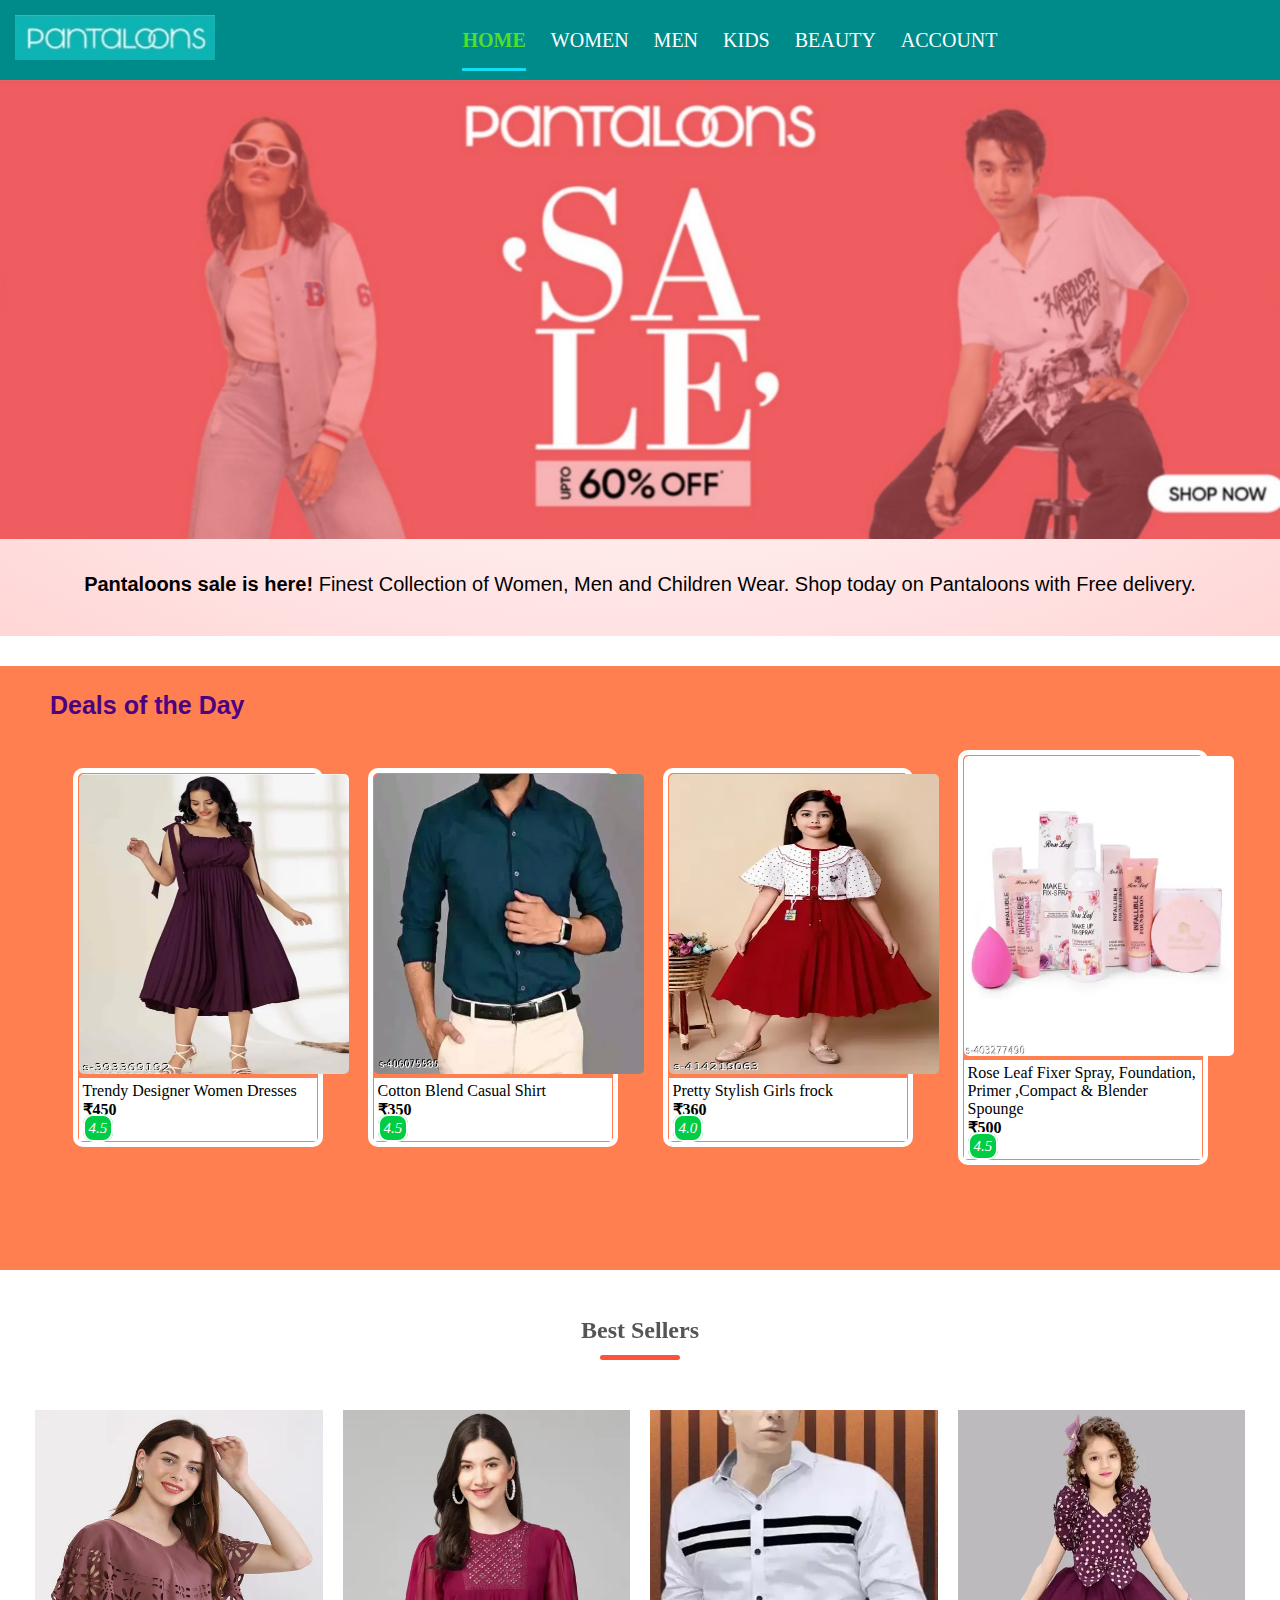
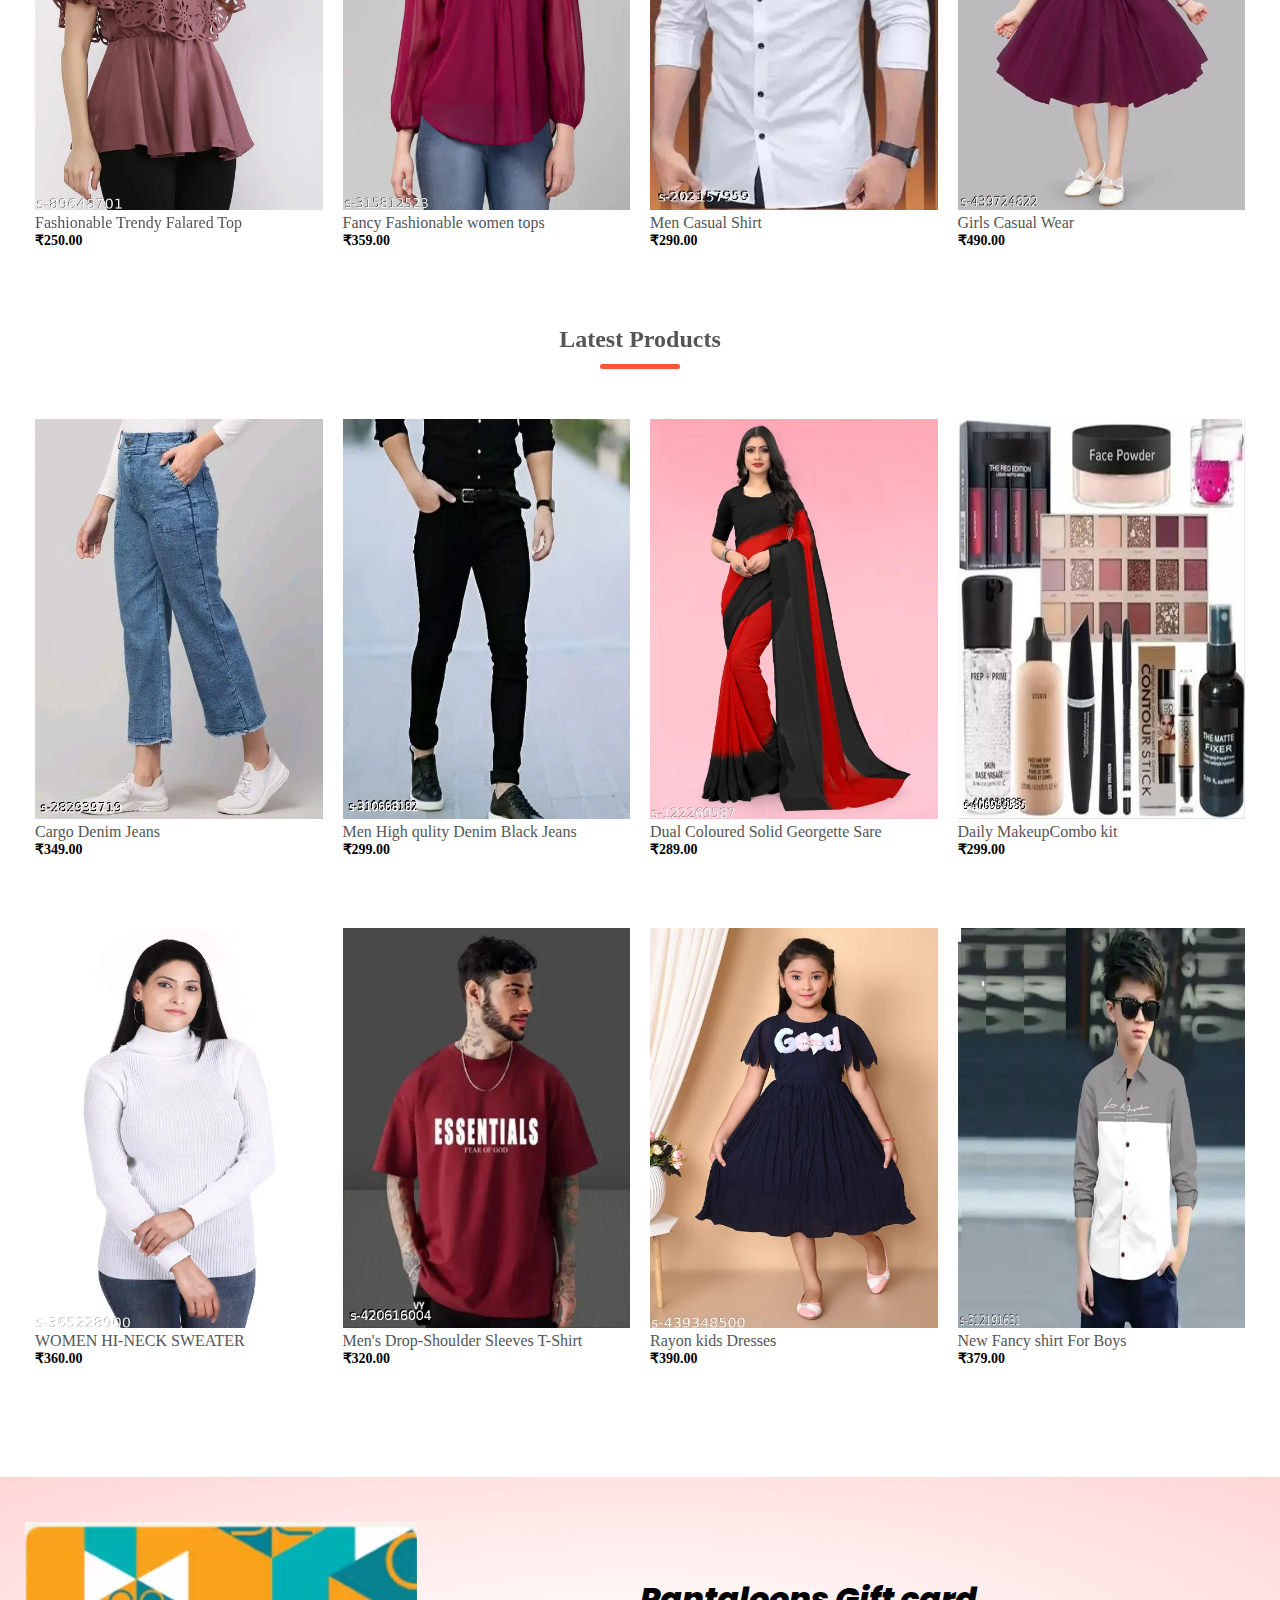
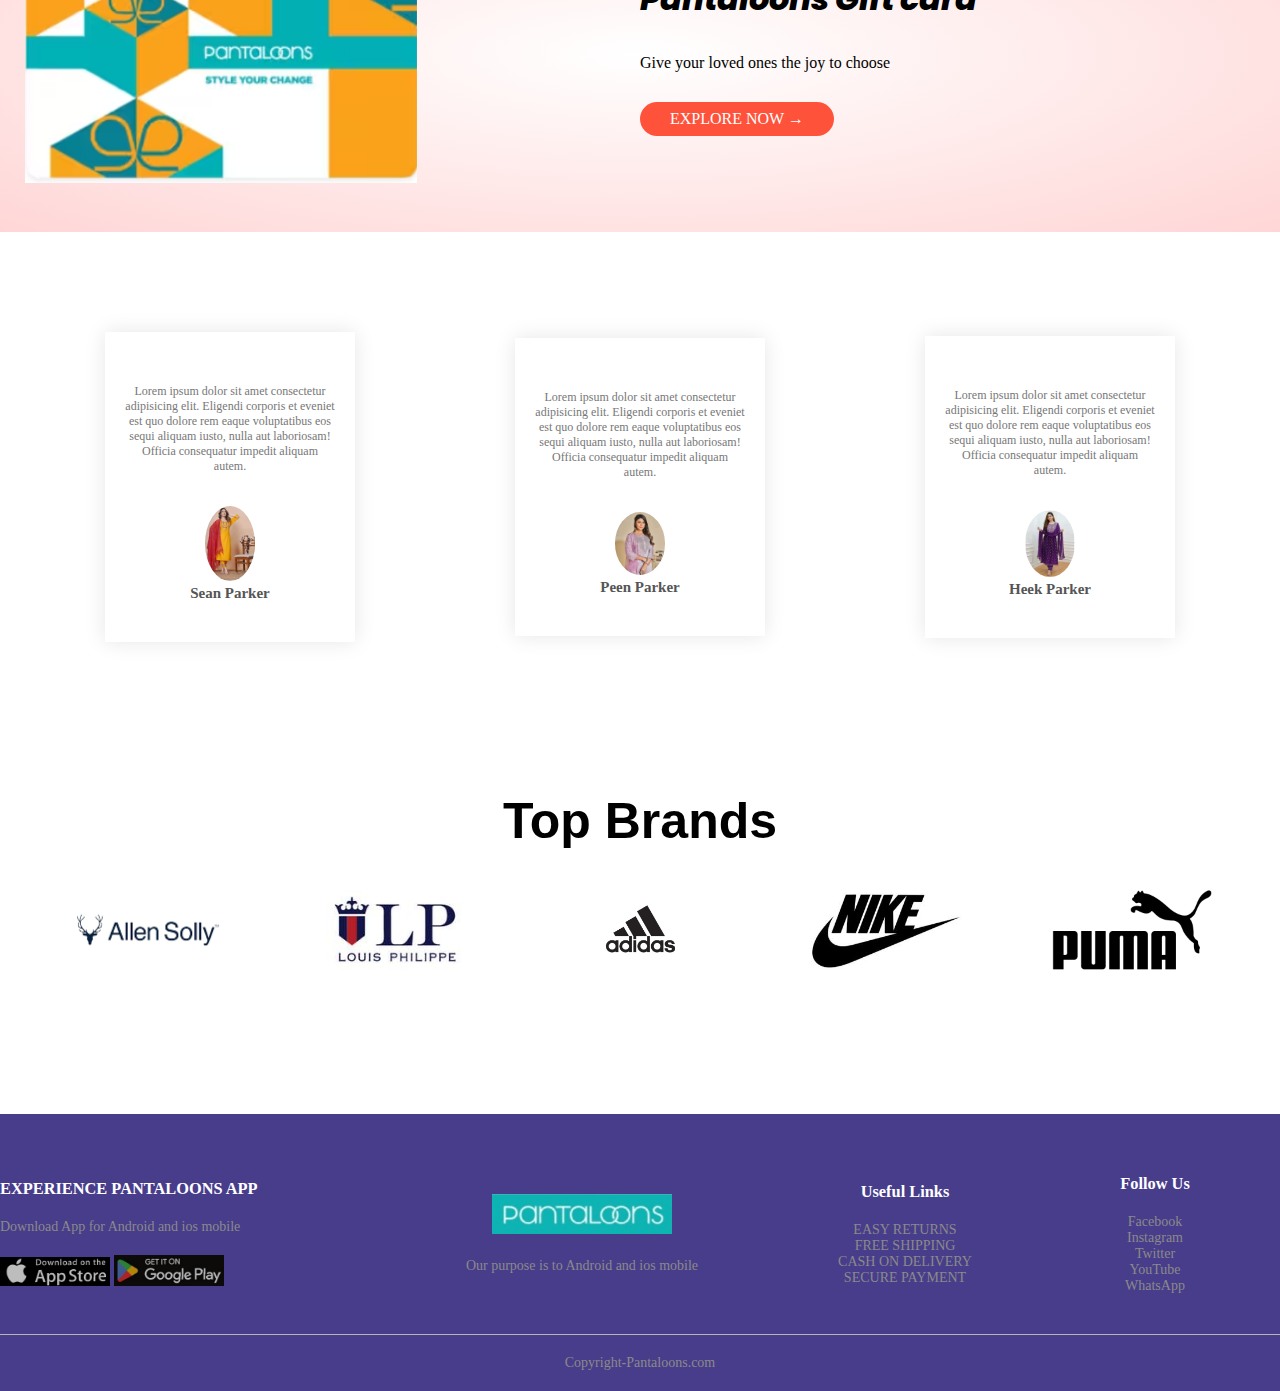
<file: index.html>
<!DOCTYPE html>
<html lang="en">

<head>
    <meta charset="UTF-8">
    <meta name="viewport" content="width=device-width, initial-scale=1.0">
    <title>Online Shopping | Pantaloons</title>
    <link rel="stylesheet" type="text/css" href="style.css">
    <!-- Google Fonts link -->
    <link rel="preconnect" href="https://fonts.googleapis.com">
    <link rel="preconnect" href="https://fonts.gstatic.com" crossorigin>
    <link
        href="https://fonts.googleapis.com/css2?family=Poppins:ital,wght@0,100;0,200;0,300;0,400;0,500;0,600;0,700;0,800;0,900;1,100;1,200;1,300;1,400;1,500;1,600;1,700;1,800;1,900&display=swap"
        rel="stylesheet">
    <!-- font awesome icons -->
    <link rel="stylesheet" href="https://cdnjs.cloudflare.com/ajax/libs/font-awesome/6.6.0/css/all.min.css"
        integrity="sha512-Kc323vGBEqzTmouAECnVceyQqyqdsSiqLQISBL29aUW4U/M7pSPA/gEUZQqv1cwx4OnYxTxve5UMg5GT6L4JJg=="
        crossorigin="anonymous" referrerpolicy="no-referrer" />
</head>

<body>

    <div class="header">
        <div class="container">
            <div class="navbar">
                <div class="logo">
                    <a href="index.html"><img src="images/logo.jpeg" alt="Pantaloons Logo"></a>
                </div>
                <nav>
                    <ul>
                        <li><a href="index.html" class="active">HOME</a></li>
                        <li class="dropdown">
                            <a href="women.html">WOMEN</a>
                            <div class="dropdown-content">
                                <h3>Women Ethnic & Western Wear</h3>
                                <a href="women.html">Tops</a>
                                <a href="women.html">Dresses</a>
                                <a href="women.html">Jeans</a>
                                <a href="women.html">T-shirts</a>
                                <a href="women.html">Kurtas</a>
                                <a href="women.html">Kurta Sets</a>
                            </div>
                        </li>


                        <li class="dropdown">
                            <a href="men.html">MEN</a>
                            <div class="dropdown-content">
                                <h3>Topwear</h3>
                                <a href="men.html">Shirts</a>
                                <a href="men.html">Tshirts</a>
                                <a href="men.html">Jeans</a>
                                <a href="men.html">Track Pants</a>
                                <a href="men.html">Men Kurtas</a>
                                <a href="men.html">Casual Shoes</a>
                            </div>
                        </li>
                        <li class="dropdown">
                            <a href="kids.html">KIDS</a>
                            <div class="dropdown-content">
                                <h3>Boys & Girls</h3>
                                <a href="kids.html">Boys Shirts</a>
                                <a href="kids.html">Girls Frocks</a>
                                <a href="kids.html">Jeans</a>
                                <a href="kids.html">Rompers</a>
                                <a href="kids.html">Toys & Accessories</a>

                            </div>
                        </li>
                        <li class="dropdown">
                            <a href="beauty.html">BEAUTY</a>
                            <div class="dropdown-content">
                                <h3>Make up</h3>
                                <a href="beauty.html">Face </a>
                                <a href="beauty.html"> Eyes</a>
                                <a href="beauty.html">Lips</a>
                                <a href="beauty.html">Nails</a>
                                <a href="beauty.html">Perfumes</a>
                                <a href="beauty.html">Deodorants</a>
                            </div>
                        </li>

                        <li><a href="account.html">ACCOUNT</a></li>
                    </ul>
                </nav>
                <a href="cart.html"><i class="fa-solid fa-cart-shopping"></i></a>
            </div>

            <div class="home">
                <img src="images/season.jpeg" alt="loading">
                <p><b>Pantaloons sale is here!</b> Finest Collection of Women, Men and Children Wear.
                    Shop today on Pantaloons with Free delivery.</p>
            </div>

            <!-- </div> -->
        </div>
    </div>
    <!-- Deals -->
    <div class="categories">
        <div class="sm-container">
            <h1 class="deals-head">Deals of the Day</h1>
            <div class="row">
                <div class="col-3">
                    <figure>
                        <img src="images/trendywomen.jpg">
                        <figcaption>Trendy Designer Women Dresses<br>
                            <b> ₹450</b><br>
                            <i class="fa-solid fa-star star"> 4.5</i>
                        </figcaption>
                    </figure>
                </div>
                <div class="col-3">
                    <figure>
                        <img src="images/greenshrt.jpg" alt="">
                        <figcaption>Cotton Blend Casual Shirt
                            <br>
                            <b>₹350</b><br>
                            <i class="fa-solid fa-star star"> 4.5</i>
                        </figcaption>
                    </figure>
                </div>
                <div class="col-3">
                    <figure>
                        <img src="images/kidsfrock.jpg">
                        <figcaption>Pretty Stylish Girls frock<br>
                            <b> ₹360 </b><br>
                            <i class="fa-solid fa-star star">4.0</i>
                        </figcaption>
                    </figure>
                </div>
                <div class="col-3">
                    <figure>
                        <img src="images/beauty 1.jpeg" alt="">
                        <figcaption>Rose Leaf Fixer Spray, Foundation, Primer ,Compact & Blender Spounge
                            <br>
                            <b> ₹500</b><br>
                            <i class="fa-solid fa-star star">4.5</i>

                        </figcaption>
                    </figure>
                </div>
            </div>
        </div>
    </div>

    <!-- Best Sellers -->
    <div class="sm-container">
        <h2 class="title">Best Sellers</h2>
        <div class="row">
            <div class="col-4">
                <a href="product..details.html"><img src="images/flaretop.jpg" alt=""></a>
                <a href="product..details.html">
                    <h4>Fashionable Trendy Falared Top</h4>
                </a>
                <div class="rating">
                    <i class="fa-solid fa-star"></i>
                    <i class="fa-solid fa-star"></i>
                    <i class="fa-solid fa-star"></i>
                    <i class="fa-solid fa-star"></i>
                    <i class="fa-regular fa-star"></i>
                </div>
                <p><b>₹250.00</b></p>
            </div>

            <div class="col-4">
                <img src="images/redgeorgett.jpg" alt="">
                <h4>Fancy Fashionable women tops</h4>
                <div class="rating">
                    <i class="fa-solid fa-star"></i>
                    <i class="fa-solid fa-star"></i>
                    <i class="fa-solid fa-star"></i>
                    <i class="fa-solid fa-star"></i>
                    <i class="fa-regular fa-star"></i>
                </div>
                <p><b>₹359.00</b></p>
            </div>

            <div class="col-4">
                <img src="images/mencashual.jpg" alt="">
                <h4>Men Casual Shirt</h4>
                <div class="rating">
                    <i class="fa-solid fa-star"></i>
                    <i class="fa-solid fa-star"></i>
                    <i class="fa-solid fa-star"></i>
                    <i class="fa-solid fa-star"></i>
                    <i class="fa-regular fa-star"></i>
                </div>
                <p><b>₹290.00</b></p>
            </div>

            <div class="col-4">
                <img src="images/kidscashual.jpg" alt="">
                <h4>Girls Casual Wear</h4>
                <div class="rating">
                    <i class="fa-solid fa-star"></i>
                    <i class="fa-solid fa-star"></i>
                    <i class="fa-solid fa-star"></i>
                    <i class="fa-solid fa-star"></i>
                    <i class="fa-solid fa-star"></i>
                </div>
                <p><b>₹490.00</b></p>
            </div>
        </div>

        <!-- Latest Products -->

        <h2 class="title">Latest Products</h2>
        <div class="row">
            <div class="col-4">
                <img src="images/girlsdenim.jpg" alt="">
                <h4>Cargo Denim Jeans</h4>
                <div class="rating">
                    <i class="fa-solid fa-star"></i>
                    <i class="fa-solid fa-star"></i>
                    <i class="fa-solid fa-star"></i>
                    <i class="fa-solid fa-star"></i>
                    <i class="fa-regular fa-star"></i>
                </div>
                <p><b>₹349.00</b></p>
            </div>

            <div class="col-4">
                <img src="images/menjean.jpg" alt="">
                <h4>Men High qulity Denim Black Jeans</h4>
                <div class="rating">
                    <i class="fa-solid fa-star"></i>
                    <i class="fa-solid fa-star"></i>
                    <i class="fa-solid fa-star"></i>
                    <i class="fa-solid fa-star"></i>
                    <i class="fa-solid fa-star"></i>
                </div>
                <p><b>₹299.00</b></p>
            </div>

            <div class="col-4">
                <img src="images/radhyasaree.jpg" alt="">
                <h4>Dual Coloured Solid Georgette Sare</h4>
                <div class="rating">
                    <i class="fa-solid fa-star"></i>
                    <i class="fa-solid fa-star"></i>
                    <i class="fa-solid fa-star"></i>
                    <i class="fa-solid fa-star"></i>
                    <i class="fa-regular fa-star"></i>
                </div>
                <p><b>₹289.00</b></p>
            </div>

            <div class="col-4">
                <img src="images/makeup.jpg" alt="">
                <h4>Daily MakeupCombo kit</h4>
                <div class="rating">
                    <i class="fa-solid fa-star"></i>
                    <i class="fa-solid fa-star"></i>
                    <i class="fa-solid fa-star"></i>
                    <i class="fa-solid fa-star"></i>
                    <i class="fa-regular fa-star"></i>
                </div>
                <p><b>₹299.00</b></p>
            </div>
        </div>
        
        <div class="row">
            <div class="col-4">
                <img src="images/sweater.jpg" alt="">
                <h4>WOMEN HI-NECK SWEATER</h4>
                <div class="rating">
                    <i class="fa-solid fa-star"></i>
                    <i class="fa-solid fa-star"></i>
                    <i class="fa-solid fa-star"></i>
                    <i class="fa-solid fa-star"></i>
                    <i class="fa-regular fa-star"></i>
                </div>
                <p><b>₹360.00</b></p>
            </div>

            <div class="col-4">
                <img src="images/essential.jpg" alt="">
                <h4>Men's Drop-Shoulder Sleeves T-Shirt</h4>
                <div class="rating">
                    <i class="fa-solid fa-star"></i>
                    <i class="fa-solid fa-star"></i>
                    <i class="fa-solid fa-star"></i>
                    <i class="fa-solid fa-star"></i>
                    <i class="fa-regular fa-star"></i>
                </div>
                <p><b>₹320.00</b></p>
            </div>
            <div class="col-4">
                <img src="images/rayonkids.jpg" alt="">
                <h4>Rayon kids Dresses</h4>
                <div class="rating">
                    <i class="fa-solid fa-star"></i>
                    <i class="fa-solid fa-star"></i>
                    <i class="fa-solid fa-star"></i>
                    <i class="fa-solid fa-star"></i>
                    <i class="fa-regular fa-star"></i>
                </div>
                <p><b>₹390.00</b></p>
            </div>
            <div class="col-4">
                <img src="images/fancykids.jpg" alt="">
                <h4>New Fancy shirt For Boys </h4>
                <div class="rating">
                    <i class="fa-solid fa-star"></i>
                    <i class="fa-solid fa-star"></i>
                    <i class="fa-solid fa-star"></i>
                    <i class="fa-regular fa-star"></i>
                    <i class="fa-regular fa-star"></i>
                </div>
                <p><b>₹379.00</b></p>
            </div>
        </div>
    </div>

    <!-- Offer -->
    <div class="offer">
        <div class="sm-container">
            <div class="row">
                <div class="col-2">
                    <img src="images/gift card.png" class="offer-img" alt="">
                </div>
                <div class="col-2">

                    <h1>Pantaloons Gift card</h1>
                    <p>Give your loved ones the joy to choose</p>

                    <a href="" class="btn">EXPLORE NOW &#8594</a>
                </div>
            </div>
        </div>
    </div>


    <!-- Testimonial -->
    <div class="testimonial">
        <div class="sm-container">
            <div class="row">
                <div class="col-3">
                    <i class="fa fa-quote-left"></i>
                    <p>Lorem ipsum dolor sit amet consectetur adipisicing elit. Eligendi
                        corporis et eveniet est quo dolore rem eaque voluptatibus eos sequi aliquam iusto,
                        nulla aut laboriosam! Officia consequatur impedit aliquam autem.</p>
                    <div class="rating">
                        <i class="fa-solid fa-star"></i>
                        <i class="fa-solid fa-star"></i>
                        <i class="fa-solid fa-star"></i>
                        <i class="fa-solid fa-star"></i>
                        <i class="fa-regular fa-star"></i>
                    </div>
                    <img src="images/women 4.jpeg" alt="">
                    <h3>Sean Parker</h3>
                </div>

                <div class="col-3">
                    <i class="fa fa-quote-left"></i>
                    <p>Lorem ipsum dolor sit amet consectetur adipisicing elit. Eligendi
                        corporis et eveniet est quo dolore rem eaque voluptatibus eos sequi aliquam iusto,
                        nulla aut laboriosam! Officia consequatur impedit aliquam autem.</p>
                    <div class="rating">
                        <i class="fa-solid fa-star"></i>
                        <i class="fa-solid fa-star"></i>
                        <i class="fa-solid fa-star"></i>
                        <i class="fa-solid fa-star"></i>
                        <i class="fa-regular fa-star"></i>
                    </div>
                    <img src="images/women 2.jpeg" alt="">
                    <h3>Peen Parker</h3>
                </div>

                <div class="col-3">
                    <i class="fa fa-quote-left"></i>
                    <p>Lorem ipsum dolor sit amet consectetur adipisicing elit. Eligendi
                        corporis et eveniet est quo dolore rem eaque voluptatibus eos sequi aliquam iusto,
                        nulla aut laboriosam! Officia consequatur impedit aliquam autem.</p>
                    <div class="rating">
                        <i class="fa-solid fa-star"></i>
                        <i class="fa-solid fa-star"></i>
                        <i class="fa-solid fa-star"></i>
                        <i class="fa-solid fa-star"></i>
                        <i class="fa-regular fa-star"></i>
                    </div>
                    <img src="images/women 1.jpeg" alt="">
                    <h3>Heek Parker</h3>
                </div>
            </div>
        </div>
    </div>

    <!-- Brands -->
    <div class="brands">
        <div class="sm-container">
            <h2 class="brand-head">Top Brands</h2>
            <div class="row">
                <div class="col-5">
                    <img src="images/allen solly.jpeg">
                </div>
                <div class="col-5">
                    <img src="images/louis.jpg" alt="">
                </div>
                <div class="col-5">
                    <img src="images/adidas.jpeg" width="500px" height="200px">
                </div>
                <div class="col-5">
                    <img src="images/nike.jpeg" alt="">
                </div>
                <div class="col-5">
                    <img src="images/puma.jpg" alt="">
                </div>
            </div>
        </div>
    </div>
    <!-- Footer -->
    <div class="footer">
        <div class="container">
            <div class="row">
                <div class="footer-col-1">
                    <h3>EXPERIENCE PANTALOONS APP</h3>
                    <p>Download App for Android and ios mobile</p>
                    <div class="app-logo">
                        <a href="https://apps.apple.com/in/app/pantaloons-online-shopping-app/id1599439483">
                            <img src="images/app store.jpeg" alt=""></a>
                        <a href="https://play.google.com/store/apps/details?id=com.pantaloons&hl=en_IN">
                            <img src="images/google play.jpeg" alt=""></a>
                    </div>
                </div>
                <div class="footer-col-2">
                    <img src="images/logo.jpeg" alt="">
                    <p>Our purpose is to Android and ios mobile </p>
                </div>
                <div class="footer-col-3">
                    <h3>Useful Links</h3>
                    <ul>
                        <li>EASY RETURNS</li>
                        <li>FREE SHIPPING</li>
                        <li>CASH ON DELIVERY</li>
                        <li>SECURE PAYMENT </li>
                    </ul>
                </div>

                <div class="footer-col-4">
                    <h3>Follow Us</h3>
                    <ul>
                        <li>Facebook</li>
                        <li>Instagram </li>
                        <li>Twitter</li>
                        <li>YouTube </li>
                        <li>WhatsApp</li>
                    </ul>
                </div>
            </div>
            <hr>
            <p class="copyright">Copyright-Pantaloons.com</p>
        </div>
    </div>
</body>

</html>
</file>
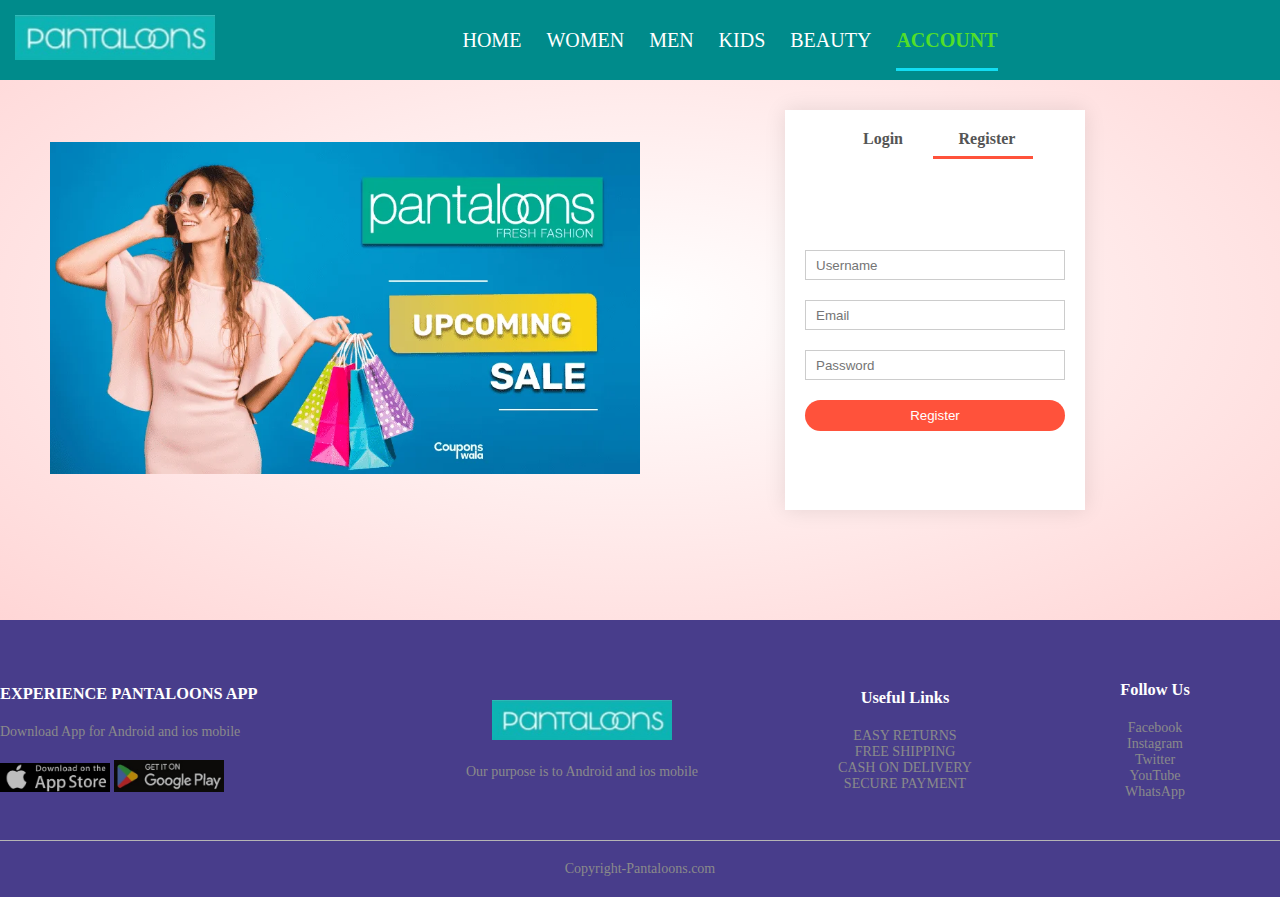
<file: account.html>
<!DOCTYPE html>
<html lang="en">

<head>
    <meta charset="UTF-8">
    <meta name="viewport" content="width=device-width, initial-scale=1.0">
    <title>All Products</title>
    <link rel="stylesheet" type="text/css" href="style.css">
    <!-- Google Fonts link -->
    <link rel="preconnect" href="https://fonts.googleapis.com">
    <link rel="preconnect" href="https://fonts.gstatic.com" crossorigin>
    <link
        href="https://fonts.googleapis.com/css2?family=Poppins:ital,wght@0,100;0,200;0,300;0,400;0,500;0,600;0,700;0,800;0,900;1,100;1,200;1,300;1,400;1,500;1,600;1,700;1,800;1,900&display=swap"
        rel="stylesheet">
    <!-- font awesome icons -->
    <link rel="stylesheet" href="https://cdnjs.cloudflare.com/ajax/libs/font-awesome/6.6.0/css/all.min.css"
        integrity="sha512-Kc323vGBEqzTmouAECnVceyQqyqdsSiqLQISBL29aUW4U/M7pSPA/gEUZQqv1cwx4OnYxTxve5UMg5GT6L4JJg=="
        crossorigin="anonymous" referrerpolicy="no-referrer" />
</head>

<body>

    <div class="header">
        <div class="container">
            <div class="navbar">
                <div class="logo">
                    <a href="index.html"><img src="images/logo.jpeg" alt="logo"></a>
                </div>
                <nav>
                    <ul>
                        <li><a href="index.html">HOME</a></li>
                        <li class="dropdown">
                            <a href="women.html">WOMEN</a>
                            <div class="dropdown-content">
                                <h3>Women Ethnic & Western Wear</h3>
                                <a href="">Tops</a>
                                <a href="">Dresses</a>
                                <a href="">Jeans</a>
                                <a href="">T-shirts</a>
                                <a href="">Kurtas</a>
                                <a href="">Kurta Sets</a>
                            </div>
                        </li>


                        <li class="dropdown">
                            <a href="men.html">MEN</a>
                            <div class="dropdown-content">
                                <h3>Topwear</h3>
                                <a href="">Shirts</a>
                                <a href="">Tshirts</a>
                                <a href="">Jeans</a>
                                <a href="">Track Pants</a>
                                <a href="">Men Kurtas</a>
                                <a href="">Casual Shoes</a>
                            </div>
                        </li>
                        <li class="dropdown">
                            <a href="kids.html">KIDS</a>
                            <div class="dropdown-content">
                                <h3>Boys & Girls</h3>
                                <a href="">Boys Shirts</a>
                                <a href="">Girls Frocks</a>
                                <a href="">Jeans</a>
                                <a href="">Rompers</a>
                                <a href="">Toys & Accessories</a>

                            </div>
                        </li>
                        <li class="dropdown">
                            <a href="beauty.html">BEAUTY</a>
                            <div class="dropdown-content">
                                <h3>Make up</h3>
                                <a href="">Face </a>
                                <a href=""> Eyes</a>
                                <a href="">Lips</a>
                                <a href="">Nails</a>
                                <a href="">Perfumes</a>
                                <a href="">Deodorants</a>
                            </div>
                        </li>

                        <li><a href="account.html" class="active">ACCOUNT</a></li>
                    </ul>
                </nav>
                <a href="cart.html"><i class="fa-solid fa-cart-shopping"></i></a>
            </div>
        </div>
    </div>
    <!-- Account Page -->
    <div class="account-page">
        <div class="container">
            <div class="row">
                <div class="col-2">
                    <img src="images/upcoming.png" width="100%">
                </div>

                <div class="col-2">
                    <div class="form-container">
                        <div class="form-btn">
                            <span onclick="login()">Login</span>
                            <span onclick="register()">Register</span>
                            <hr id="indicator">
                        </div>
                        <form id="Logform" onsubmit="validateLogin(event)">
                            <input type="text" id="login-usrname" placeholder="Username">
                            <input type="password" id="login-pwd" placeholder="Password">
                            <button type="submit" class="btn">Login</button>
                            <a href="#">Forgot Password</a>
                        </form>
                        <form id="Regform" onsubmit="validateRegister(event)">
                            <input type="text" id="reg-usrname" placeholder="Username">
                            <input type="email" id="reg-email" placeholder="Email">
                            <input type="password" id="reg-pwd" placeholder="Password">
                            <button type="submit" class="btn">Register</button>
                        </form>

                    </div>

                </div>

            </div>
        </div>
    </div>





    <!-- Footer -->
    <div class="footer">
        <div class="container">
            <div class="row">
                <div class="footer-col-1">
                    <h3>EXPERIENCE PANTALOONS APP</h3>
                    <p>Download App for Android and ios mobile</p>
                    <div class="app-logo">
                        <a href="https://apps.apple.com/in/app/pantaloons-online-shopping-app/id1599439483">
                            <img src="images/app store.jpeg" alt=""></a>
                        <a href="https://play.google.com/store/apps/details?id=com.pantaloons&hl=en_IN">
                            <img src="images/google play.jpeg" alt=""></a>
                    </div>
                </div>
                <div class="footer-col-2">
                    <img src="images/logo.jpeg" alt="">
                    <p>Our purpose is to Android and ios mobile </p>
                </div>
                <div class="footer-col-3">
                    <h3>Useful Links</h3>
                    <ul>
                        <li>EASY RETURNS</li>
                        <li>FREE SHIPPING</li>
                        <li>CASH ON DELIVERY</li>
                        <li>SECURE PAYMENT </li>
                    </ul>
                </div>

                <div class="footer-col-4">
                    <h3>Follow Us</h3>
                    <ul>
                        <li>Facebook</li>
                        <li>Instagram </li>
                        <li>Twitter</li>
                        <li>YouTube </li>
                        <li>WhatsApp</li>
                    </ul>
                </div>
            </div>
            <hr>
            <p class="copyright">Copyright-Pantaloons.com</p>
        </div>
    </div>




    <!-- JS for toggle Menu -->
    <script>

        var loginForm = document.getElementById("Logform");
        var RegForm = document.getElementById("Regform");
        var Indicator = document.getElementById("indicator");

        function register() {
            RegForm.style.transform = "translateX(0px)";
            loginForm.style.transform = "translateX(0px)";
            Indicator.style.transform = "translateX(100px)";

        }
        function login() {
            RegForm.style.transform = "translateX(300px)";
            loginForm.style.transform = "translateX(300px)";
            Indicator.style.transform = "translateX(0px)";
        }

        // Function to clear form fields
        function clearFormFields(form) {
            form.reset();
        }

        // Function to validate login form

        function validateLogin(event) {
            event.preventDefault();

            var username = document.getElementById("login-usrname").value;
            var password = document.getElementById("login-pwd").value;

            if (username === '' || password === '') {
                alert("Please fill in all fields!");
                return false; //prevent form submission
            }

            if (password.length < 6) {
                alert("Password must be at least 6 characters long.");
                return false;
            }

            alert("Login Successful");

            clearFormFields(loginForm);
            return true;
        }

        // Function to validate register form
        function validateRegister(event) {
            event.preventDefault();

            var username = document.getElementById("reg-usrname").value;
            var email = document.getElementById("reg-email").value;
            var password = document.getElementById("reg-pwd").value;
            var emailPattern = /^[^ ]+@[^ ]+\.[a-z]{2,3}$/;

            if (username === '' || email === '' || password === '') {
                alert("Please fill in all fields!");
                return false;
            }

            if (!email.match(emailPattern)) {
                alert("Please enter a valid email address!");
                return false;
            }

            if (password.length < 6) {
                alert("Password must be at least 6 characters long.");
                return false;
            }

            alert("Registration Successful");
            clearFormFields(RegForm);
            return true;
        }


    </script>

</body>

</html>
</file>
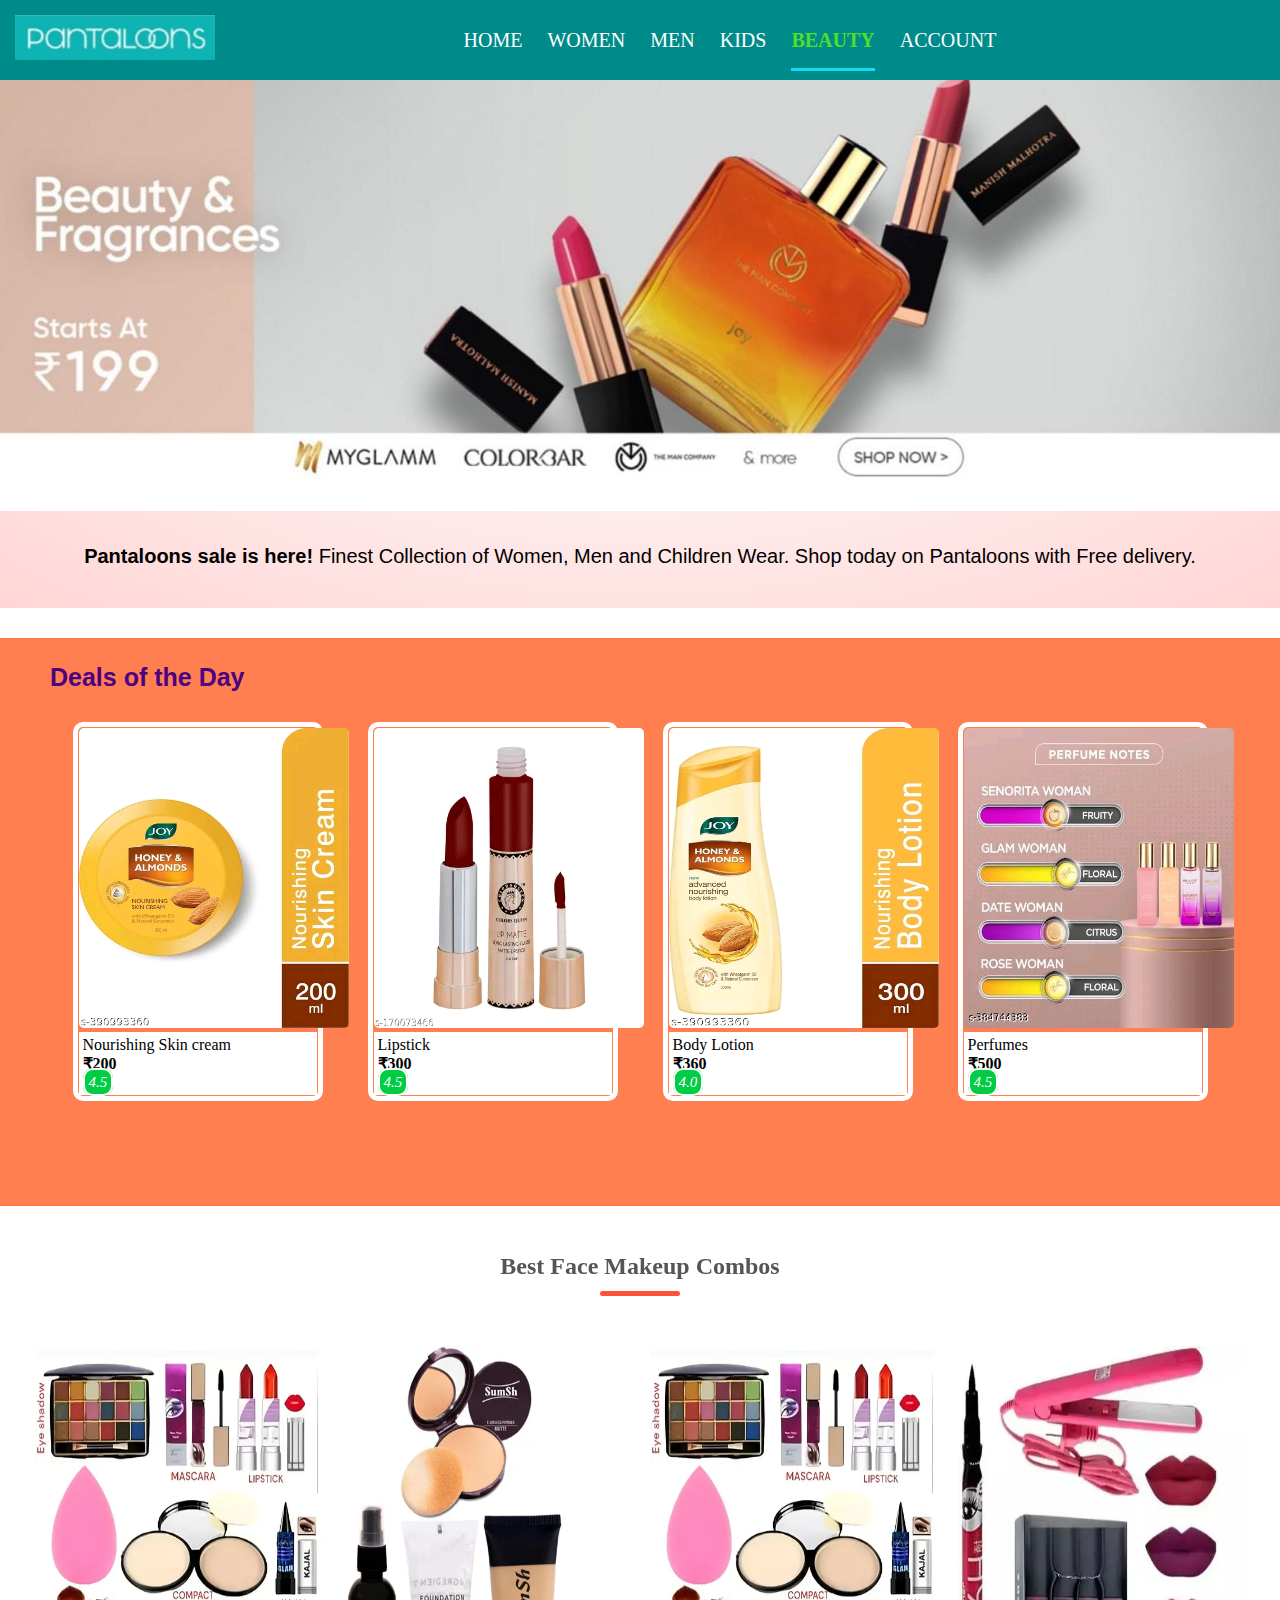
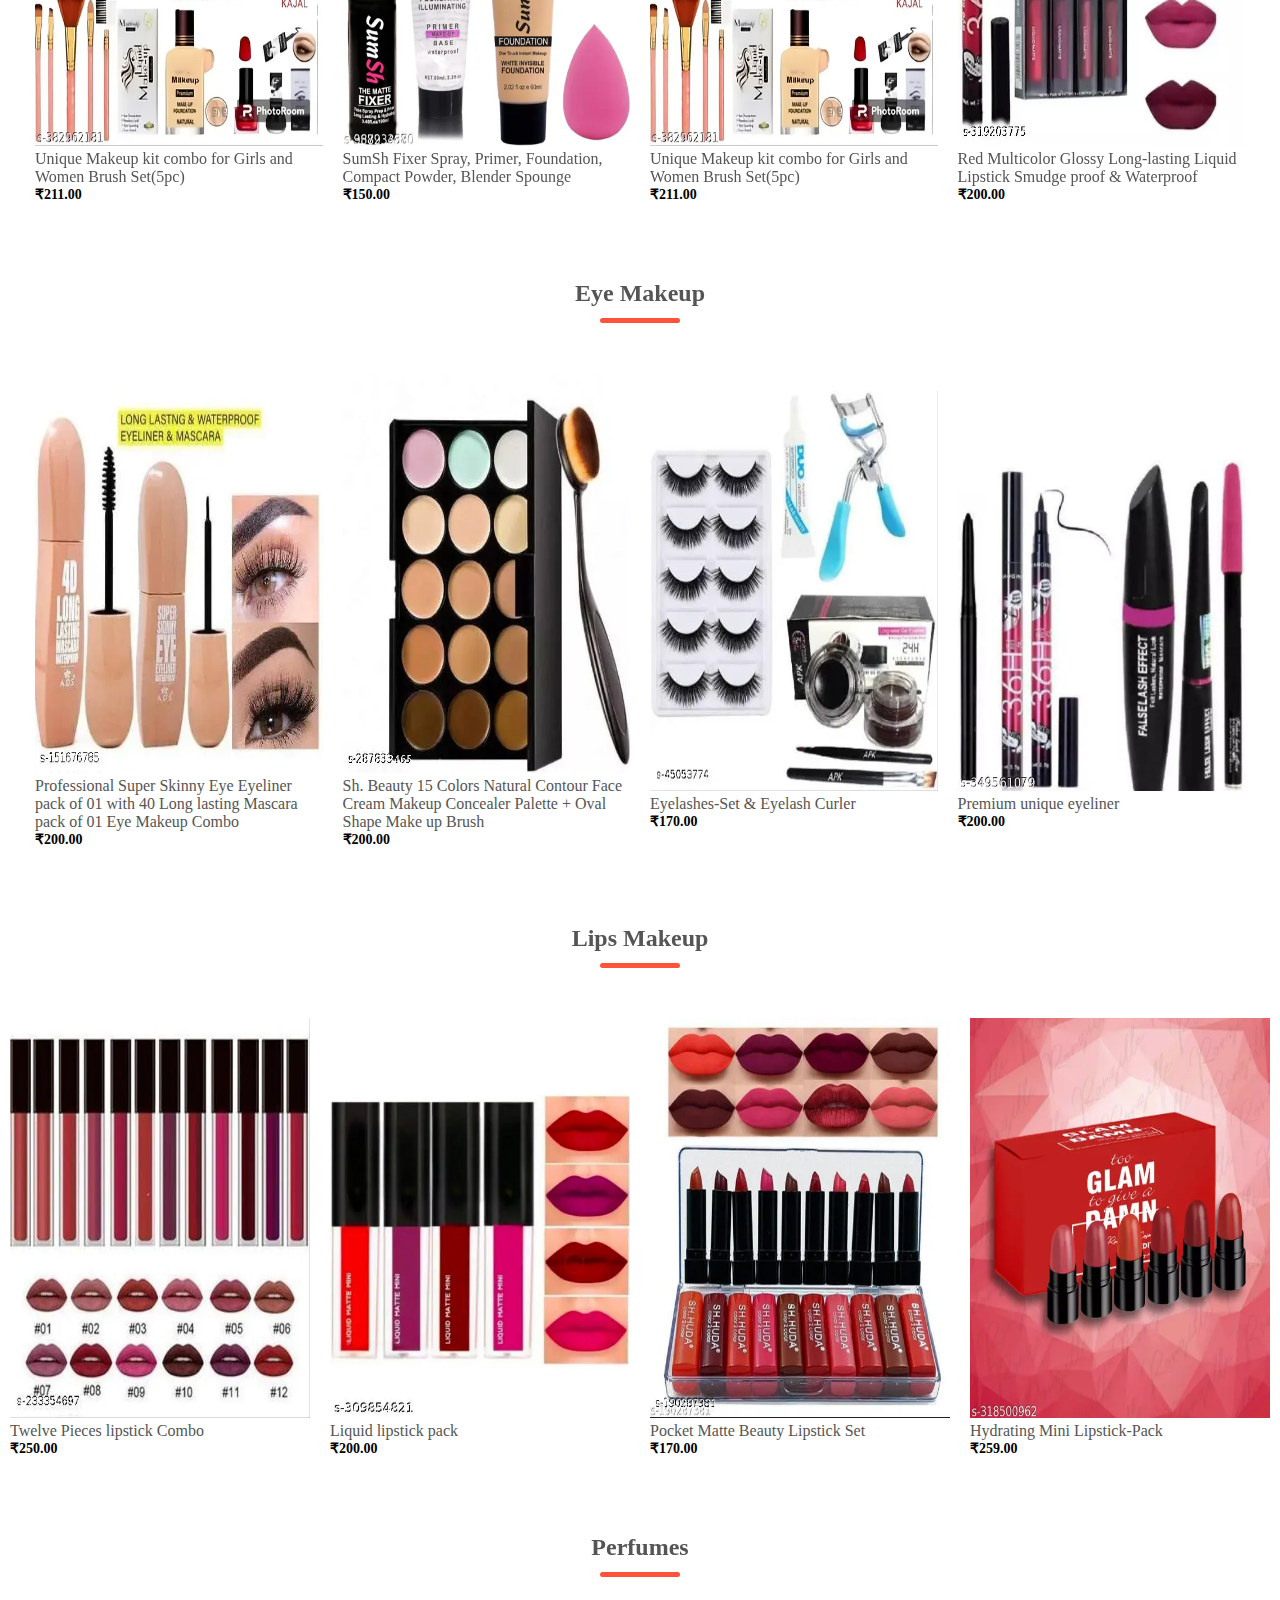
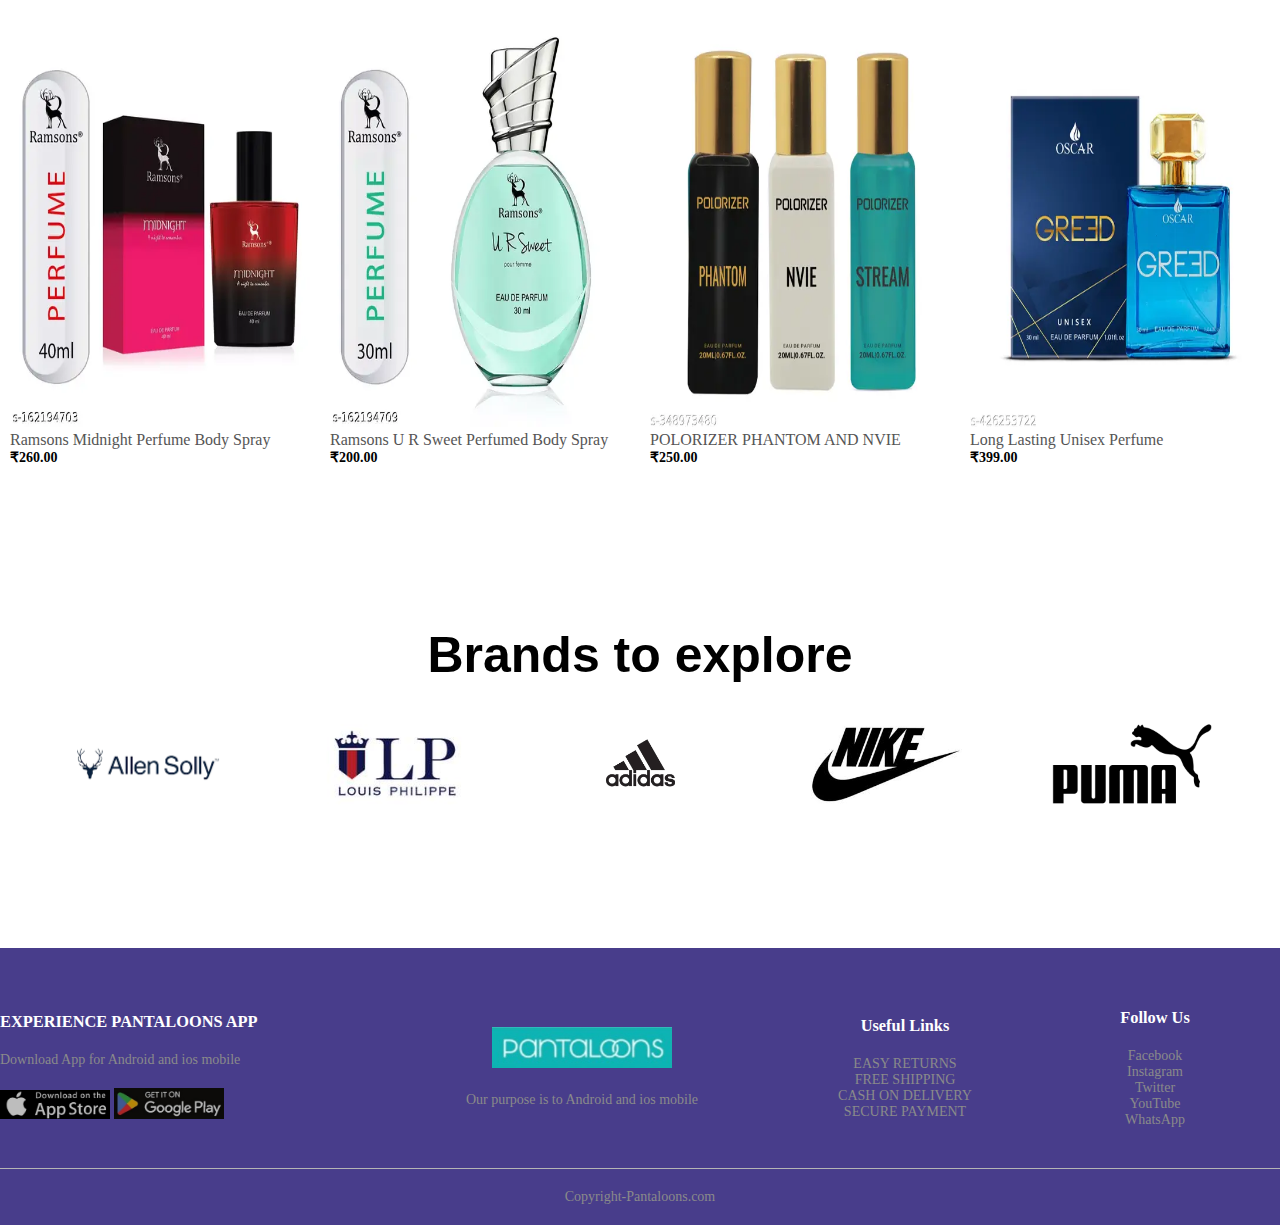
<file: beauty.html>
<!DOCTYPE html>
<html lang="en">

<head>
    <meta charset="UTF-8">
    <meta name="viewport" content="width=device-width, initial-scale=1.0">
    <title>Online Shopping</title>
    <link rel="stylesheet" type="text/css" href="style.css">
    <!-- Google Fonts link -->
    <link rel="preconnect" href="https://fonts.googleapis.com">
    <link rel="preconnect" href="https://fonts.gstatic.com" crossorigin>
    <link
        href="https://fonts.googleapis.com/css2?family=Poppins:ital,wght@0,100;0,200;0,300;0,400;0,500;0,600;0,700;0,800;0,900;1,100;1,200;1,300;1,400;1,500;1,600;1,700;1,800;1,900&display=swap"
        rel="stylesheet">
    <!-- font awesome icons -->
    <link rel="stylesheet" href="https://cdnjs.cloudflare.com/ajax/libs/font-awesome/6.6.0/css/all.min.css"
        integrity="sha512-Kc323vGBEqzTmouAECnVceyQqyqdsSiqLQISBL29aUW4U/M7pSPA/gEUZQqv1cwx4OnYxTxve5UMg5GT6L4JJg=="
        crossorigin="anonymous" referrerpolicy="no-referrer" />
</head>

<body>

    <div class="header">
        <div class="container">
            <div class="navbar">
                <div class="logo">
                    <a href="index.html"><img src="images/logo.jpeg" alt="logo"></a>
                </div>
                <nav>
                    <ul>
                        <li><a href="index.html">HOME</a></li>
                        <li class="dropdown">
                            <a href="women.html">WOMEN</a>
                            <div class="dropdown-content">
                                <h3>Women Ethnic & Western Wear</h3>
                                <a href="">Tops</a>
                                <a href="">Dresses</a>
                                <a href="">Jeans</a>
                                <a href="">T-shirts</a>
                                <a href="">Kurtas</a>
                                <a href="">Kurta Sets</a>
                            </div>
                        </li>


                        <li class="dropdown">
                            <a href="men.html">MEN</a>
                            <div class="dropdown-content">
                                <h3>Topwear</h3>
                                <a href="">Shirts</a>
                                <a href="">Tshirts</a>
                                <a href="">Jeans</a>
                                <a href="">Track Pants</a>
                                <a href="">Men Kurtas</a>
                                <a href="">Casual Shoes</a>
                            </div>
                        </li>
                        <li class="dropdown">
                            <a href="kids.html">KIDS</a>
                            <div class="dropdown-content">
                                <h3>Boys & Girls</h3>
                                <a href="">Boys Shirts</a>
                                <a href="">Girls Frocks</a>
                                <a href="">Jeans</a>
                                <a href="">Rompers</a>
                                <a href="">Toys & Accessories</a>

                            </div>
                        </li>
                        <li class="dropdown">
                            <a href="beauty.html" class="active">BEAUTY</a>
                            <div class="dropdown-content">
                                <h3>Make up</h3>
                                <a href="#face">Face </a>
                                <a href="">Eyes</a>
                                <a href="">Lips</a>
                                <a href="">Nails</a>
                                <a href="">Perfumes</a>
                                <a href="">Deodorants</a>
                            </div>
                        </li>

                        <li><a href="account.html">ACCOUNT</a></li>
                    </ul>
                </nav>
                <a href="cart.html"><i class="fa-solid fa-cart-shopping"></i></a>
            </div>

            <div class="home">
                <img src="images/beauty.jpeg" alt="loading">
                <p><b>Pantaloons sale is here!</b> Finest Collection of Women, Men and Children Wear.
                    Shop today on Pantaloons with Free delivery.</p>
            </div>

            <!-- </div> -->
        </div>
    </div>
    <!-- Deals -->
    <div class="categories">
        <div class="sm-container">
            <h1 class="deals-head">Deals of the Day</h1>
            <div class="row">
                <div class="col-3">
                    <figure>
                        <img src="cosmetics/cream1.jpg">
                        <figcaption>Nourishing Skin cream <br>
                            <b> ₹200</b><br>
                            <i class="fa-solid fa-star star"> 4.5</i>
                        </figcaption>
                    </figure>
                </div>
                <div class="col-3">
                    <figure>
                        <img src="cosmetics/lip1.jpg" alt="">
                        <figcaption>Lipstick
                            <br>
                            <b>₹300</b><br>
                            <i class="fa-solid fa-star star"> 4.5</i>
                        </figcaption>
                    </figure>
                </div>
                <div class="col-3">
                    <figure>
                        <img src="cosmetics/lotion1.jpg">
                        <figcaption>Body Lotion<br>
                            <b> ₹360 </b><br>
                            <i class="fa-solid fa-star star"> 4.0</i>
                        </figcaption>
                    </figure>
                </div>
                <div class="col-3">
                    <figure>
                        <img src="cosmetics/per1.jpg" alt="">
                        <figcaption>Perfumes <br>

                            <b> ₹500</b><br>
                            <i class="fa-solid fa-star star">4.5</i>

                        </figcaption>
                    </figure>
                </div>
            </div>
        </div>
    </div>

    <!-- Face Makeup -->
    <div class="sm-container">
        <h2 class="title" id="face">Best Face Makeup Combos</h2>
        <div class="row">
            <div class="col-4">
                <a href="product..details.html"><img src="cosmetics/makeup.jpeg" alt=""></a>
                <a href="product..details.html">
                    <h4>Unique Makeup kit combo for Girls and Women Brush Set(5pc)</h4>
                </a>
                <div class="rating">
                    <i class="fa-solid fa-star"></i>
                    <i class="fa-solid fa-star"></i>
                    <i class="fa-solid fa-star"></i>
                    <i class="fa-solid fa-star"></i>
                    <i class="fa-regular fa-star"></i>
                </div>
                <p><b>₹211.00</b></p>
            </div>

            <div class="col-4">
                <a href="product..details.html"><img src="cosmetics/face.jpeg" alt=""></a>
                <a href="product..details.html">
                    <h4>SumSh Fixer Spray, Primer, Foundation, Compact Powder, Blender Spounge</h4>
                </a>
                <div class="rating">
                    <i class="fa-solid fa-star"></i>
                    <i class="fa-solid fa-star"></i>
                    <i class="fa-solid fa-star"></i>
                    <i class="fa-solid fa-star"></i>
                    <i class="fa-solid fa-star"></i>
                </div>
                <p><b>₹150.00</b></p>
            </div>

            <div class="col-4">
                <a href="product..details.html"><img src="cosmetics/makeup.jpeg" alt=""></a>
                <a href="product..details.html">
                    <h4>Unique Makeup kit combo for Girls and Women Brush Set(5pc)</h4>
                </a>
                <div class="rating">
                    <i class="fa-solid fa-star"></i>
                    <i class="fa-solid fa-star"></i>
                    <i class="fa-solid fa-star"></i>
                    <i class="fa-solid fa-star"></i>
                    <i class="fa-regular fa-star"></i>
                </div>
                <p><b>₹211.00</b></p>
            </div>

            <div class="col-4">
                <a href="product..details.html"><img src="cosmetics/combo.jpeg" alt=""></a>
                <a href="product..details.html">
                    <h4>Red Multicolor Glossy Long-lasting Liquid Lipstick Smudge proof & Waterproof </h4>
                </a>
                <div class="rating">
                    <i class="fa-solid fa-star"></i>
                    <i class="fa-solid fa-star"></i>
                    <i class="fa-solid fa-star"></i>
                    <i class="fa-solid fa-star"></i>
                    <i class="fa-regular fa-star"></i>
                </div>
                <p><b>₹200.00</b></p>
            </div>
        </div>

        <!-- Latest Products -->

        <h2 class="title">Eye Makeup</h2>
        <div class="row">
            <div class="col-4">
                <img src="cosmetics/eye.jpeg" alt="">
                <h4>Professional Super Skinny Eye Eyeliner pack of 01 with 40 Long lasting Mascara pack of 01 Eye Makeup
                    Combo </h4>
                <div class="rating">
                    <i class="fa-solid fa-star"></i>
                    <i class="fa-solid fa-star"></i>
                    <i class="fa-solid fa-star"></i>
                    <i class="fa-solid fa-star"></i>
                    <i class="fa-regular fa-star"></i>
                </div>
                <p><b>₹200.00</b></p>
            </div>

            <div class="col-4">
                <img src="cosmetics/shadow.jpeg" alt="">
                <h4>Sh. Beauty 15 Colors Natural Contour Face Cream Makeup Concealer Palette + Oval Shape Make up Brush
                </h4>
                <div class="rating">
                    <i class="fa-solid fa-star"></i>
                    <i class="fa-solid fa-star"></i>
                    <i class="fa-solid fa-star"></i>
                    <i class="fa-solid fa-star"></i>
                    <i class="fa-regular fa-star"></i>
                </div>
                <p><b>₹200.00</b></p>
            </div>

            <div class="col-4">
                <img src="cosmetics/eyelashes.jpg" alt="">
                <h4>Eyelashes-Set  & Eyelash Curler </h4>
                <div class="rating">
                    <i class="fa-solid fa-star"></i>
                    <i class="fa-solid fa-star"></i>
                    <i class="fa-solid fa-star"></i>
                    <i class="fa-solid fa-star"></i>
                    <i class="fa-regular fa-star"></i>
                </div>
                <p><b>₹170.00</b></p>
            </div>
            <div class="col-4">
                <img src="cosmetics/eyeliner.jpg" alt="">
                <h4>Premium unique eyeliner</h4>
                <div class="rating">
                    <i class="fa-solid fa-star"></i>
                    <i class="fa-solid fa-star"></i>
                    <i class="fa-solid fa-star"></i>
                    <i class="fa-regular fa-star"></i>
                    <i class="fa-regular fa-star"></i>
                </div>
                <p><b>₹200.00</b></p>
            </div>


        </div>
    </div>

    <!-- Lips Makeup -->
        <h2 class="title">Lips Makeup</h2>
        <div class="row">
            <div class="col-4">
                <img src="cosmetics/lipsticks.jpg" alt="">
                <h4>Twelve Pieces lipstick Combo</h4>
                     
                <div class="rating">
                    <i class="fa-solid fa-star"></i>
                    <i class="fa-solid fa-star"></i>
                    <i class="fa-solid fa-star"></i>
                    <i class="fa-solid fa-star"></i>
                    <i class="fa-regular fa-star"></i>
                </div>
                <p><b>₹250.00</b></p>
            </div>

            <div class="col-4">
                <img src="cosmetics/liquid.jpg" alt="">
                <h4>Liquid lipstick pack</h4>
                
                <div class="rating">
                    <i class="fa-solid fa-star"></i>
                    <i class="fa-solid fa-star"></i>
                    <i class="fa-solid fa-star"></i>
                    <i class="fa-solid fa-star"></i>
                    <i class="fa-regular fa-star"></i>
                </div>
                <p><b>₹200.00</b></p>
            </div>

            <div class="col-4">
                <img src="cosmetics/pocketlip.jpg" alt="">
                <h4>Pocket Matte Beauty Lipstick Set </h4>
                <div class="rating">
                    <i class="fa-solid fa-star"></i>
                    <i class="fa-solid fa-star"></i>
                    <i class="fa-solid fa-star"></i>
                    <i class="fa-regular fa-star"></i>
                    <i class="fa-regular fa-star"></i>
                </div>
                <p><b>₹170.00</b></p>
            </div>
            <div class="col-4">
                <img src="cosmetics/hydrtelip.jpg" alt="">
                <h4>Hydrating Mini Lipstick-Pack</h4>
                <div class="rating">
                    <i class="fa-solid fa-star"></i>
                    <i class="fa-solid fa-star"></i>
                    <i class="fa-solid fa-star"></i>
                    <i class="fa-solid fa-star"></i>
                    <i class="fa-solid fa-star"></i>
                </div>
                <p><b>₹259.00</b></p>
            </div>


        </div>
    </div>

    <!-- Perfumes -->
        <h2 class="title">Perfumes</h2>
        <div class="row">
            <div class="col-4">
                <img src="cosmetics/ramson.jpg" alt="">
                <h4>Ramsons Midnight Perfume Body Spray</h4>
                     
                <div class="rating">
                    <i class="fa-solid fa-star"></i>
                    <i class="fa-solid fa-star"></i>
                    <i class="fa-solid fa-star"></i>
                    <i class="fa-solid fa-star"></i>
                    <i class="fa-solid fa-star"></i>
                </div>
                <p><b>₹260.00</b></p>
            </div>

            <div class="col-4">
                <img src="cosmetics/eaude.jpg" alt="">
                <h4>Ramsons U R Sweet Perfumed Body Spray</h4>
                
                <div class="rating">
                    <i class="fa-solid fa-star"></i>
                    <i class="fa-solid fa-star"></i>
                    <i class="fa-solid fa-star"></i>
                    <i class="fa-solid fa-star"></i>
                    <i class="fa-regular fa-star"></i>
                </div>
                <p><b>₹200.00</b></p>
            </div>

            <div class="col-4">
                <img src="cosmetics/polorizer.jpg" alt="">
                <h4>POLORIZER PHANTOM AND NVIE </h4>
                <div class="rating">
                    <i class="fa-solid fa-star"></i>
                    <i class="fa-solid fa-star"></i>
                    <i class="fa-solid fa-star"></i>
                    <i class="fa-regular fa-star"></i>
                    <i class="fa-regular fa-star"></i>
                </div>
                <p><b>₹250.00</b></p>
            </div>
            <div class="col-4">
                <img src="cosmetics/greed.jpg" alt="">
                <h4>Long Lasting Unisex Perfume</h4>
                <div class="rating">
                    <i class="fa-solid fa-star"></i>
                    <i class="fa-solid fa-star"></i>
                    <i class="fa-solid fa-star"></i>
                    <i class="fa-solid fa-star"></i>
                    <i class="fa-solid fa-star"></i>
                </div>
                <p><b>₹399.00</b></p>
            </div>


        </div>
    </div>


    <!-- Brands -->
    <div class="brands">
        <div class="sm-container">
            <h2 class="brand-head">Brands to explore</h2>
            <div class="row">
                <div class="col-5">
                    <img src="images/allen solly.jpeg">
                </div>
                <div class="col-5">
                    <img src="images/louis.jpg" alt="">
                </div>
                <div class="col-5">
                    <img src="images/adidas.jpeg" width="500px" height="200px">
                </div>
                <div class="col-5">
                    <img src="images/nike.jpeg" alt="">
                </div>
                <div class="col-5">
                    <img src="images/puma.jpg" alt="">
                </div>
            </div>
        </div>
    </div>
    <!-- Footer -->
    <div class="footer">
        <div class="container">
            <div class="row">
                <div class="footer-col-1">
                    <h3>EXPERIENCE PANTALOONS APP</h3>
                    <p>Download App for Android and ios mobile</p>
                    <div class="app-logo">
                        <a href="https://apps.apple.com/in/app/pantaloons-online-shopping-app/id1599439483">
                            <img src="images/app store.jpeg" alt=""></a>
                        <a href="https://play.google.com/store/apps/details?id=com.pantaloons&hl=en_IN">
                            <img src="images/google play.jpeg" alt=""></a>
                    </div>
                </div>
                <div class="footer-col-2">
                    <img src="images/logo.jpeg" alt="">
                    <p>Our purpose is to Android and ios mobile </p>
                </div>
                <div class="footer-col-3">
                    <h3>Useful Links</h3>
                    <ul>
                        <li>EASY RETURNS</li>
                        <li>FREE SHIPPING</li>
                        <li>CASH ON DELIVERY</li>
                        <li>SECURE PAYMENT </li>
                    </ul>
                </div>

                <div class="footer-col-4">
                    <h3>Follow Us</h3>
                    <ul>
                        <li>Facebook</li>
                        <li>Instagram </li>
                        <li>Twitter</li>
                        <li>YouTube </li>
                        <li>WhatsApp</li>
                    </ul>
                </div>
            </div>
            <hr>
            <p class="copyright">Copyright-Pantaloons.com</p>
        </div>
    </div>

</body>

</html>
</file>
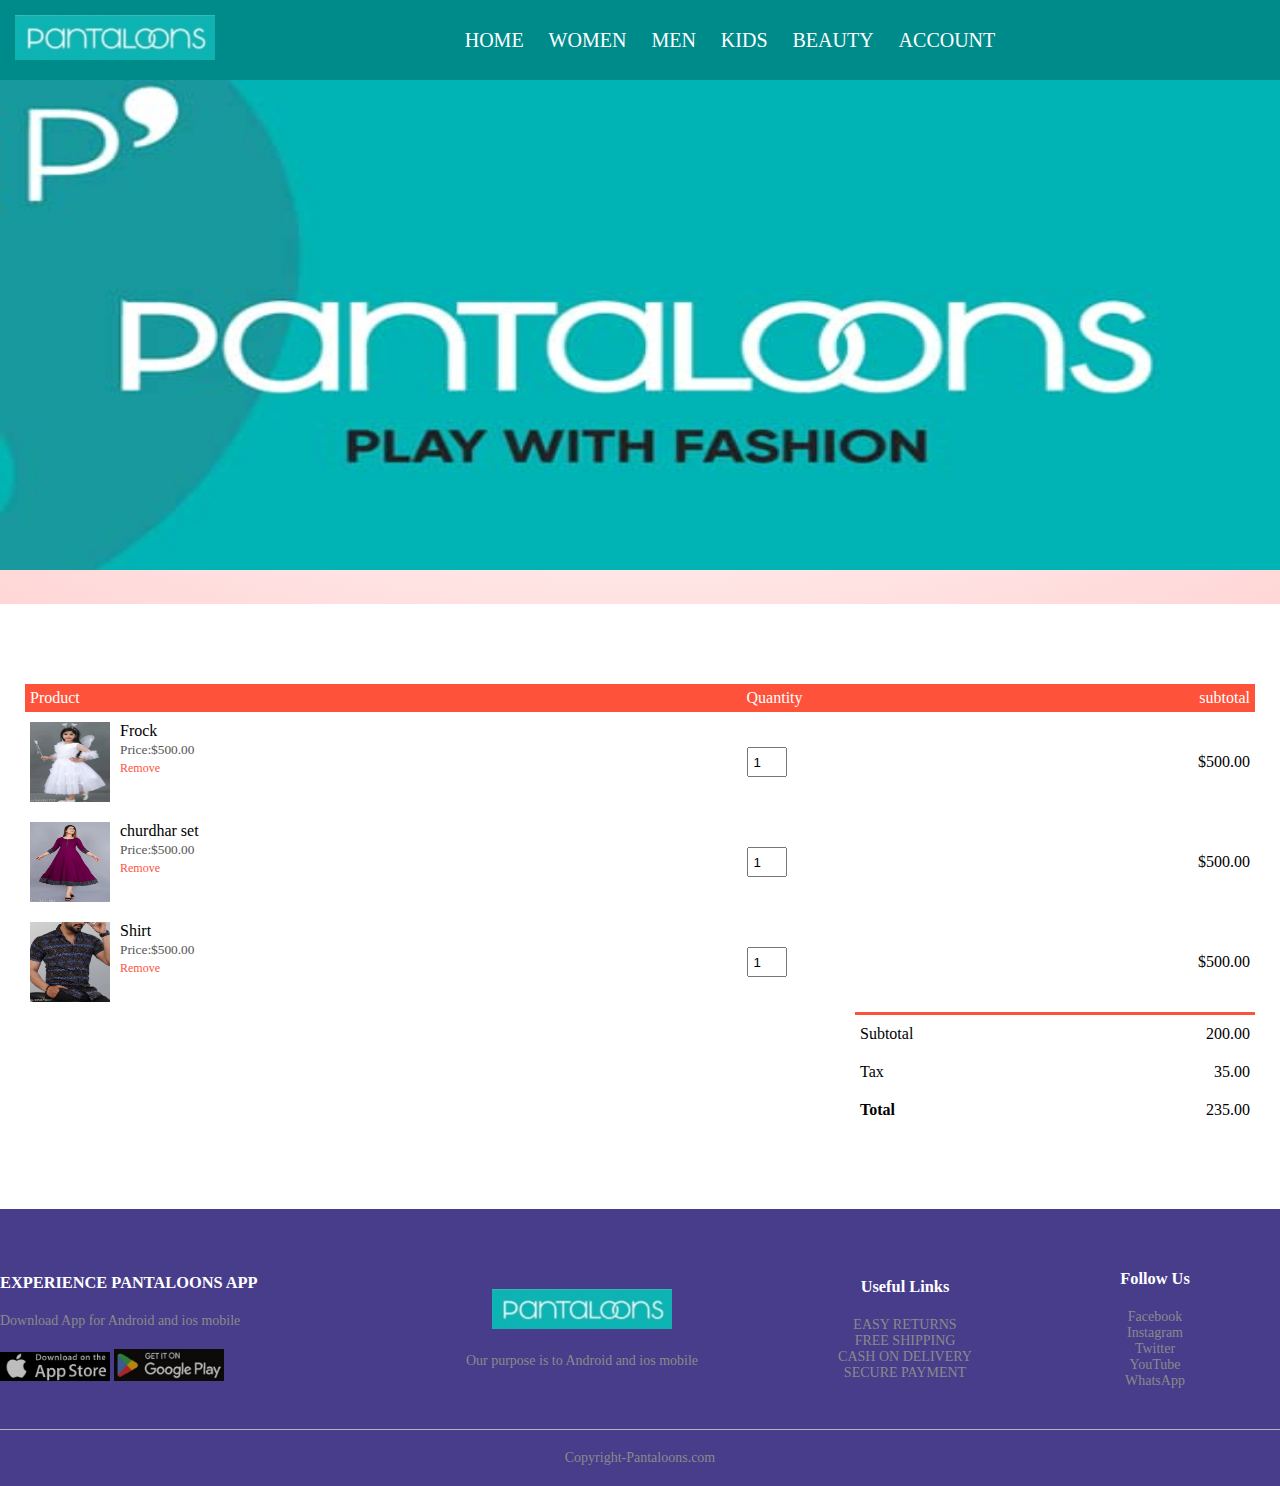
<file: cart.html>
<!DOCTYPE html>
<html lang="en">

<head>
    <meta charset="UTF-8">
    <meta name="viewport" content="width=device-width, initial-scale=1.0">
    <title>Online Shopping</title>
    <link rel="stylesheet" type="text/css" href="style.css">
    <!-- Google Fonts link -->
    <link rel="preconnect" href="https://fonts.googleapis.com">
    <link rel="preconnect" href="https://fonts.gstatic.com" crossorigin>
    <link
        href="https://fonts.googleapis.com/css2?family=Poppins:ital,wght@0,100;0,200;0,300;0,400;0,500;0,600;0,700;0,800;0,900;1,100;1,200;1,300;1,400;1,500;1,600;1,700;1,800;1,900&display=swap"
        rel="stylesheet">
    <!-- font awesome icons -->
    <link rel="stylesheet" href="https://cdnjs.cloudflare.com/ajax/libs/font-awesome/6.6.0/css/all.min.css"
        integrity="sha512-Kc323vGBEqzTmouAECnVceyQqyqdsSiqLQISBL29aUW4U/M7pSPA/gEUZQqv1cwx4OnYxTxve5UMg5GT6L4JJg=="
        crossorigin="anonymous" referrerpolicy="no-referrer" />
</head>

<body>

    <div class="header">
        <div class="container">
            <div class="navbar">
                <div class="logo">
                    <a href="index.html"><img src="images/logo.jpeg" alt="logo"></a>
                </div>
                <nav>
                    <ul>
                        <li><a href="index.html">HOME</a></li>
                        <li class="dropdown">
                            <a href="women.html" class="dropbtn">WOMEN</a>
                            <div class="dropdown-content">
                                <h3>Women Ethnic & Western Wear</h3>
                                <a href="">Tops</a>
                                <a href="">Dresses</a>
                                <a href="">Jeans</a>
                                <a href="">T-shirts</a>
                                <a href="">Kurtas</a>
                                <a href="">Kurta Sets</a>
                            </div>
                        </li>


                        <li class="dropdown">
                            <a href="men.html">MEN</a>
                            <div class="dropdown-content">
                                <h3>Topwear</h3>
                                <a href="">Shirts</a>
                                <a href="">Tshirts</a>
                                <a href="">Jeans</a>
                                <a href="">Track Pants</a>
                                <a href="">Men Kurtas</a>
                                <a href="">Casual Shoes</a>
                            </div>
                        </li>
                        <li class="dropdown">
                            <a href="kids.html">KIDS</a>
                            <div class="dropdown-content">
                                <h3>Boys & Girls</h3>
                                <a href="">Boys Shirts</a>
                                <a href="">Girls Frocks</a>
                                <a href="">Jeans</a>
                                <a href="">Rompers</a>
                                <a href="">Toys & Accessories</a>

                            </div>
                        </li>
                        <li class="dropdown">
                            <a href="beauty.html">BEAUTY</a>
                            <div class="dropdown-content">
                                <h3>Make up</h3>
                                <a href="">Face </a>
                                <a href="">Eyes</a>
                                <a href="">Lips</a>
                                <a href="">Nails</a>
                                <a href="">Perfumes</a>
                                <a href="">Deodorants</a>
                            </div>
                        </li>

                        <li><a href="account.html">ACCOUNT</a></li>
                    </ul>
                </nav>
                <a href="cart.html"><i class="fa-solid fa-cart-shopping"></i></a>
            </div>

            <div class="home">
                <img src="images/cartpage.jpg" width="100%" height="600px">

            </div>

        </div>
    </div>
    <!-- cart Items Details -->
    <div class="sm-container cart-page">
        <table>
            <tr>
                <th>Product</th>
                <th>Quantity</th>
                <th>subtotal</th>
            </tr>
            <tr>
                <td>
                    <div class="cart-info">
                        <img src="images/kid 1.jpeg" width="250px" height="250px" alt="">
                        <div>
                            <p>Frock</p>
                            <small>Price:$500.00</small>
                            <br>
                            <a href="">Remove</a>
                        </div>
                    </div>
                </td>
                <td><input type="number" value="1"></td>
                <td>$500.00</td>
            </tr>

            <tr>
                <td>
                    <div class="cart-info">
                        <img src="images/women 3.jpeg" width="250px" height="250px" alt="">
                        <div>
                            <p>churdhar set</p>
                            <small>Price:$500.00</small>
                            <br>
                            <a href="">Remove</a>
                        </div>
                    </div>
                </td>
                <td><input type="number" value="1"></td>
                <td>$500.00</td>
            </tr>

            <tr>
                <td>
                    <div class="cart-info">
                        <img src="images/men 1.jpeg" width="250px" height="250px" alt="">
                        <div>
                            <p>Shirt</p>
                            <small>Price:$500.00</small>
                            <br>
                            <a href="">Remove</a>
                        </div>
                    </div>
                </td>
                <td><input type="number" value="1"></td>
                <td>$500.00</td>
            </tr>

        </table>

        <div class="total-price">
            <table>
                <tr>
                    <td>Subtotal</td>
                    <td>200.00</td>
                </tr>
                <tr>
                    <td>Tax</td>
                    <td>35.00</td>
                </tr>
                <tr>
                    <td><b>Total</b></td>
                    <td>235.00</td>
                </tr>
            </table>
        </div>
    </div>


    <!-- Footer -->
    <div class="footer">
        <div class="container">
            <div class="row">
                <div class="footer-col-1">
                    <h3>EXPERIENCE PANTALOONS APP</h3>
                    <p>Download App for Android and ios mobile</p>
                    <div class="app-logo">
                        <a href="https://apps.apple.com/in/app/pantaloons-online-shopping-app/id1599439483">
                            <img src="images/app store.jpeg" alt=""></a>
                        <a href="https://play.google.com/store/apps/details?id=com.pantaloons&hl=en_IN">
                            <img src="images/google play.jpeg" alt=""></a>
                    </div>
                </div>
                <div class="footer-col-2">
                    <img src="images/logo.jpeg" alt="">
                    <p>Our purpose is to Android and ios mobile </p>
                </div>
                <div class="footer-col-3">
                    <h3>Useful Links</h3>
                    <ul>
                        <li>EASY RETURNS</li>
                        <li>FREE SHIPPING</li>
                        <li>CASH ON DELIVERY</li>
                        <li>SECURE PAYMENT </li>
                    </ul>
                </div>

                <div class="footer-col-4">
                    <h3>Follow Us</h3>
                    <ul>
                        <li>Facebook</li>
                        <li>Instagram </li>
                        <li>Twitter</li>
                        <li>YouTube </li>
                        <li>WhatsApp</li>
                    </ul>
                </div>
            </div>
            <hr>
            <p class="copyright">Copyright-Pantaloons.com</p>
        </div>
    </div>

</body>

</html>
</file>
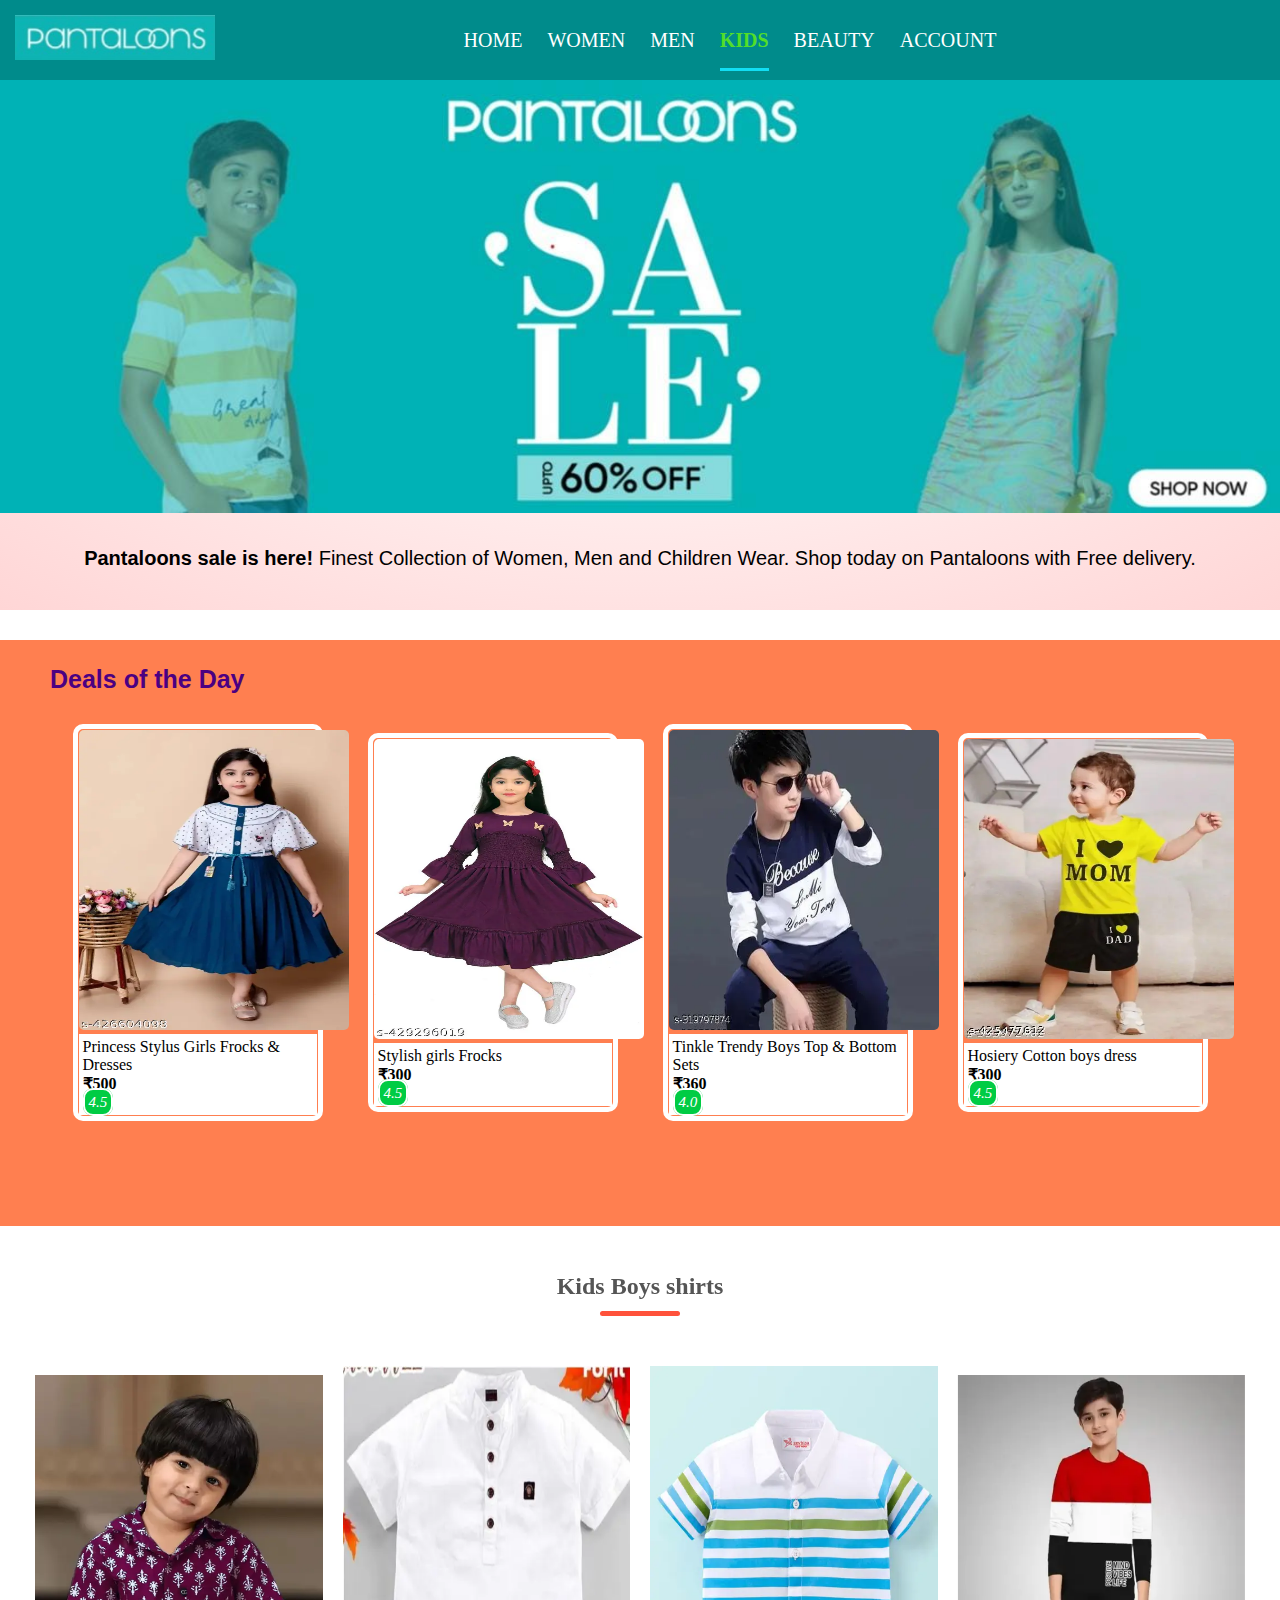
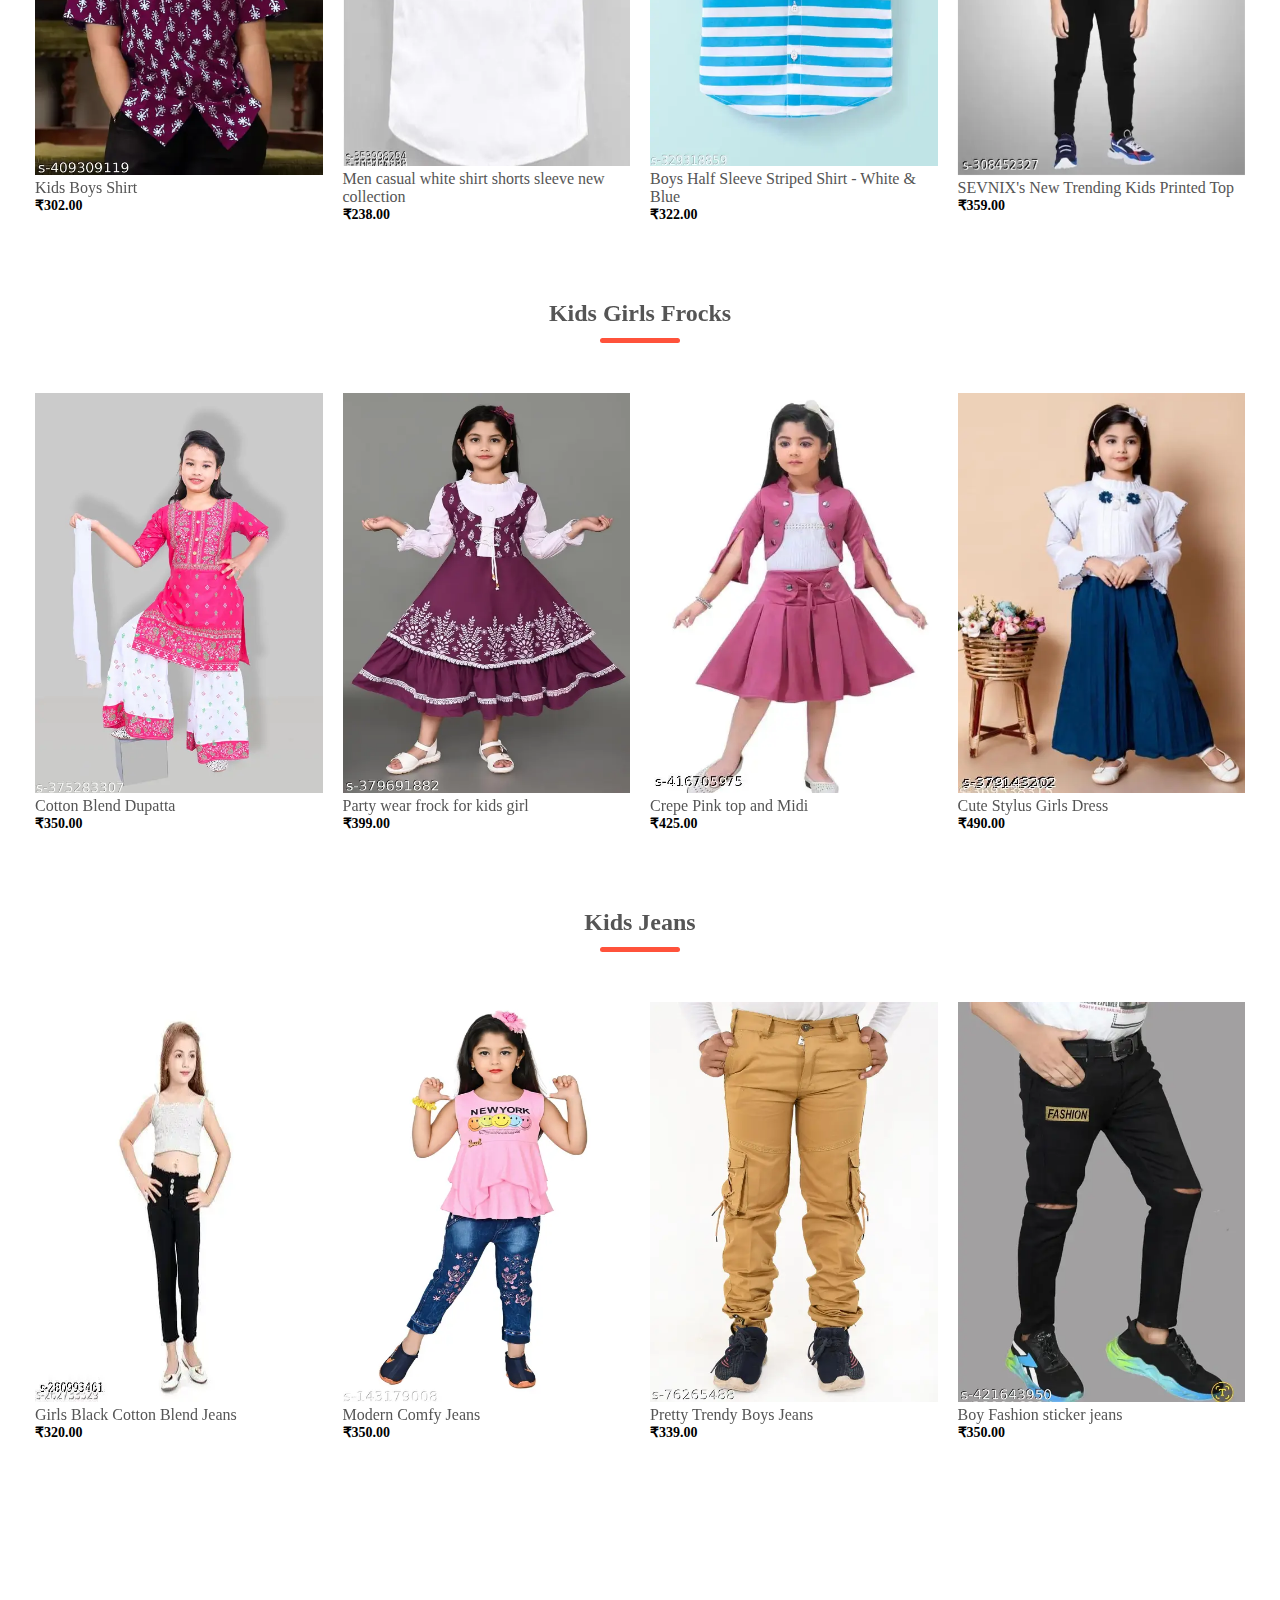
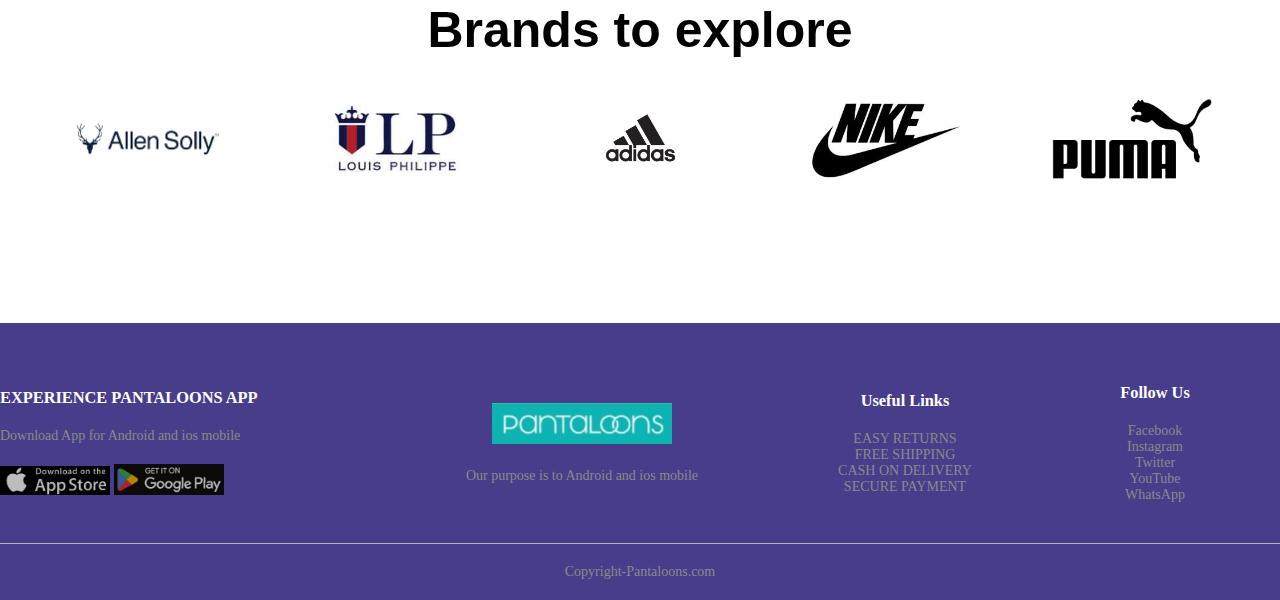
<file: kids.html>
<!DOCTYPE html>
<html lang="en">

<head>
    <meta charset="UTF-8">
    <meta name="viewport" content="width=device-width, initial-scale=1.0">
    <title>Online Shopping</title>
    <link rel="stylesheet" type="text/css" href="style.css">
    <!-- Google Fonts link -->
    <link rel="preconnect" href="https://fonts.googleapis.com">
    <link rel="preconnect" href="https://fonts.gstatic.com" crossorigin>
    <link
        href="https://fonts.googleapis.com/css2?family=Poppins:ital,wght@0,100;0,200;0,300;0,400;0,500;0,600;0,700;0,800;0,900;1,100;1,200;1,300;1,400;1,500;1,600;1,700;1,800;1,900&display=swap"
        rel="stylesheet">
    <!-- font awesome icons -->
    <link rel="stylesheet" href="https://cdnjs.cloudflare.com/ajax/libs/font-awesome/6.6.0/css/all.min.css"
        integrity="sha512-Kc323vGBEqzTmouAECnVceyQqyqdsSiqLQISBL29aUW4U/M7pSPA/gEUZQqv1cwx4OnYxTxve5UMg5GT6L4JJg=="
        crossorigin="anonymous" referrerpolicy="no-referrer" />
</head>

<body>

    <div class="header">
        <div class="container">
            <div class="navbar">
                <div class="logo">
                    <a href="index.html"><img src="images/logo.jpeg" alt="logo"></a>
                </div>
                <nav>
                    <ul>
                        <li><a href="index.html">HOME</a></li>
                        <li class="dropdown">
                            <a href="women.html">WOMEN</a>
                            <div class="dropdown-content">
                                <h3>Women Ethnic & Western Wear</h3>
                                <a href="">Tops</a>
                                <a href="">Dresses</a>
                                <a href="">Jeans</a>
                                <a href="">T-shirts</a>
                                <a href="">Kurtas</a>
                                <a href="">Kurta Sets</a>
                            </div>
                        </li>


                        <li class="dropdown">
                            <a href="men.html">MEN</a>
                            <div class="dropdown-content">
                                <h3>Topwear</h3>
                                <a href="">Shirts</a>
                                <a href="">Tshirts</a>
                                <a href="">Jeans</a>
                                <a href="">Track Pants</a>
                                <a href="">Men Kurtas</a>
                                <a href="">Casual Shoes</a>
                            </div>
                        </li>
                        <li class="dropdown">
                            <a href="kids.html" class="active">KIDS</a>
                            <div class="dropdown-content">
                                <h3>Boys & Girls</h3>
                                <a href="#kids-boys">Boys Shirts</a>
                                <a href="#kids-girls">Girls Frocks</a>
                                <a href="#kids-jeans">Jeans</a>

                            </div>
                        </li>
                        <li class="dropdown">
                            <a href="beauty.html">BEAUTY</a>
                            <div class="dropdown-content">
                                <h3>Make up</h3>
                                <a href="">Face </a>
                                <a href=""> Eyes</a>
                                <a href="">Lips</a>
                                <a href="">Nails</a>
                                <a href="">Perfumes</a>
                                <a href="">Deodorants</a>
                            </div>
                        </li>

                        <li><a href="account.html">ACCOUNT</a></li>
                    </ul>
                </nav>
                <a href="cart.html"><i class="fa-solid fa-cart-shopping"></i></a>
            </div>

            <div class="home">
                <img src="images/kids.jpeg" alt="loading">
                <p><b>Pantaloons sale is here!</b> Finest Collection of Women, Men and Children Wear.
                    Shop today on Pantaloons with Free delivery.</p>
            </div>

            <!-- </div> -->
        </div>
    </div>
    <!-- Deals -->
    <div class="categories">
        <div class="sm-container">
            <h1 class="deals-head">Deals of the Day</h1>
            <div class="row">
                <div class="col-3">
                    <figure>
                        <img src="kids/princess.jpg">
                        <figcaption>Princess Stylus Girls Frocks & Dresses<br>
                            <b> ₹500</b><br>
                            <i class="fa-solid fa-star star"> 4.5</i>
                        </figcaption>
                    </figure>
                </div>
                <div class="col-3">
                    <figure>
                        <img src="kids/stylish.jpg" alt="">
                        <figcaption>Stylish girls Frocks
                            <br>
                            <b>₹300</b><br>
                            <i class="fa-solid fa-star star"> 4.5</i>
                        </figcaption>
                    </figure>
                </div>
                <div class="col-3">
                    <figure>
                        <img src="kids/trndyboy.jpg">
                        <figcaption>Tinkle Trendy Boys Top & Bottom Sets<br>
                            <b>₹360 </b><br>
                            <i class="fa-solid fa-star star"> 4.0</i>
                        </figcaption>
                    </figure>
                </div>
                <div class="col-3">
                    <figure>
                        <img src="kids/boyset.jpg" alt="">
                        <figcaption>Hosiery Cotton boys dress
                            <br>
                            <b> ₹300</b><br>
                            <i class="fa-solid fa-star star">4.5</i>

                        </figcaption>
                    </figure>
                </div>
            </div>
        </div>
    </div>

    <!--Kids Boys Shirt -->
    <div class="sm-container">
        <h2 class="title" id="kids-boys">Kids Boys shirts</h2>
        <div class="row">
            <div class="col-4">
                <a href="product..details.html"><img src="kids/kidboy1.jpeg" alt=""></a>
                <a href="product..details.html">
                    <h4>Kids Boys Shirt </h4>
                </a>
                <div class="rating">
                    <i class="fa-solid fa-star"></i>
                    <i class="fa-solid fa-star"></i>
                    <i class="fa-solid fa-star"></i>
                    <i class="fa-solid fa-star"></i>
                    <i class="fa-regular fa-star"></i>
                </div>
                <p><b>₹302.00</b></p>

            </div>

            <div class="col-4">
                <a href="product..details.html"><img src="kids/whitekid1.jpeg" alt=""></a>
                <h4>Men casual white shirt shorts sleeve new collection</h4>
                <div class="rating">
                    <i class="fa-solid fa-star"></i>
                    <i class="fa-solid fa-star"></i>
                    <i class="fa-solid fa-star"></i>
                    <i class="fa-solid fa-star"></i>
                    <i class="fa-regular fa-star"></i>
                </div>
                <p><b>₹238.00</b></p>
            </div>

            <div class="col-4">
                <a href="product..details.html"><img src="kids/blukid1.jpeg" alt=""></a>
                <h4>Boys Half Sleeve Striped Shirt - White & Blue </h4>
                <div class="rating">
                    <i class="fa-solid fa-star"></i>
                    <i class="fa-solid fa-star"></i>
                    <i class="fa-solid fa-star"></i>
                    <i class="fa-solid fa-star"></i>
                    <i class="fa-solid fa-star"></i>
                </div>
                <p><b>₹322.00</b></p>
            </div>

            <div class="col-4">
                <a href="product..details.html"><img src="kids/summerkids.jpg" alt=""></a>
                <h4>SEVNIX's New Trending Kids Printed Top</h4>
                <div class="rating">
                    <i class="fa-solid fa-star"></i>
                    <i class="fa-solid fa-star"></i>
                    <i class="fa-solid fa-star"></i>
                    <i class="fa-solid fa-star"></i>
                    <i class="fa-regular fa-star"></i>
                </div>
                <p><b>₹359.00</b></p>
            </div>
        </div>

    <!--Kids Girls Shirt -->

        <h2 class="title" id="kids-girls">Kids Girls Frocks</h2>
        <div class="row">
            <div class="col-4">
                <a href="product..details.html"><img src="kids/dupattakid.jpg" alt=""></a>
                <a href="product..details.html">
                    <h4>Cotton Blend Dupatta</h4>
                </a>
                <div class="rating">
                    <i class="fa-solid fa-star"></i>
                    <i class="fa-solid fa-star"></i>
                    <i class="fa-solid fa-star"></i>
                    <i class="fa-solid fa-star"></i>
                    <i class="fa-regular fa-star"></i>
                </div>
                <p><b>₹350.00</b></p>
            </div>

            <div class="col-4">
                <a href="product..details.html"><img src="kids/classygirl.jpg" alt=""></a>
                <a href="product..details.html">
                    <h4>Party wear frock for kids girl</h4>
                </a>
                <div class="rating">
                    <i class="fa-solid fa-star"></i>
                    <i class="fa-solid fa-star"></i>
                    <i class="fa-solid fa-star"></i>
                    <i class="fa-solid fa-star"></i>
                    <i class="fa-regular fa-star"></i>
                </div>
                <p><b>₹399.00</b></p>
            </div>

            <div class="col-4">
                <a href="product..details.html"><img src="kids/pinkkid.jpg" alt=""></a>
                <a href="product..details.html">
                    <h4>Crepe Pink top and Midi</h4>
                </a>
                <div class="rating">
                    <i class="fa-solid fa-star"></i>
                    <i class="fa-solid fa-star"></i>
                    <i class="fa-solid fa-star"></i>
                    <i class="fa-solid fa-star"></i>
                    <i class="fa-solid fa-star"></i>
                </div>
                <p><b>₹425.00</b></p>
            </div>

            <div class="col-4">
                <a href="product..details.html"><img src="kids/agilekid.jpg" alt=""></a>
                <a href="product..details.html">
                    <h4>Cute Stylus Girls Dress </h4>
                </a>
                <div class="rating">
                    <i class="fa-solid fa-star"></i>
                    <i class="fa-solid fa-star"></i>
                    <i class="fa-solid fa-star"></i>
                    <i class="fa-solid fa-star"></i>
                    <i class="fa-solid fa-star"></i>
                </div>
                <p><b>₹490.00</b></p>
            </div>
        </div>
     <!-- Kids Jeans -->
        <h2 class="title" id="kids-jeans">Kids Jeans</h2>
        <div class="row">
            <div class="col-4">
                <a href="product..details.html"><img src="kids/girljean.jpg" alt=""></a>
                <a href="product..details.html">
                    <h4>Girls Black Cotton Blend Jeans</h4>
                </a>
                <div class="rating">
                    <i class="fa-solid fa-star"></i>
                    <i class="fa-solid fa-star"></i>
                    <i class="fa-solid fa-star"></i>
                    <i class="fa-solid fa-star"></i>
                    <i class="fa-regular fa-star"></i>
                </div>
                <p><b>₹320.00</b></p>
            </div>

            <div class="col-4">
                <a href="product..details.html"><img src="kids/comfy.jpg" alt=""></a>
                <a href="product..details.html">
                    <h4>Modern Comfy Jeans</h4>
                </a>
                <div class="rating">
                    <i class="fa-solid fa-star"></i>
                    <i class="fa-solid fa-star"></i>
                    <i class="fa-solid fa-star"></i>
                    <i class="fa-solid fa-star"></i>
                    <i class="fa-solid fa-star"></i>
                </div>
                <p><b>₹350.00</b></p>
            </div>

            <div class="col-4">
                <a href="product..details.html"><img src="kids/prettyjean.jpg" alt=""></a>
                <a href="product..details.html">
                    <h4>Pretty Trendy Boys Jeans</h4>
                </a>
                <div class="rating">
                    <i class="fa-solid fa-star"></i>
                    <i class="fa-solid fa-star"></i>
                    <i class="fa-solid fa-star"></i>
                    <i class="fa-solid fa-star"></i>
                    <i class="fa-regular fa-star"></i>
                </div>
                <p><b>₹339.00</b></p>
            </div>

            <div class="col-4">
                <a href="product..details.html"><img src="kids/fashion.jpg" alt=""></a>
                <a href="product..details.html">
                    <h4>Boy Fashion sticker jeans</h4>
                </a>
                <div class="rating">
                    <i class="fa-solid fa-star"></i>
                    <i class="fa-solid fa-star"></i>
                    <i class="fa-solid fa-star"></i>
                    <i class="fa-solid fa-star"></i>
                    <i class="fa-regular fa-star"></i>
                </div>
                <p><b>₹350.00</b></p>
            </div>
        </div>
    </div>


    <!-- Brands -->
    <div class="brands">
        <div class="sm-container">
            <h2 class="brand-head">Brands to explore</h2>
            <div class="row">
                <div class="col-5">
                    <img src="images/allen solly.jpeg">
                </div>
                <div class="col-5">
                    <img src="images/louis.jpg" alt="">
                </div>
                <div class="col-5">
                    <img src="images/adidas.jpeg" width="500px" height="200px">
                </div>
                <div class="col-5">
                    <img src="images/nike.jpeg" alt="">
                </div>
                <div class="col-5">
                    <img src="images/puma.jpg" alt="">
                </div>
            </div>
        </div>
    </div>
    <!-- Footer -->
    <div class="footer">
        <div class="container">
            <div class="row">
                <div class="footer-col-1">
                    <h3>EXPERIENCE PANTALOONS APP</h3>
                    <p>Download App for Android and ios mobile</p>
                    <div class="app-logo">
                        <a href="https://apps.apple.com/in/app/pantaloons-online-shopping-app/id1599439483">
                            <img src="images/app store.jpeg" alt=""></a>
                        <a href="https://play.google.com/store/apps/details?id=com.pantaloons&hl=en_IN">
                            <img src="images/google play.jpeg" alt=""></a>
                    </div>
                </div>
                <div class="footer-col-2">
                    <img src="images/logo.jpeg" alt="">
                    <p>Our purpose is to Android and ios mobile </p>
                </div>
                <div class="footer-col-3">
                    <h3>Useful Links</h3>
                    <ul>
                        <li>EASY RETURNS</li>
                        <li>FREE SHIPPING</li>
                        <li>CASH ON DELIVERY</li>
                        <li>SECURE PAYMENT </li>
                    </ul>
                </div>

                <div class="footer-col-4">
                    <h3>Follow Us</h3>
                    <ul>
                        <li>Facebook</li>
                        <li>Instagram </li>
                        <li>Twitter</li>
                        <li>YouTube </li>
                        <li>WhatsApp</li>
                    </ul>
                </div>
            </div>
            <hr>
            <p class="copyright">Copyright-Pantaloons.com</p>
        </div>
    </div>

</body>

</html>
</file>
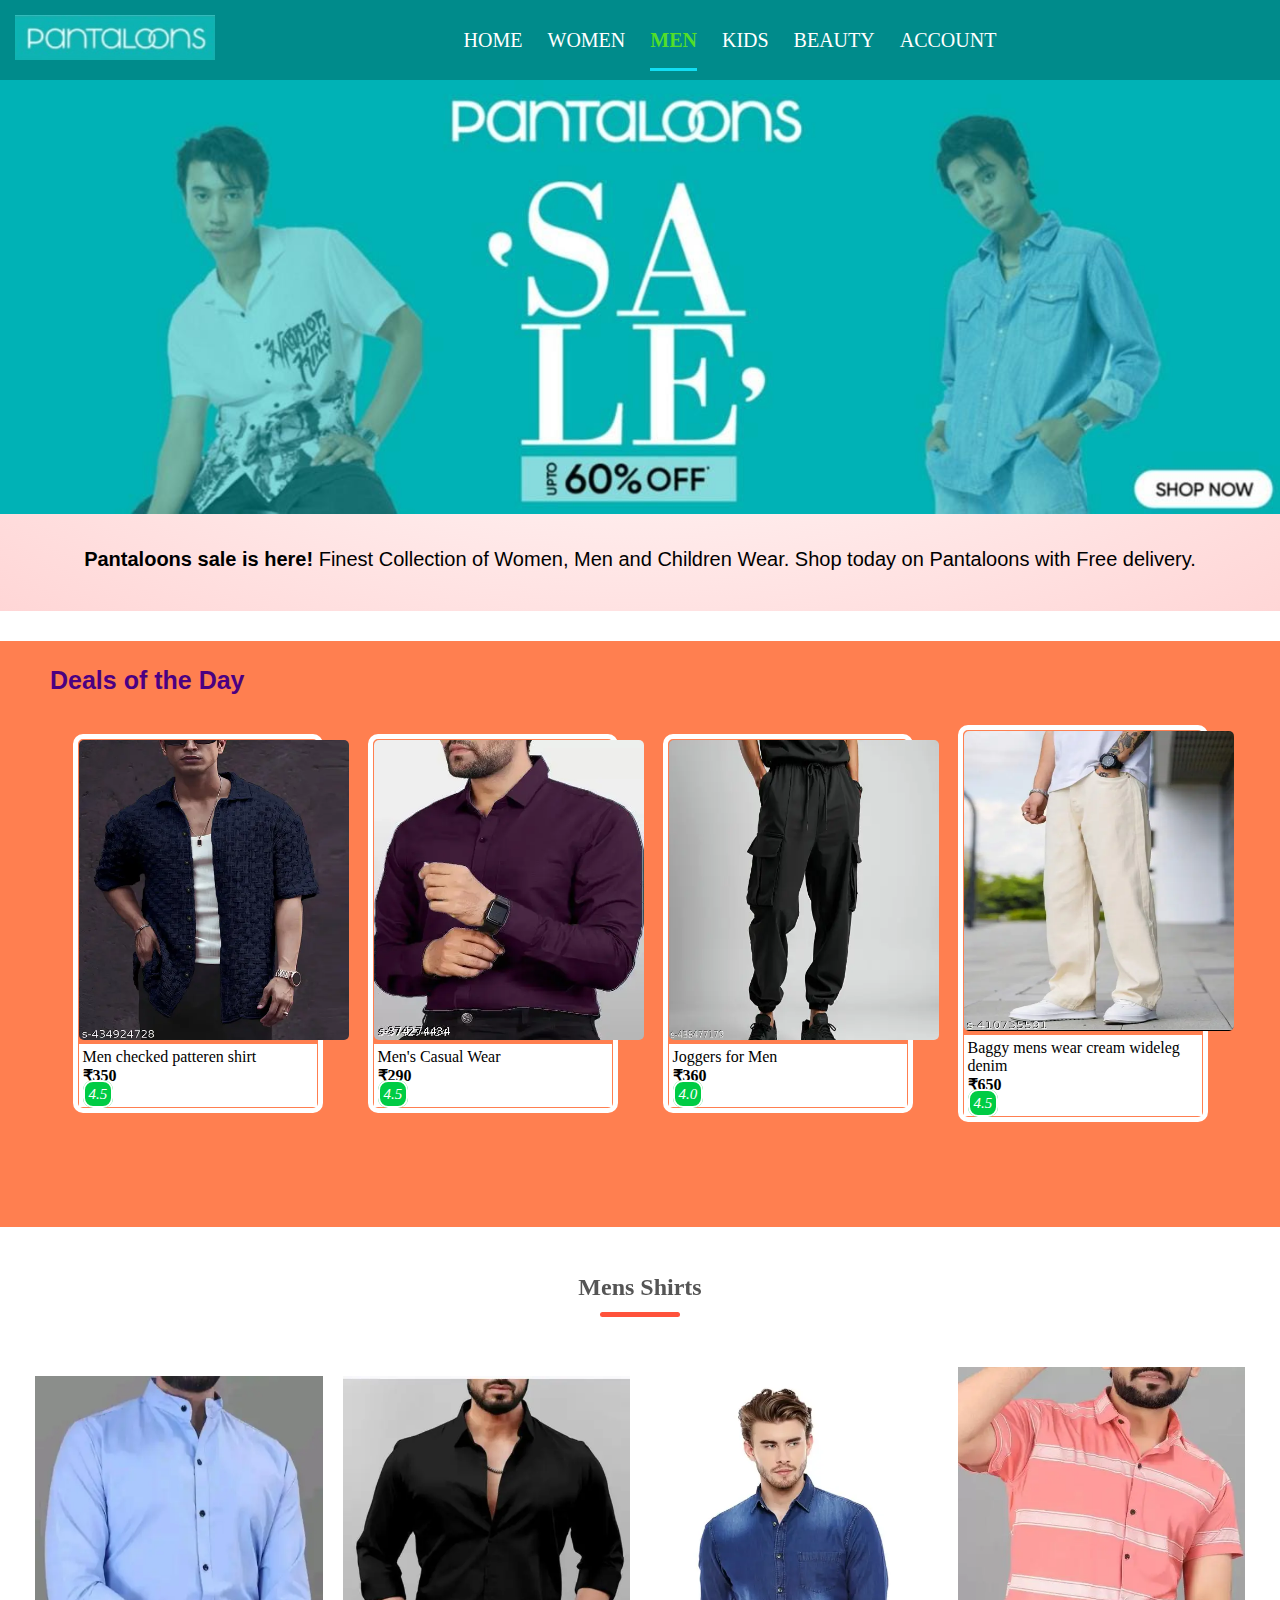
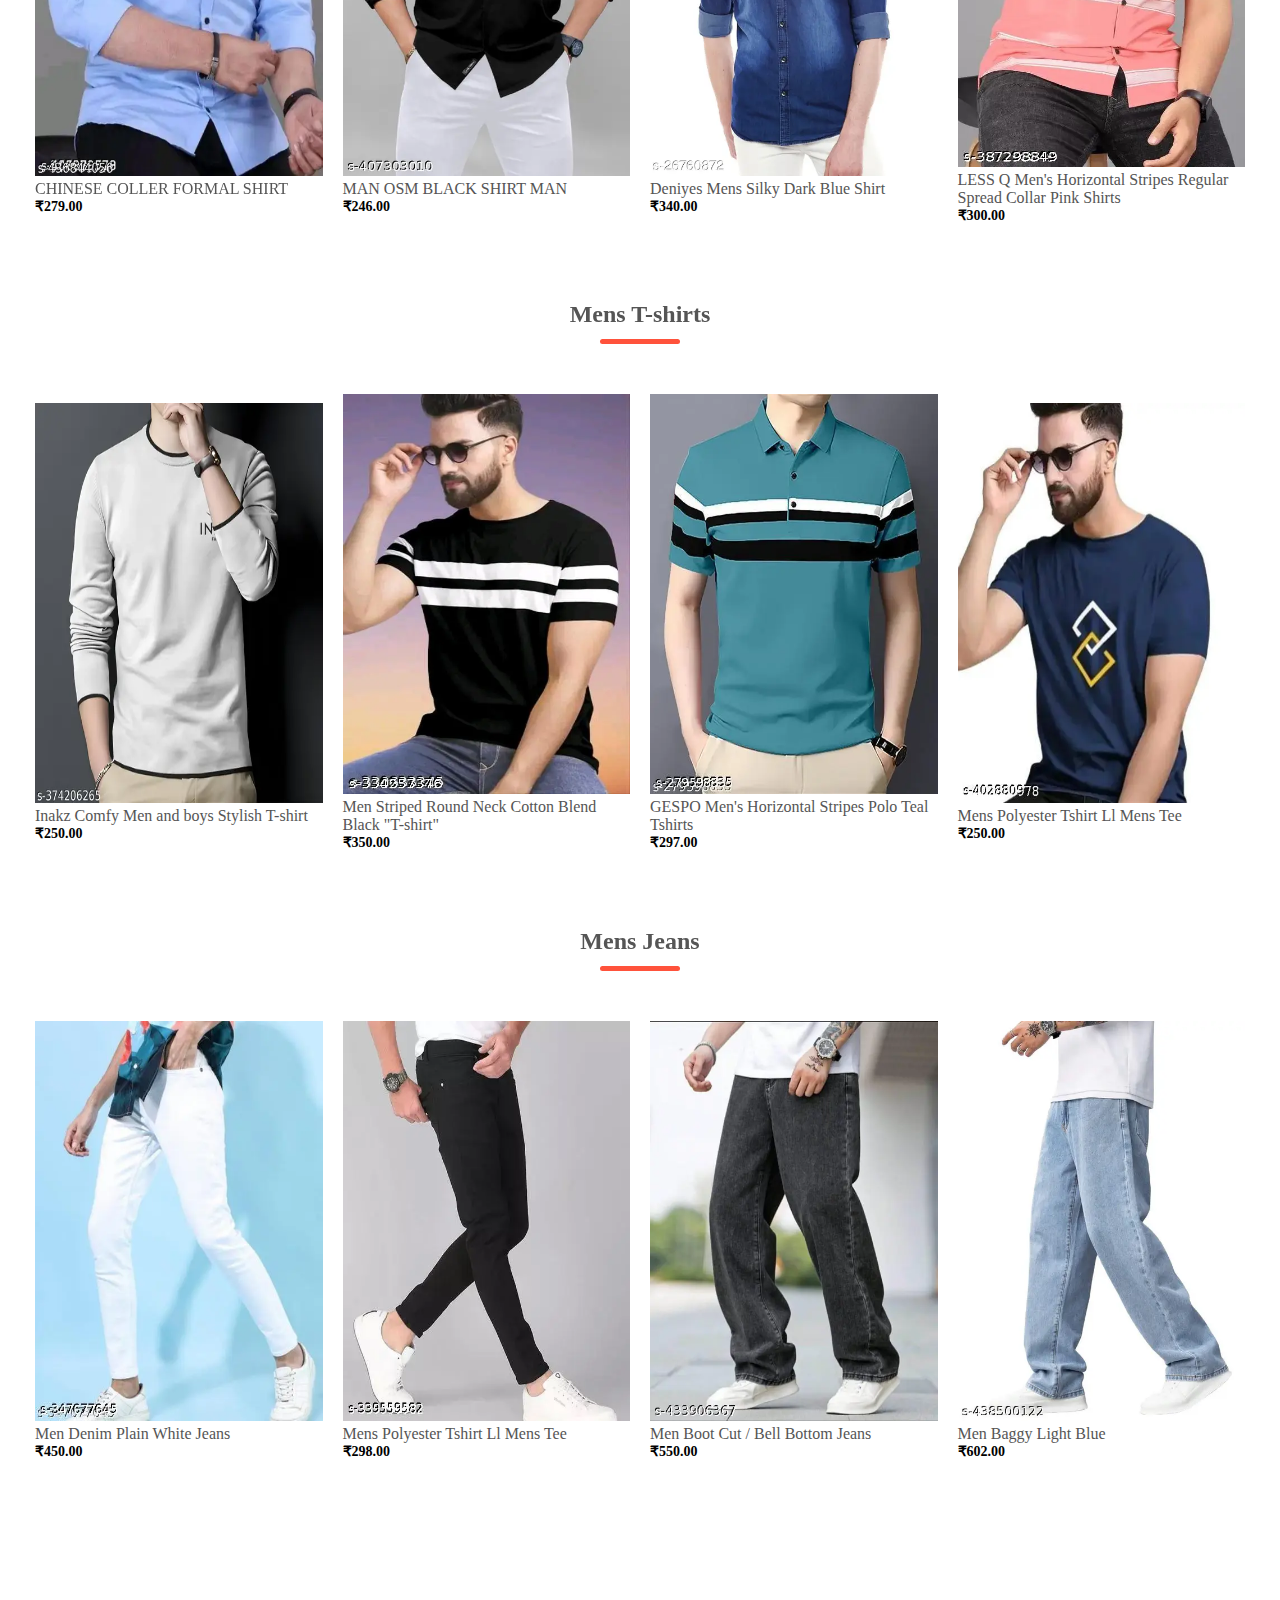
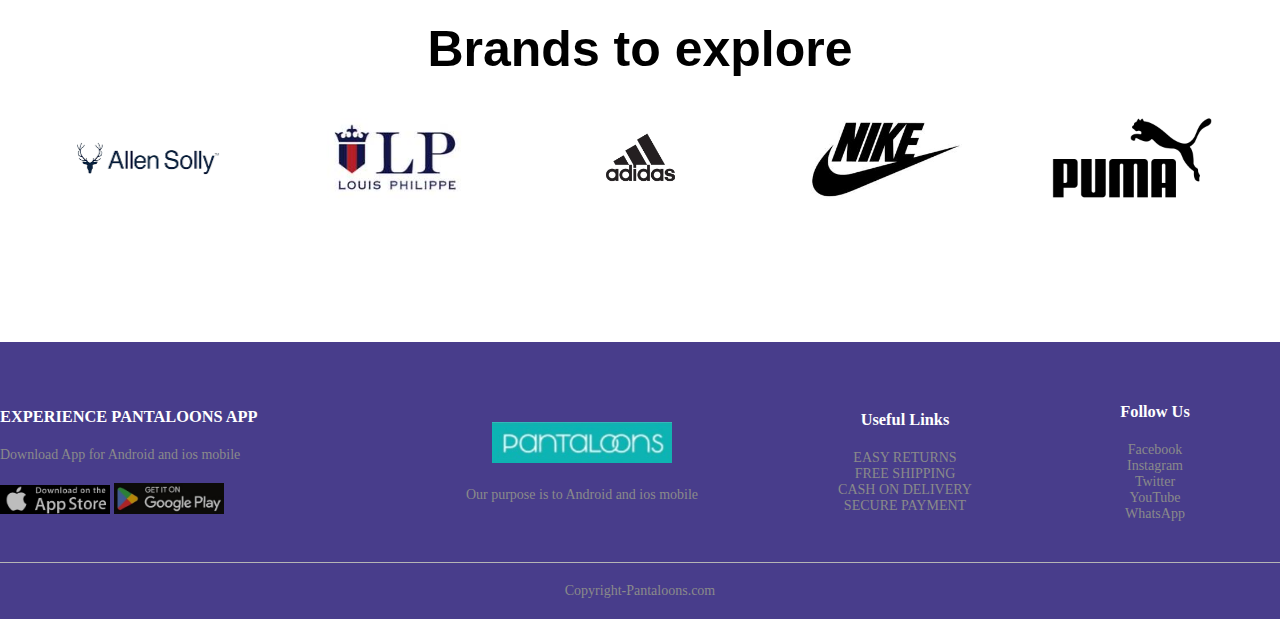
<file: men.html>
<!DOCTYPE html>
<html lang="en">

<head>
    <meta charset="UTF-8">
    <meta name="viewport" content="width=device-width, initial-scale=1.0">
    <title>Online Shopping</title>
    <link rel="stylesheet" type="text/css" href="style.css">
    <!-- Google Fonts link -->
    <link rel="preconnect" href="https://fonts.googleapis.com">
    <link rel="preconnect" href="https://fonts.gstatic.com" crossorigin>
    <link
        href="https://fonts.googleapis.com/css2?family=Poppins:ital,wght@0,100;0,200;0,300;0,400;0,500;0,600;0,700;0,800;0,900;1,100;1,200;1,300;1,400;1,500;1,600;1,700;1,800;1,900&display=swap"
        rel="stylesheet">
    <!-- font awesome icons -->
    <link rel="stylesheet" href="https://cdnjs.cloudflare.com/ajax/libs/font-awesome/6.6.0/css/all.min.css"
        integrity="sha512-Kc323vGBEqzTmouAECnVceyQqyqdsSiqLQISBL29aUW4U/M7pSPA/gEUZQqv1cwx4OnYxTxve5UMg5GT6L4JJg=="
        crossorigin="anonymous" referrerpolicy="no-referrer" />
</head>

<body>

    <div class="header">
        <div class="container">
            <div class="navbar">
                <div class="logo">
                    <a href="index.html"><img src="images/logo.jpeg" alt="logo"></a>
                </div>
                <nav>
                    <ul>
                        <li><a href="index.html">HOME</a></li>
                        <li class="dropdown">
                            <a href="women.html">WOMEN</a>
                            <div class="dropdown-content">
                                <h3>Women Ethnic & Western Wear</h3>
                                <a href="">Tops</a>
                                <a href="">Dresses</a>
                                <a href="">Jeans</a>
                                <a href="">T-shirts</a>
                                <a href="">Kurtas</a>
                                <a href="">Kurta Sets</a>
                            </div>
                        </li>


                        <li class="dropdown">
                            <a href="men.html" class="active">MEN</a>
                            <div class="dropdown-content">
                                <h3>Topwear</h3>
                                <a href="#shirt">Shirts</a>
                                <a href="#Tshirt">Tshirts</a>
                                <a href="#jeans">Jeans</a>
                                <a href="">Track Pants</a>
                                <a href="">Men Kurtas</a>
                                <a href="">Casual Shoes</a>
                            </div>
                        </li>
                        <li class="dropdown">
                            <a href="kids.html">KIDS</a>
                            <div class="dropdown-content">
                                <h3>Boys & Girls</h3>
                                <a href="">Boys Shirts</a>
                                <a href="">Girls Frocks</a>
                                <a href="">Jeans</a>
                                <a href="">Rompers</a>
                                <a href="">Toys & Accessories</a>

                            </div>
                        </li>
                        <li class="dropdown">
                            <a href="beauty.html">BEAUTY</a>
                            <div class="dropdown-content">
                                <h3>Make up</h3>
                                <a href="">Face </a>
                                <a href=""> Eyes</a>
                                <a href="">Lips</a>
                                <a href="">Nails</a>
                                <a href="">Perfumes</a>
                                <a href="">Deodorants</a>
                            </div>
                        </li>

                        <li><a href="account.html">ACCOUNT</a></li>
                    </ul>
                </nav>
                <a href="cart.html"><i class="fa-solid fa-cart-shopping"></i></a>
            </div>

            <div class="home">
                <img src="images/men.jpeg" alt="loading">
                <p><b>Pantaloons sale is here!</b> Finest Collection of Women, Men and Children Wear.
                    Shop today on Pantaloons with Free delivery.</p>
            </div>

            <!-- </div> -->
        </div>
    </div>
    <!-- Deals -->
    <div class="categories">
        <div class="sm-container">
            <h1 class="deals-head">Deals of the Day</h1>
            <div class="row">
                <div class="col-3">
                    <figure>
                        <img src="Men/fancy.jpg">
                        <figcaption>Men checked patteren shirt<br>
                            <b>₹350</b><br>
                            <i class="fa-solid fa-star star"> 4.5</i>
                        </figcaption>
                    </figure>
                </div>
                <div class="col-3">
                    <figure>
                        <img src="Men/formal.jpg" alt="">
                        <figcaption>Men's Casual Wear <br>
                            <b>₹290</b><br>
                            <i class="fa-solid fa-star star"> 4.5</i>
                        </figcaption>
                    </figure>
                </div>
                <div class="col-3">
                    <figure>
                        <img src="Men/jogger.jpg">
                        <figcaption>Joggers for Men<br>
                            <b> ₹360 </b><br>
                            <i class="fa-solid fa-star star"> 4.0</i>
                        </figcaption>
                    </figure>
                </div>
                <div class="col-3">
                    <figure>
                        <img src="Men/creambaggy.jpg" alt="">
                        <figcaption>Baggy mens wear cream wideleg denim 
                            <br>
                            <b> ₹650</b><br>
                            <i class="fa-solid fa-star star">4.5</i>

                        </figcaption>
                    </figure>
                </div>
            </div>
        </div>
    </div>

    <!-- Mens shirts -->
    <div class="sm-container">
        <h2 class="title" id="shirt">Mens Shirts</h2>
        <div class="row">
            <div class="col-4">
                <a href="product..details.html"><img src="Men/chinese.jpg" alt=""></a>
                <a href="product..details.html">
                    <h4>CHINESE COLLER FORMAL SHIRT </h4>
                </a>
                <div class="rating">
                    <i class="fa-solid fa-star"></i>
                    <i class="fa-solid fa-star"></i>
                    <i class="fa-solid fa-star"></i>
                    <i class="fa-solid fa-star"></i>
                    <i class="fa-regular fa-star"></i>
                </div>
                <p><b>₹279.00</b></p>
            </div>

            <div class="col-4">
                <img src="Men/blshirt.jpeg" alt="">
                <h4>MAN OSM BLACK SHIRT MAN </h4>
                <div class="rating">
                    <i class="fa-solid fa-star"></i>
                    <i class="fa-solid fa-star"></i>
                    <i class="fa-solid fa-star"></i>
                    <i class="fa-solid fa-star"></i>
                    <i class="fa-solid fa-star"></i>
                </div>
                <p><b>₹246.00</b></p>
                <!-- Name : MAN OSM BLACK SHIRT MAN

Fabric : Cotton Blend

Sleeve Length : Long Sleeves

Pattern : Solid

Net Quantity (N) : 1 -->
            </div>

            <div class="col-4">
                <img src="Men/blueshrt1.jpeg" alt="">
                <h4>Deniyes Mens Silky Dark Blue Shirt</h4>
                <div class="rating">
                    <i class="fa-solid fa-star"></i>
                    <i class="fa-solid fa-star"></i>
                    <i class="fa-solid fa-star"></i>
                    <i class="fa-solid fa-star"></i>
                    <i class="fa-regular fa-star"></i>
                </div>
                <p><b>₹340.00</b></p>
                <!-- Name : Deniyes Mens Silky Dark Blue Shirt

Fabric : Denim

Sleeve Length : Long Sleeves

Pattern : Dyed/ Washed

Net Quantity (N) : 1 -->
            </div>

            <div class="col-4">
                <img src="Men/orashrt.jpeg" alt="">
                <h4>LESS Q Men's Horizontal Stripes Regular Spread Collar Pink Shirts</h4>
                <div class="rating">
                    <i class="fa-solid fa-star"></i>
                    <i class="fa-solid fa-star"></i>
                    <i class="fa-solid fa-star"></i>
                    <i class="fa-regular fa-star"></i>
                    <i class="fa-regular fa-star"></i>
                </div>
                <p><b>₹300.00</b></p>
                <!-- Name : LESS Q Men's Horizontal Stripes Regular Spread Collar Pink Shirts

Fabric : Polyester

Sleeve Length : Short Sleeves

Pattern : Striped

Net Quantity (N) : 1 -->
            </div>
        </div>

        <!-- Latest Products -->

        <h2 class="title" id="Tshirt">Mens T-shirts</h2>
        <div class="row">
            <div class="col-4">
                <img src="Men/whtshirt1.jpeg" alt="">
                <h4>Inakz Comfy Men and boys Stylish T-shirt</h4>
                <div class="rating">
                    <i class="fa-solid fa-star"></i>
                    <i class="fa-solid fa-star"></i>
                    <i class="fa-solid fa-star"></i>
                    <i class="fa-solid fa-star"></i>
                    <i class="fa-regular fa-star"></i>
                </div>
                <p><b>₹250.00</b></p>
                <!-- Name : Inakz Comfy Men and boys Stylish T-shirt Men And Boys Round Neck Printed Cotton Blend Blend Full Sleeve Grey Korean Style Trending T-Shirt Best Seller best cloth for season

Fabric : Cotton Blend

Sleeve Length : Long Sleeves

Pattern : Printed

Net Quantity (N) : 1 -->
            </div>

            <div class="col-4">
                <img src="Men/blatshrt1.jpeg" alt="">
                <h4>Men Striped Round Neck Cotton Blend Black "T-shirt" </h4>
                <div class="rating">
                    <i class="fa-solid fa-star"></i>
                    <i class="fa-solid fa-star"></i>
                    <i class="fa-solid fa-star"></i>
                    <i class="fa-regular fa-star"></i>
                    <i class="fa-regular fa-star"></i>
                </div>
                <p><b>₹350.00</b></p>
                <!-- Name : Men Striped Round Neck Cotton Blend Black "T-shirt"

Fabric : Polyester

Sleeve Length : Short Sleeves

Pattern : Printed

Net Quantity (N) : 1 -->
            </div>

            <div class="col-4">
                <img src="Men/greentshrt1.jpeg" alt="">
                <h4>GESPO Men's Horizontal Stripes Polo Teal Tshirts </h4>
                <div class="rating">
                    <i class="fa-solid fa-star"></i>
                    <i class="fa-solid fa-star"></i>
                    <i class="fa-solid fa-star"></i>
                    <i class="fa-solid fa-star"></i>
                    <i class="fa-regular fa-star"></i>
                </div>
                <p><b>₹297.00</b></p>
                <!-- Name : GESPO Men's Horizontal Stripes Polo Teal Tshirts

Fabric : Cotton Blend

Sleeve Length : Short Sleeves

Pattern : Printed

Net Quantity (N) : 1 -->
            </div>

            <div class="col-4">
                <img src="Men/yelltshrt1.jpeg" alt="">
                <h4>Mens Polyester Tshirt Ll Mens Tee </h4>
                <div class="rating">
                    <i class="fa-solid fa-star"></i>
                    <i class="fa-solid fa-star"></i>
                    <i class="fa-solid fa-star"></i>
                    <i class="fa-regular fa-star"></i>
                    <i class="fa-regular fa-star"></i>
                </div>
                <p><b>₹250.00</b></p>
                <!-- Name : Mens Polyester Tshirt Ll Mens Tee

Fabric : Polyester

Sleeve Length : Short Sleeves

Pattern : Printed

Net Quantity (N) : 1 -->
            </div>
        </div>

        <h2 class="title" id="jeans">Mens Jeans</h2>
        <div class="row">
            <div class="col-4">
                <img src="Men/whtjean.jpg" alt="">
                <h4>Men Denim Plain White Jeans</h4>
                <div class="rating">
                    <i class="fa-solid fa-star"></i>
                    <i class="fa-solid fa-star"></i>
                    <i class="fa-solid fa-star"></i>
                    <i class="fa-solid fa-star"></i>
                    <i class="fa-regular fa-star"></i>
                </div>
                <p><b>₹450.00</b></p>
            </div>

            <div class="col-4">
                <img src="Men/blckjean.jpg" alt="">
                <h4>Mens Polyester Tshirt Ll Mens Tee </h4>
                <div class="rating">
                    <i class="fa-solid fa-star"></i>
                    <i class="fa-solid fa-star"></i>
                    <i class="fa-solid fa-star"></i>
                    <i class="fa-regular fa-star"></i>
                    <i class="fa-regular fa-star"></i>
                </div>
                <p><b>₹298.00</b></p>
            </div>
            <div class="col-4">
                <img src="Men/bootjean.jpg" alt="">
                <h4>Men Boot Cut / Bell Bottom Jeans</h4>
                <div class="rating">
                    <i class="fa-solid fa-star"></i>
                    <i class="fa-solid fa-star"></i>
                    <i class="fa-solid fa-star"></i>
                    <i class="fa-solid fa-star"></i>
                    <i class="fa-regular fa-star"></i>
                </div>
                <p><b>₹550.00</b></p>
            </div>
            <div class="col-4">
                <img src="Men/baggyjean.jpg" alt="">
                <h4>Men Baggy Light Blue</h4>
                <div class="rating">
                    <i class="fa-solid fa-star"></i>
                    <i class="fa-solid fa-star"></i>
                    <i class="fa-solid fa-star"></i>
                    <i class="fa-solid fa-star"></i>
                    <i class="fa-solid fa-star"></i>
                </div>
                <p><b>₹602.00</b></p>
            </div>
        </div>
    </div>


    <!-- Brands -->
    <div class="brands">
        <div class="sm-container">
            <h2 class="brand-head">Brands to explore</h2>
            <div class="row">
                <div class="col-5">
                    <img src="images/allen solly.jpeg">
                </div>
                <div class="col-5">
                    <img src="images/louis.jpg" alt="">
                </div>
                <div class="col-5">
                    <img src="images/adidas.jpeg" width="500px" height="200px">
                </div>
                <div class="col-5">
                    <img src="images/nike.jpeg" alt="">
                </div>
                <div class="col-5">
                    <img src="images/puma.jpg" alt="">
                </div>
            </div>
        </div>
    </div>
    <!-- Footer -->
    <div class="footer">
        <div class="container">
            <div class="row">
                <div class="footer-col-1">
                    <h3>EXPERIENCE PANTALOONS APP</h3>
                    <p>Download App for Android and ios mobile</p>
                    <div class="app-logo">
                        <a href="https://apps.apple.com/in/app/pantaloons-online-shopping-app/id1599439483">
                            <img src="images/app store.jpeg" alt=""></a>
                        <a href="https://play.google.com/store/apps/details?id=com.pantaloons&hl=en_IN">
                            <img src="images/google play.jpeg" alt=""></a>
                    </div>
                </div>
                <div class="footer-col-2">
                    <img src="images/logo.jpeg" alt="">
                    <p>Our purpose is to Android and ios mobile </p>
                </div>
                <div class="footer-col-3">
                    <h3>Useful Links</h3>
                    <ul>
                        <li>EASY RETURNS</li>
                        <li>FREE SHIPPING</li>
                        <li>CASH ON DELIVERY</li>
                        <li>SECURE PAYMENT </li>
                    </ul>
                </div>

                <div class="footer-col-4">
                    <h3>Follow Us</h3>
                    <ul>
                        <li>Facebook</li>
                        <li>Instagram </li>
                        <li>Twitter</li>
                        <li>YouTube </li>
                        <li>WhatsApp</li>
                    </ul>
                </div>
            </div>
            <hr>
            <p class="copyright">Copyright-Pantaloons.com</p>
        </div>
    </div>

</body>

</html>
</file>
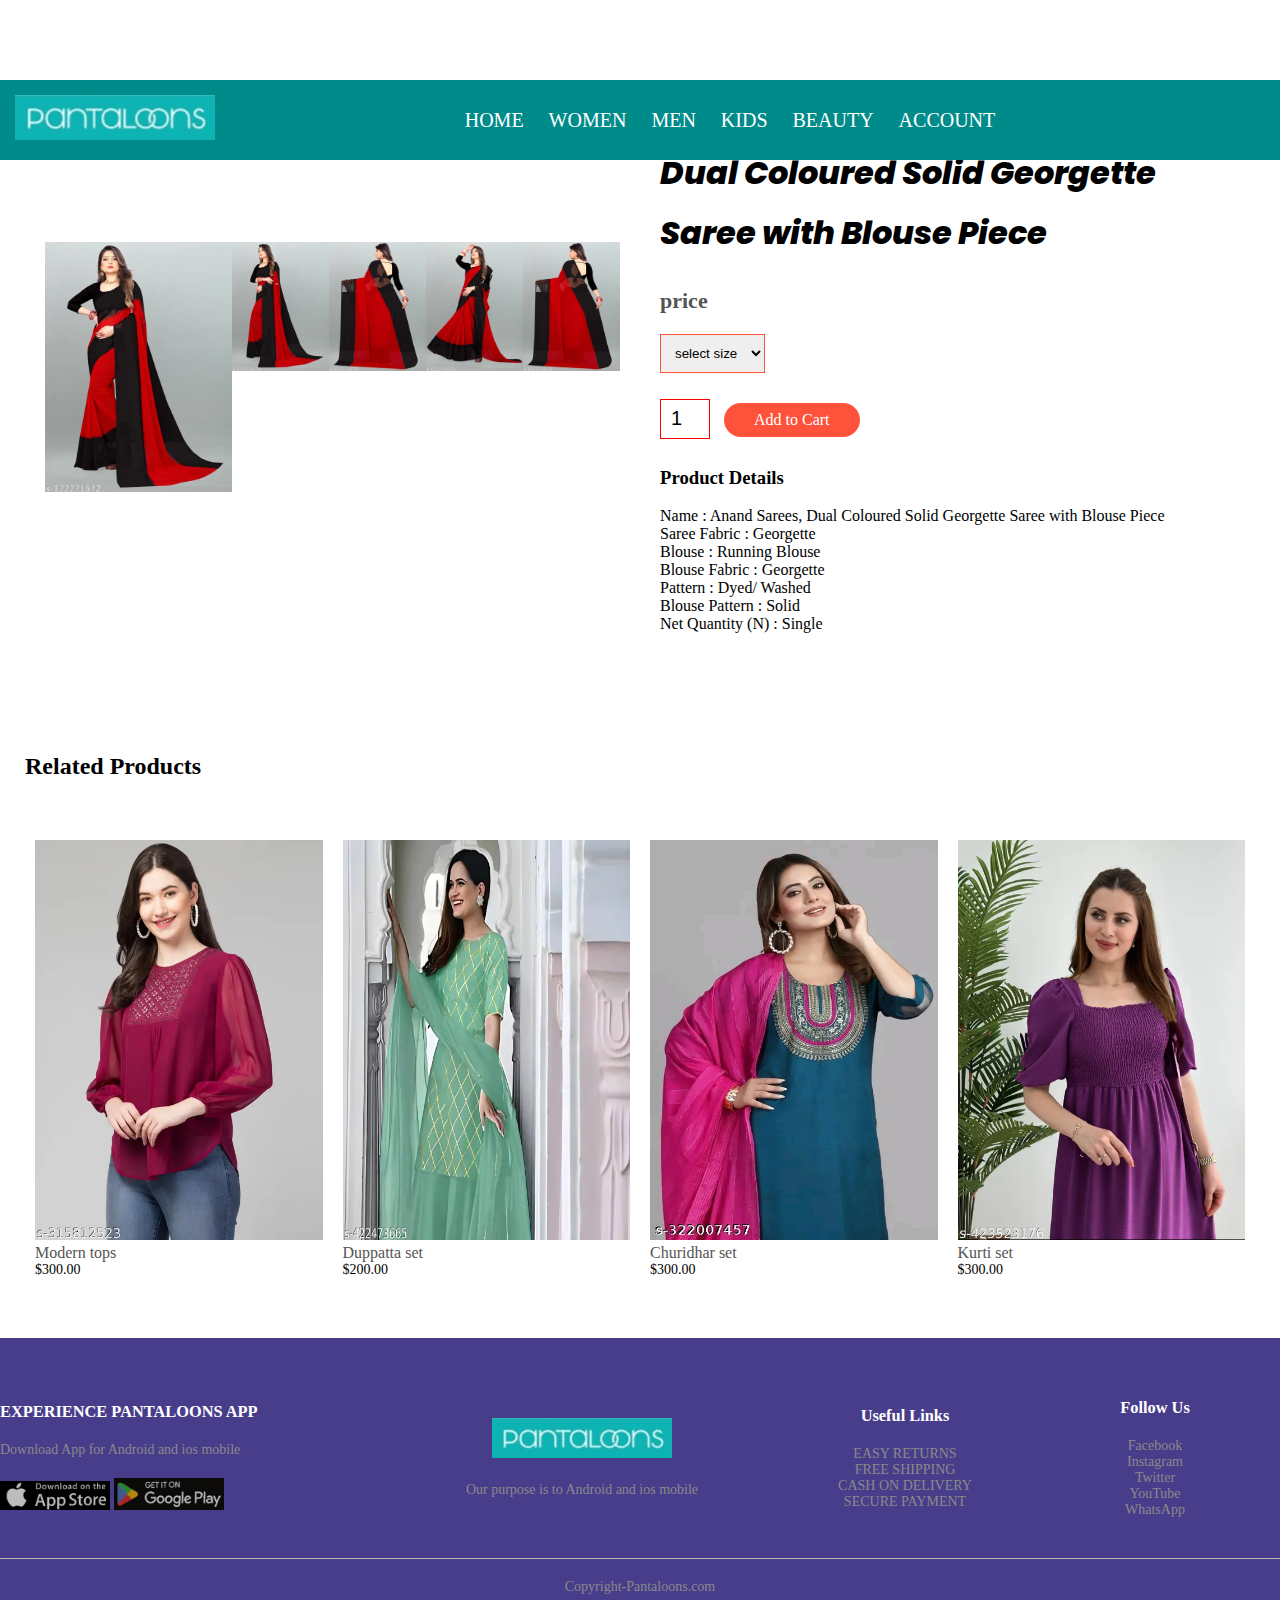
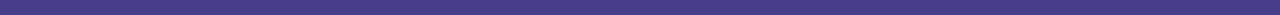
<file: product..details.html>
<!DOCTYPE html>
<html lang="en">

<head>
    <meta charset="UTF-8">
    <meta name="viewport" content="width=device-width, initial-scale=1.0">
    <title>All Products</title>
    <link rel="stylesheet" type="text/css" href="style.css">
    <!-- Google Fonts link -->
    <link rel="preconnect" href="https://fonts.googleapis.com">
    <link rel="preconnect" href="https://fonts.gstatic.com" crossorigin>
    <link
        href="https://fonts.googleapis.com/css2?family=Poppins:ital,wght@0,100;0,200;0,300;0,400;0,500;0,600;0,700;0,800;0,900;1,100;1,200;1,300;1,400;1,500;1,600;1,700;1,800;1,900&display=swap"
        rel="stylesheet">
    <!-- font awesome icons -->
    <link rel="stylesheet" href="https://cdnjs.cloudflare.com/ajax/libs/font-awesome/6.6.0/css/all.min.css"
        integrity="sha512-Kc323vGBEqzTmouAECnVceyQqyqdsSiqLQISBL29aUW4U/M7pSPA/gEUZQqv1cwx4OnYxTxve5UMg5GT6L4JJg=="
        crossorigin="anonymous" referrerpolicy="no-referrer" />
</head>

<body>

    <div class="header">
        <div class="container">
            <div class="navbar">
                <div class="logo">
                    <a href="index.html"><img src="images/logo.jpeg" alt="Pantaloons Logo"></a>
                </div>
                <nav>
                    <ul>
                        <li><a href="index.html">HOME</a></li>
                        <li class="dropdown">
                            <a href="women.html">WOMEN</a>
                            <div class="dropdown-content">
                                <h3>Women Ethnic & Western Wear</h3>
                                <a href="">Tops</a>
                                <a href="">Dresses</a>
                                <a href="">Jeans</a>
                                <a href="">T-shirts</a>
                                <a href="">Kurtas</a>
                                <a href="">Kurta Sets</a>
                            </div>
                        </li>


                        <li class="dropdown">
                            <a href="men.html">MEN</a>
                            <div class="dropdown-content">
                                <h3>Topwear</h3>
                                <a href="">Shirts</a>
                                <a href="">Tshirts</a>
                                <a href="">Jeans</a>
                                <a href="">Track Pants</a>
                                <a href="">Men Kurtas</a>
                                <a href="">Casual Shoes</a>
                            </div>
                        </li>
                        <li class="dropdown">
                            <a href="kids.html">KIDS</a>
                            <div class="dropdown-content">
                                <h3>Boys & Girls</h3>
                                <a href="">Boys Shirts</a>
                                <a href="">Girls Frocks</a>
                                <a href="">Jeans</a>
                                <a href="">Rompers</a>
                                <a href="">Toys & Accessories</a>

                            </div>
                        </li>
                        <li class="dropdown">
                            <a href="beauty.html">BEAUTY</a>
                            <div class="dropdown-content">
                                <h3>Make up</h3>
                                <a href="">Face </a>
                                <a href=""> Eyes</a>
                                <a href="">Lips</a>
                                <a href="">Nails</a>
                                <a href="">Perfumes</a>
                                <a href="">Deodorants</a>
                            </div>
                        </li>

                        <li><a href="account.html">ACCOUNT</a></li>
                    </ul>
                </nav>
                <a href="cart.html"><i class="fa-solid fa-cart-shopping"></i></a>
            </div>
        </div>
    </div>
    <!-- single product details -->
  
    <div class="sm-container single-product">
        <div class="row">
            <div class="col-2">
                <!-- product Gallery -->
                <div class="small-img-row">
                    <img src="Meesho/redsaree.jpg" width="250px" height="250px" id="product-img">

                    <div class="small-img-col">
                        <img src="Meesho/redsaree2.jpg" width="100%" class="small-img">
                    </div>
                
                    <div class="small-img-col">
                        <img src="Meesho/redsaree3.jpg" width="100%" class="small-img">
                    </div>
                    <div class="small-img-col">
                        <img src="Meesho/redsaree4.jpg" width="100%" class="small-img">
                    </div>
                    <div class="small-img-col">
                        <img src="Meesho/redsaree3.jpg" width="100%" class="small-img">
                    </div>
                </div>
            </div>


            <div class="col-2">
                <p>saree</p>
                <h1>Dual Coloured Solid Georgette Saree with Blouse Piece</h1>
                <h4>price</h4>
                <select>
                    <option>select size</option>
                    <option>XXL</option>
                    <option>XL</option>
                    <option>Large</option>
                    <option>Medium</option>
                    <option>Small </option>
                </select>
                <input type="number" value="1">
                <a href="" class="btn">Add to Cart </a>
                <h3>Product Details <i class="fa fa-indent"></i></h3>
                <br>
                <p>Name : Anand Sarees, Dual Coloured Solid Georgette Saree with Blouse Piece <br>


                    Saree Fabric : Georgette <br>
                    
                    Blouse : Running Blouse<br>
                    
                    Blouse Fabric : Georgette<br>
                    
                    Pattern : Dyed/ Washed<br>
                    
                    Blouse Pattern : Solid<br>
                    
                    Net Quantity (N) : Single<br>
                </p>
            </div>
        </div>
    </div>
    </div>
    <!-- title -->
    <div class="sm-container">
        <div class="row row-2">
            <h2>Related Products</h2>
            

        </div>

    </div>


    <!-- Products -->
    <div class="sm-container">

        <div class="row">
            <div class="col-4">
                <img src="images/redgeorgett2.jpg" alt="">
                <h4>Modern tops</h4>
                <div class="rating">
                    <i class="fa-solid fa-star"></i>
                    <i class="fa-solid fa-star"></i>
                    <i class="fa-solid fa-star"></i>
                    <i class="fa-solid fa-star"></i>
                    <i class="fa-regular fa-star"></i>
                </div>
                <p>$300.00</p>
            </div>

            <div class="col-4">
                <img src="Meesho/duppattaset2.jpg" alt="">
                <h4>Duppatta set</h4>
                <div class="rating">
                    <i class="fa-solid fa-star"></i>
                    <i class="fa-solid fa-star"></i>
                    <i class="fa-solid fa-star"></i>
                    <i class="fa-solid fa-star"></i>
                    <i class="fa-regular fa-star"></i>
                </div>
                <p>$200.00</p>
            </div>

            <div class="col-4">
                <img src="Meesho/green2.jpg" alt="">
                <h4>Churidhar set</h4>
                <div class="rating">
                    <i class="fa-solid fa-star"></i>
                    <i class="fa-solid fa-star"></i>
                    <i class="fa-solid fa-star"></i>
                    <i class="fa-solid fa-star"></i>
                    <i class="fa-regular fa-star"></i>
                </div>
                <p>$300.00</p>
            </div>

            <div class="col-4">
                <img src="Meesho/violet2.jpg" alt="">
                <h4>Kurti set</h4>
                <div class="rating">
                    <i class="fa-solid fa-star"></i>
                    <i class="fa-solid fa-star"></i>
                    <i class="fa-solid fa-star"></i>
                    <i class="fa-solid fa-star"></i>
                    <i class="fa-regular fa-star"></i>
                </div>
                <p>$300.00</p>
            </div>
        </div>
    </div>










    <!-- Footer -->
    <div class="footer">
        <div class="container">
            <div class="row">
                <div class="footer-col-1">
                    <h3>EXPERIENCE PANTALOONS APP</h3>
                    <p>Download App for Android and ios mobile</p>
                    <div class="app-logo">
                        <a href="https://apps.apple.com/in/app/pantaloons-online-shopping-app/id1599439483">
                            <img src="images/app store.jpeg" alt=""></a>
                        <a href="https://play.google.com/store/apps/details?id=com.pantaloons&hl=en_IN">
                            <img src="images/google play.jpeg" alt=""></a>
                    </div>
                </div>
                <div class="footer-col-2">
                    <img src="images/logo.jpeg" alt="">
                    <p>Our purpose is to Android and ios mobile </p>
                </div>
                <div class="footer-col-3">
                    <h3>Useful Links</h3>
                    <ul>
                        <li>EASY RETURNS</li>
                        <li>FREE SHIPPING</li>
                        <li>CASH ON DELIVERY</li>
                        <li>SECURE PAYMENT </li>
                    </ul>
                </div>

                <div class="footer-col-4">
                    <h3>Follow Us</h3>
                    <ul>
                        <li>Facebook</li>
                        <li>Instagram </li>
                        <li>Twitter</li>
                        <li>YouTube </li>
                        <li>WhatsApp</li>
                    </ul>
                </div>
            </div>
            <hr>
            <p class="copyright">Copyright-Pantaloons.com</p>
        </div>
    </div>

</body>

</html>
</file>
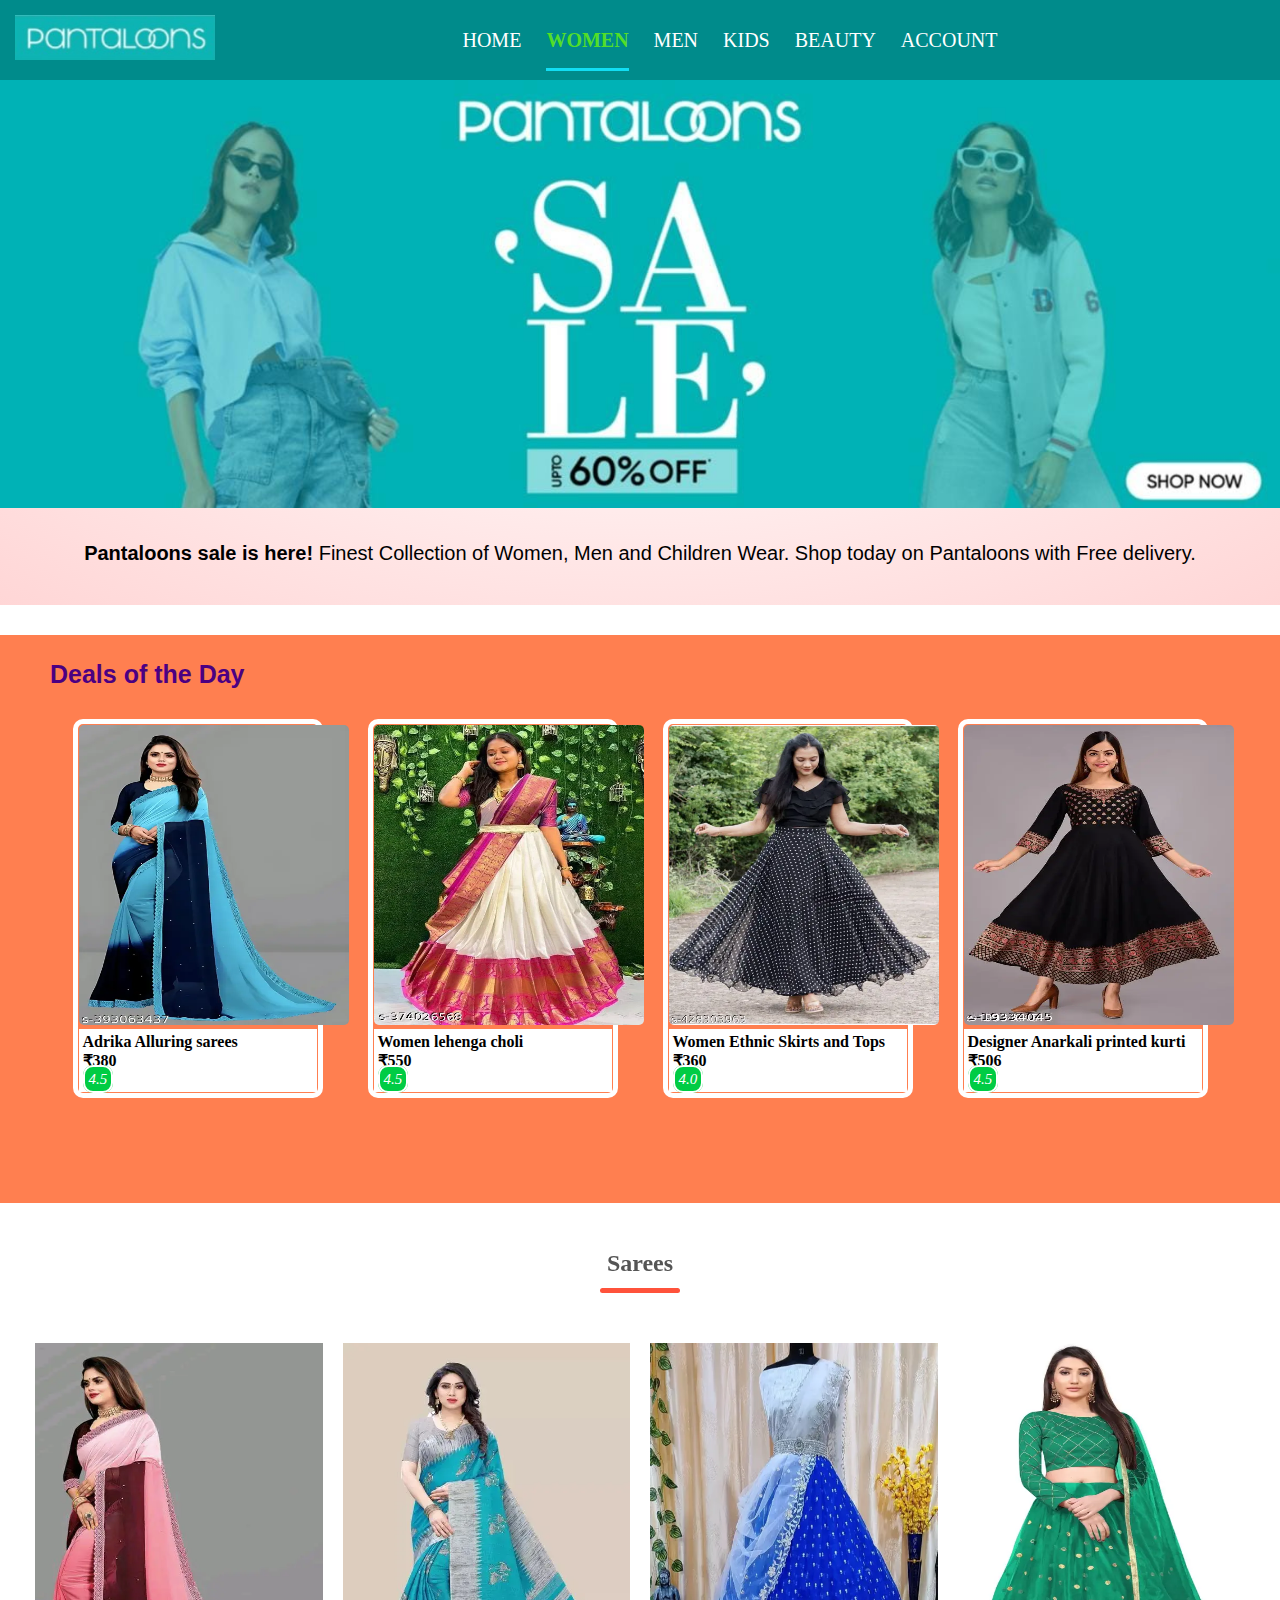
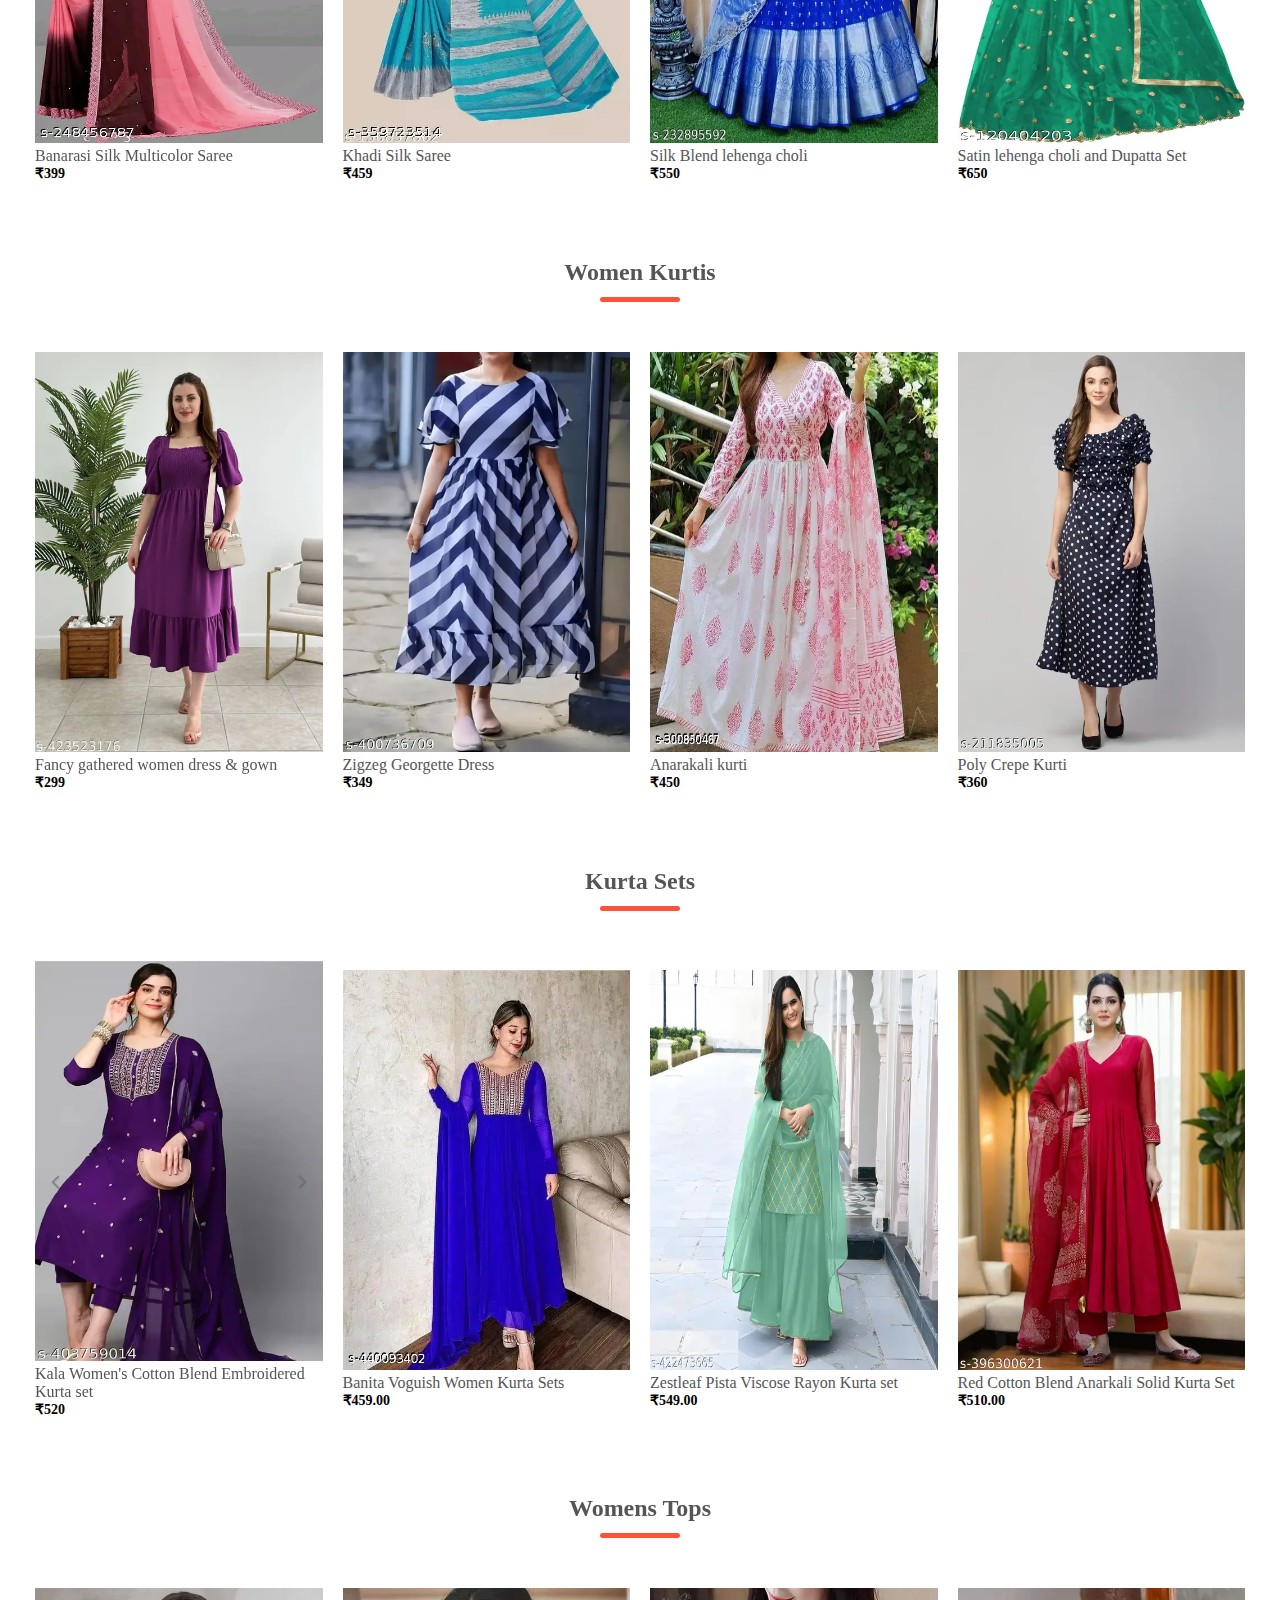
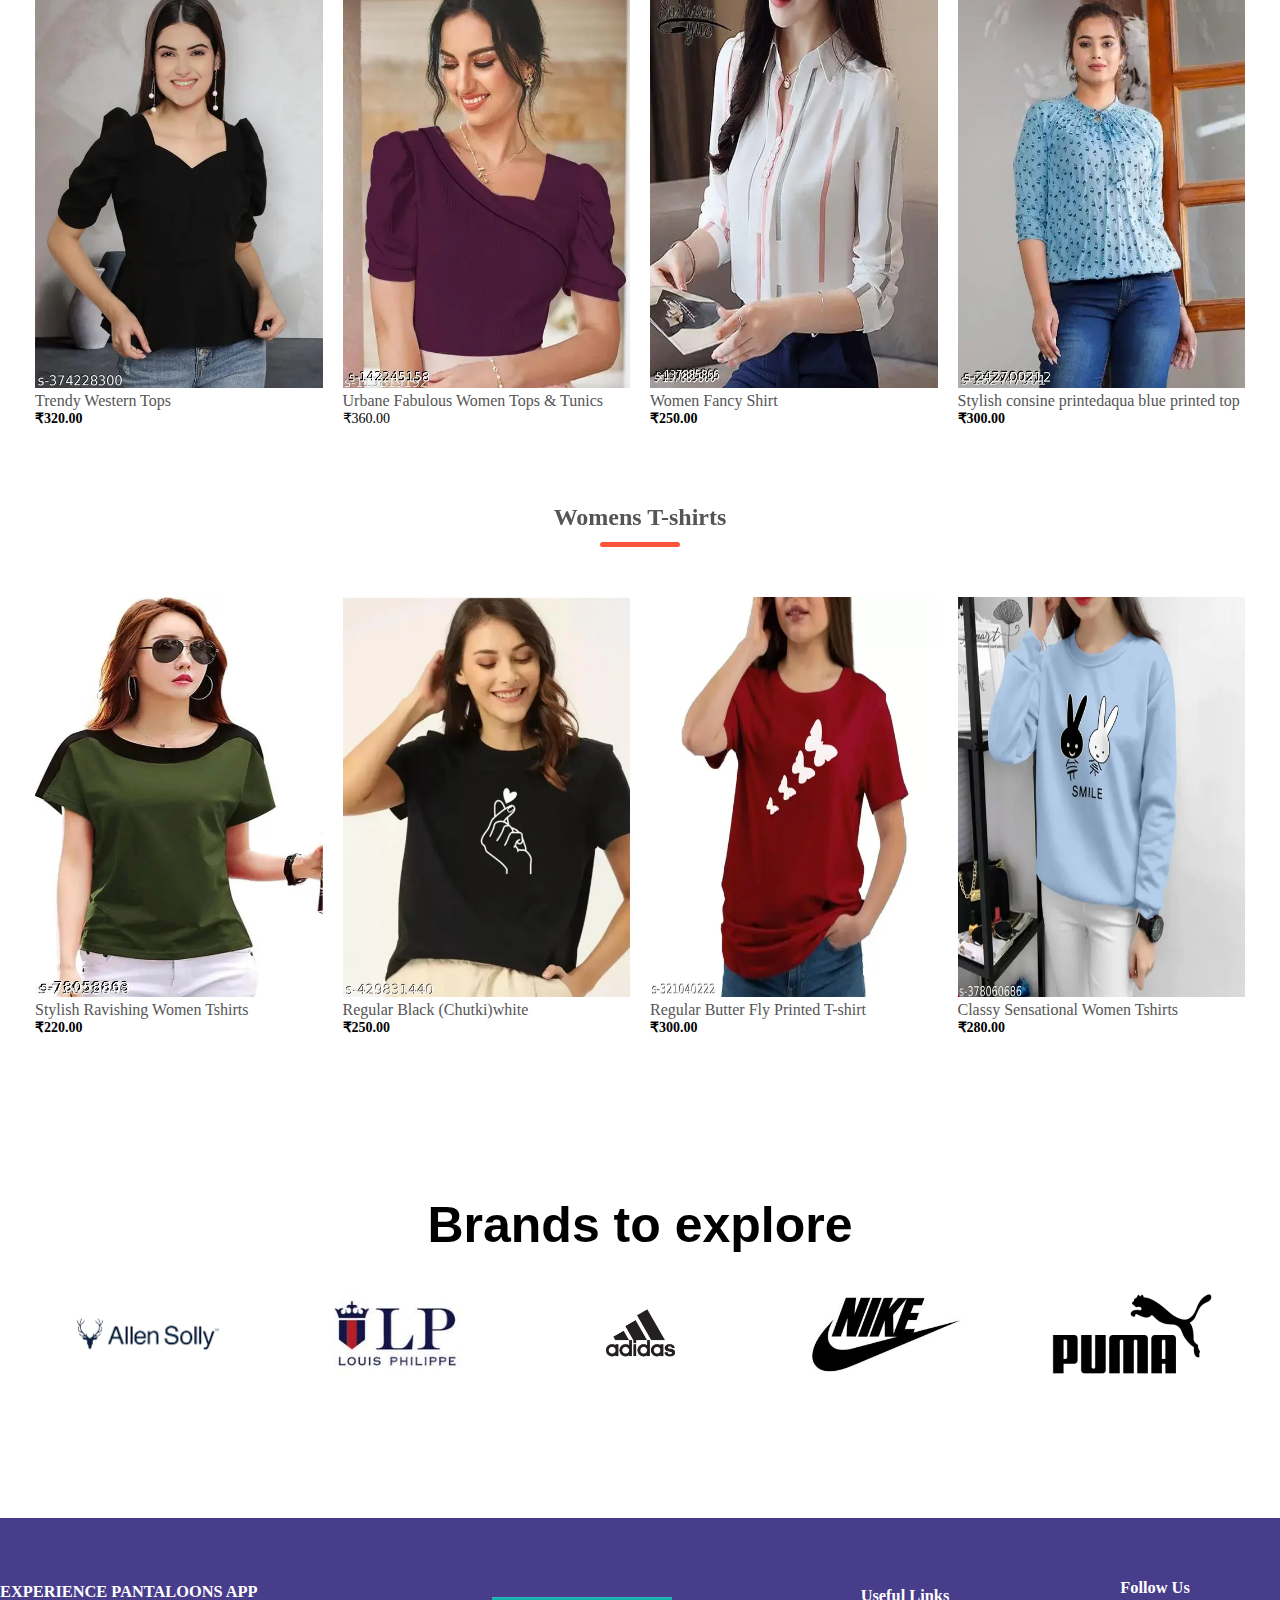
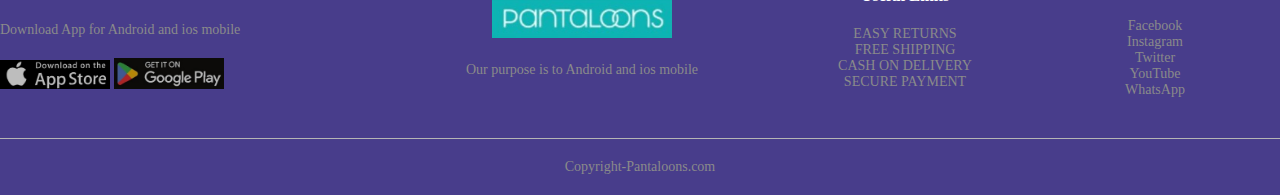
<file: women.html>
<!DOCTYPE html>
<html lang="en">

<head>
    <meta charset="UTF-8">
    <meta name="viewport" content="width=device-width, initial-scale=1.0">
    <title>Online Shopping</title>
    <link rel="stylesheet" type="text/css" href="style.css">
    <!-- Google Fonts link -->
    <link rel="preconnect" href="https://fonts.googleapis.com">
    <link rel="preconnect" href="https://fonts.gstatic.com" crossorigin>
    <link
        href="https://fonts.googleapis.com/css2?family=Poppins:ital,wght@0,100;0,200;0,300;0,400;0,500;0,600;0,700;0,800;0,900;1,100;1,200;1,300;1,400;1,500;1,600;1,700;1,800;1,900&display=swap"
        rel="stylesheet">
    <!-- font awesome icons -->
    <link rel="stylesheet" href="https://cdnjs.cloudflare.com/ajax/libs/font-awesome/6.6.0/css/all.min.css"
        integrity="sha512-Kc323vGBEqzTmouAECnVceyQqyqdsSiqLQISBL29aUW4U/M7pSPA/gEUZQqv1cwx4OnYxTxve5UMg5GT6L4JJg=="
        crossorigin="anonymous" referrerpolicy="no-referrer" />
</head>

<body>

    <div class="header">
        <div class="container">
            <div class="navbar">
                <div class="logo">
                    <a href="index.html"><img src="images/logo.jpeg" alt="logo"></a>
                </div>
                <nav>
                    <ul>
                        <li><a href="index.html">HOME</a></li>
                        <li class="dropdown">
                            <a href="women.html" class="active">WOMEN</a>
                            <div class="dropdown-content">
                                <h3>Women Ethnic & Western Wear</h3>
                                <a href="#wom-top">Tops</a>
                                <a href="#saree">Sarees</a>
                                <a href="#wom-tshirt">T-shirts</a>
                                <a href="#kurtas">Kurtas</a>
                                <a href="#kurta-sets">Kurta Sets</a>
                            </div>
                        </li>


                        <li class="dropdown">
                            <a href="men.html">MEN</a>
                            <div class="dropdown-content">
                                <h3>Topwear</h3>
                                <a href="">Shirts</a>
                                <a href="">Tshirts</a>
                                <a href="">Jeans</a>
                                <a href="">Track Pants</a>
                                <a href="">Men Kurtas</a>
                                <a href="">Casual Shoes</a>
                            </div>
                        </li>
                        <li class="dropdown">
                            <a href="kids.html">KIDS</a>
                            <div class="dropdown-content">
                                <h3>Boys & Girls</h3>
                                <a href="">Boys Shirts</a>
                                <a href="">Girls Frocks</a>
                                <a href="">Jeans</a>
                                <a href="">Rompers</a>
                                <a href="">Toys & Accessories</a>

                            </div>
                        </li>
                        <li class="dropdown">
                            <a href="beauty.html">BEAUTY</a>
                            <div class="dropdown-content">
                                <h3>Make up</h3>
                                <a href="">Face </a>
                                <a href=""> Eyes</a>
                                <a href="">Lips</a>
                                <a href="">Nails</a>
                                <a href="">Perfumes</a>
                                <a href="">Deodorants</a>
                            </div>
                        </li>

                        <li><a href="account.html">ACCOUNT</a></li>
                    </ul>
                </nav>
                <a href="cart.html"><i class="fa-solid fa-cart-shopping"></i></a>
            </div>

            <div class="home">
                <img src="images/women.jpeg" alt="loading">
                <p><b>Pantaloons sale is here!</b> Finest Collection of Women, Men and Children Wear.
                    Shop today on Pantaloons with Free delivery.</p>
            </div>

            <!-- </div> -->
        </div>
    </div>
    <!-- Deals -->
    <div class="categories">
        <div class="sm-container">
            <h1 class="deals-head">Deals of the Day</h1>
            <div class="row">
                <div class="col-3">
                    <figure>
                        <img src="Meesho/blusaree1.jpg">
                        <figcaption><b>Adrika Alluring sarees</b><br>
                            <b>₹380</b><br>
                            <i class="fa-solid fa-star star"> 4.5</i>
                        </figcaption>
                    </figure>
                </div>
                <div class="col-3">
                    <figure>
                        <img src="Meesho/halfsaree1.jpg" alt="">
                        <figcaption><b>Women lehenga choli</b><br>

                            <b>₹550</b><br>
                            <i class="fa-solid fa-star star"> 4.5</i>
                        </figcaption>
                    </figure>
                </div>
                <div class="col-3">
                    <figure>
                        <img src="Meesho/skirt.jpg">
                        <figcaption><b>Women Ethnic Skirts and Tops</b><br>
                            <b> ₹360 </b><br>
                            <i class="fa-solid fa-star star"> 4.0</i>
                        </figcaption>
                    </figure>
                </div>
                <div class="col-3">
                    <figure>
                        <img src="Meesho/anarkali.jpg" alt="">
                        <figcaption><b>Designer Anarkali printed kurti</b>

                            <br>
                            <b> ₹506</b><br>
                            <i class="fa-solid fa-star star">4.5</i>

                        </figcaption>
                    </figure>
                </div>
            </div>
        </div>
    </div>

    <!-- sarees-->
    <div class="sm-container">
        <h2 class="title" id="saree">Sarees</h2>
        <div class="row">
            <div class="col-4">
                <a href="product..details.html"><img src="Meesho/orangsaree2.jpg" alt=""></a>
                <a href="product..details.html">
                    <h4>Banarasi Silk Multicolor Saree</h4>
                </a>
                <div class="rating">
                    <i class="fa-solid fa-star"></i>
                    <i class="fa-solid fa-star"></i>
                    <i class="fa-solid fa-star"></i>
                    <i class="fa-solid fa-star"></i>
                    <i class="fa-solid fa-star"></i>
                </div>
                <p><b>₹399</b></p>
            </div>

            <div class="col-4">
                <img src="Meesho/khadisilk.jpg" alt="">
                <h4> Khadi Silk Saree</h4>
                <div class="rating">
                    <i class="fa-solid fa-star"></i>
                    <i class="fa-solid fa-star"></i>
                    <i class="fa-solid fa-star"></i>
                    <i class="fa-solid fa-star"></i>
                    <i class="fa-regular fa-star"></i>
                </div>
                <p><b>₹459</b></p>
            </div>

            <div class="col-4">
                <img src="Meesho/lehenga.jpg" alt="">
                <h4>Silk Blend lehenga choli</h4>
                <div class="rating">
                    <i class="fa-solid fa-star"></i>
                    <i class="fa-solid fa-star"></i>
                    <i class="fa-solid fa-star"></i>
                    <i class="fa-regular fa-star"></i>
                    <i class="fa-regular fa-star"></i>
                </div>
                <p><b>₹550</b></p>
            </div>

            <div class="col-4">
                <img src="Meesho/greenlehenga.jpg" alt="">
                <h4>Satin lehenga choli and Dupatta Set</h4>
                <div class="rating">
                    <i class="fa-solid fa-star"></i>
                    <i class="fa-solid fa-star"></i>
                    <i class="fa-solid fa-star"></i>
                    <i class="fa-solid fa-star"></i>
                    <i class="fa-solid fa-star"></i>
                </div>
                <p><b>₹650</b></p>
            </div>
        </div>

    <!-- Kurtas-->

        <h2 class="title" id="kurtas">Women Kurtis</h2>
        <div class="row">
            <div class="col-4">
                <a href="product..details.html"><img src="Meesho/violet.jpg" alt=""></a>
                <a href="product..details.html">
                    <h4> Fancy gathered women dress & gown</h4>
                </a>
                <div class="rating">
                    <i class="fa-solid fa-star"></i>
                    <i class="fa-solid fa-star"></i>
                    <i class="fa-solid fa-star"></i>
                    <i class="fa-solid fa-star"></i>
                    <i class="fa-solid fa-star"></i>
                </div>
                <p><b>₹299</b></p>
            </div>

            <div class="col-4">
                <img src="Meesho/georgette.jpg" alt="">
                <h4>Zigzeg Georgette Dress</h4>
                <div class="rating">
                    <i class="fa-solid fa-star"></i>
                    <i class="fa-solid fa-star"></i>
                    <i class="fa-solid fa-star"></i>
                    <i class="fa-solid fa-star"></i>
                    <i class="fa-regular fa-star"></i>
                </div>
                <p><b>₹349</b></p>
            </div>

            <div class="col-4">
                <img src="Meesho/pinkkurti.jpg" alt="">
                <h4>Anarakali kurti</h4>
                <div class="rating">
                    <i class="fa-solid fa-star"></i>
                    <i class="fa-solid fa-star"></i>
                    <i class="fa-solid fa-star"></i>
                    <i class="fa-regular fa-star"></i>
                    <i class="fa-regular fa-star"></i>
                </div>
                <p><b>₹450</b></p>
            </div>

            <div class="col-4">
                <img src="Meesho/trndng.jpg" alt="">
                <h4>Poly Crepe Kurti</h4>
                <div class="rating">
                    <i class="fa-solid fa-star"></i>
                    <i class="fa-solid fa-star"></i>
                    <i class="fa-regular fa-star"></i>
                    <i class="fa-regular fa-star"></i>
                    <i class="fa-regular fa-star"></i>
                </div>
                <p><b>₹360</b></p>
            </div>
        </div>


        <!-- Women Kurta sets-->

            <h2 class="title" id="kurta-sets">Kurta Sets</h2>
            <div class="row">
                <div class="col-4">
                    <a href="product..details.html"><img src="Meesho/kurtaset.jpg" alt=""></a>
                    <a href="product..details.html">
                        <h4> Kala Women's Cotton Blend Embroidered Kurta set</h4>
                    </a>
                    <div class="rating">
                        <i class="fa-solid fa-star"></i>
                        <i class="fa-solid fa-star"></i>
                        <i class="fa-solid fa-star"></i>
                        <i class="fa-solid fa-star"></i>
                        <i class="fa-regular fa-star"></i>
                    </div>
                    <p><b>₹520</b></p>
                </div>



                <div class="col-4">
                    <img src="Meesho/blukurtaset.jpg" alt="">
                    <h4>Banita Voguish Women Kurta Sets</h4>
                    <div class="rating">
                        <i class="fa-solid fa-star"></i>
                        <i class="fa-solid fa-star"></i>
                        <i class="fa-solid fa-star"></i>
                        <i class="fa-solid fa-star"></i>
                        <i class="fa-solid fa-star"></i>
                    </div>
                    <p><b>₹459.00</b></p>
                </div>




                <div class="col-4">
                    <img src="Meesho/duppattaset.jpg" alt="">
                    <h4>Zestleaf Pista Viscose Rayon Kurta set</h4>
                    <div class="rating">
                        <i class="fa-solid fa-star"></i>
                        <i class="fa-solid fa-star"></i>
                        <i class="fa-solid fa-star"></i>
                        <i class="fa-solid fa-star"></i>
                        <i class="fa-regular fa-star"></i>
                    </div>
                    <p><b>₹549.00</b></p>
                </div>

                <div class="col-4">
                    <img src="Meesho/redkurtaset.jpg" alt="">
                    <h4>Red Cotton Blend Anarkali Solid Kurta Set</h4>
                    <div class="rating">
                        <i class="fa-solid fa-star"></i>
                        <i class="fa-solid fa-star"></i>
                        <i class="fa-solid fa-star"></i>
                        <i class="fa-regular fa-star"></i>
                        <i class="fa-regular fa-star"></i>
                    </div>
                    <p><b>₹510.00</b></p>
                </div>
            </div>
<!-- Womens Tops -->

            <h2 class="title" id="wom-top">Womens Tops</h2>
            <div class="row">
                <div class="col-4">
                    <img src="Meesho/blcktop.jpg" alt="">
                    <h4> Trendy Western Tops</h4>
                    <div class="rating">
                        <i class="fa-solid fa-star"></i>
                        <i class="fa-solid fa-star"></i>
                        <i class="fa-solid fa-star"></i>
                        <i class="fa-solid fa-star"></i>
                        <i class="fa-regular fa-star"></i>
                    </div>
                    <p><b>₹320.00</b></p>
                </div>

                <div class="col-4">
                    <img src="Meesho/vinetop.jpg" alt="">
                    <h4>Urbane Fabulous Women Tops & Tunics</h4>
                    <div class="rating">
                        <i class="fa-solid fa-star"></i>
                        <i class="fa-solid fa-star"></i>
                        <i class="fa-solid fa-star"></i>
                        <i class="fa-solid fa-star"></i>
                        <i class="fa-solid fa-star"></i>
                    </div>
                    <p>₹360.00</p>
                </div>

                <div class="col-4">
                    <img src="Meesho/whtshrt.jpg" alt="">
                    <h4>Women Fancy Shirt</h4>
                    <div class="rating">
                        <i class="fa-solid fa-star"></i>
                        <i class="fa-solid fa-star"></i>
                        <i class="fa-solid fa-star"></i>
                        <i class="fa-solid fa-star"></i>
                        <i class="fa-regular fa-star"></i>
                    </div>
                    <p><b>₹250.00</b></p>
                </div>

                <div class="col-4">
                    <img src="Meesho/blutop.jpg" alt="">
                    <h4>Stylish consine printedaqua blue printed top</h4>
                    <div class="rating">
                        <i class="fa-solid fa-star"></i>
                        <i class="fa-solid fa-star"></i>
                        <i class="fa-solid fa-star"></i>
                        <i class="fa-regular fa-star"></i>
                        <i class="fa-regular fa-star"></i>
                    </div>
                    <p><b>₹300.00</b></p>
                </div>
            </div>

            <!-- Womens T-shirts -->

            <h2 class="title" id="wom-tshirt">Womens T-shirts</h2>
            <div class="row">
                <div class="col-4">
                    <img src="Meesho/fancy1.jpeg" alt="">
                    <h4>Stylish Ravishing Women Tshirts</h4>
                    <div class="rating">
                        <i class="fa-solid fa-star"></i>
                        <i class="fa-solid fa-star"></i>
                        <i class="fa-solid fa-star"></i>
                        <i class="fa-solid fa-star"></i>
                        <i class="fa-regular fa-star"></i>
                    </div>
                    <p><b>₹220.00</b></p>
                </div>

                <div class="col-4">
                    <img src="Meesho/regulartshrt.jpg" alt="">
                    <h4>Regular Black (Chutki)white</h4>
                    <div class="rating">
                        <i class="fa-solid fa-star"></i>
                        <i class="fa-solid fa-star"></i>
                        <i class="fa-solid fa-star"></i>
                        <i class="fa-solid fa-star"></i>
                        <i class="fa-regular fa-star"></i>
                    </div>
                    <p><b>₹250.00</b></p>
                </div>

                <div class="col-4">
                    <img src="Meesho/buttertshrt.jpg" alt="">
                    <h4>Regular Butter Fly Printed T-shirt</h4>
                    <div class="rating">
                        <i class="fa-solid fa-star"></i>
                        <i class="fa-solid fa-star"></i>
                        <i class="fa-solid fa-star"></i>
                        <i class="fa-solid fa-star"></i>
                        <i class="fa-regular fa-star"></i>
                    </div>
                    <p><b>₹300.00</b></p>
                </div>
                <div class="col-4">
                    <img src="Meesho/sensationaltshrt.jpg" alt="">
                    <h4>Classy Sensational Women Tshirts</h4>
                    <div class="rating">
                        <i class="fa-solid fa-star"></i>
                        <i class="fa-solid fa-star"></i>
                        <i class="fa-regular fa-star"></i>
                        <i class="fa-regular fa-star"></i>
                        <i class="fa-regular fa-star"></i>
                    </div>
                    <p><b>₹280.00</b></p>
                </div>
            </div>
        </div>


        <!-- Brands -->
        <div class="brands">
            <div class="sm-container">
                <h2 class="brand-head">Brands to explore</h2>
                <div class="row">
                    <div class="col-5">
                        <img src="images/allen solly.jpeg">
                    </div>
                    <div class="col-5">
                        <img src="images/louis.jpg" alt="">
                    </div>
                    <div class="col-5">
                        <img src="images/adidas.jpeg" width="500px" height="200px">
                    </div>
                    <div class="col-5">
                        <img src="images/nike.jpeg" alt="">
                    </div>
                    <div class="col-5">
                        <img src="images/puma.jpg" alt="">
                    </div>
                </div>
            </div>
        </div>
        <!-- Footer -->
        <div class="footer">
            <div class="container">
                <div class="row">
                    <div class="footer-col-1">
                        <h3>EXPERIENCE PANTALOONS APP</h3>
                        <p>Download App for Android and ios mobile</p>
                        <div class="app-logo">
                            <a href="https://apps.apple.com/in/app/pantaloons-online-shopping-app/id1599439483">
                                <img src="images/app store.jpeg" alt=""></a>
                            <a href="https://play.google.com/store/apps/details?id=com.pantaloons&hl=en_IN">
                                <img src="images/google play.jpeg" alt=""></a>
                        </div>
                    </div>
                    <div class="footer-col-2">
                        <img src="images/logo.jpeg" alt="">
                        <p>Our purpose is to Android and ios mobile </p>
                    </div>
                    <div class="footer-col-3">
                        <h3>Useful Links</h3>
                        <ul>
                            <li>EASY RETURNS</li>
                            <li>FREE SHIPPING</li>
                            <li>CASH ON DELIVERY</li>
                            <li>SECURE PAYMENT </li>
                        </ul>
                    </div>

                    <div class="footer-col-4">
                        <h3>Follow Us</h3>
                        <ul>
                            <li>Facebook</li>
                            <li>Instagram </li>
                            <li>Twitter</li>
                            <li>YouTube </li>
                            <li>WhatsApp</li>
                        </ul>
                    </div>
                </div>
                <hr>
                <p class="copyright">Copyright-Pantaloons.com</p>
            </div>
        </div>

</body>

</html>
</file>
<file: style.css>
* {
    margin: 0;
    padding: 0;
    box-sizing: border-box;
}

.navbar {
    display: flex;
    align-items: center;
    padding: 15px;
    width: 100%;
    font-size: 20px;
    position: fixed;
    background-color: darkcyan
}

.logo img {
    width: 200px;
}

nav {
    flex: 1;
    text-align: center;
}

nav ul {
    display: inline-block;
    list-style-type: none;
}

nav ul li {
    display: inline-block;
    margin-right: 20px;
    position: relative;
}

a {
    text-decoration: none;
    color: #fff;
    position: relative;
}
nav ul li a.active{
    /* color:#12eff3; */
    color: #5be71eea;
    font-weight: bolder;
}
nav ul li a.active::after {
    content: '';
    position: absolute;
    left: 0;
    right: 0;
    bottom: -20px;
    height: 3px;
    background-color:#12ddf3;
}



/* dropdown */
/* li a .dropbtn {
    display: inline-block;
    color: white;
    text-align: center;
    padding: 14px 16px;
    text-decoration: none;
} */

li a:hover,
.dropdown:hover .dropbtn {
    background-color: darkgreen;
}


/* Dropdown style */

li.dropdown {
    display: inline-block;
    
}

.dropdown-content {
    display: none;
    position: absolute;
    top: 100%;
    background-color: #ffd6d6;
    font-size: medium;
    min-width: 160px;
}

.dropdown-content a {
    color: black;
    padding: 12px 16px;
    text-decoration: none;
    display: block;
    text-align: left;
}

.dropdown-content a:hover {
    background-color: cadetblue;
}

.dropdown:hover .dropdown-content {
    display: block;
}

/* home */

.home p {
    color: black;
    text-align: center;
    font-family: Arial, Helvetica, sans-serif;
    font-size: 20px;
    padding-bottom: 40px;
}

.container {
    max-width: 1600px;
    margin-left: 0px;
    padding: 0;
}

.row {
    display: flex;
    align-items: center;
    flex-wrap: wrap;
    justify-content: space-around;
}

.home img {
    width: 100%;
    padding: 80px 0 30px;
}

.col-2 {
    flex-basis: 50%;
    /*both colum occupy 50% space*/
    min-width: 500px;
    padding: 10px 0;
}

.col-2 img {
    max-width: 700px;
    padding: 10px 0;
}

.col-2 h1 {
    /*google fonts */
    font-family: "Poppins", sans-serif;
    font-weight: 800;
    font-style: italic;
    /* -------------- */
    line-height: 60px;
    margin: 25px 0;
}

.btn {
    display: inline-block;
    background: #ff523b;
    color: white;
    padding: 8px 30px;
    margin: 30px 0;
    border-radius: 30px;
    transition: backround 0.5s;
}

.btn:hover {
    background: #563434;
}

.header {
    background: radial-gradient(#fff, #ffd6d6);
}

.header .row {
    margin-top: 11%;
}

/* categories */
.categories {
    margin: 30px 0;
    padding: 25px;
    background-color: coral;
}

.sm-container {
    width: 100%;
    margin: auto;
    padding-left: 25px;
    padding-right: 25px;
}

.deals-head {
    font-family: 'Franklin Gothic Medium', 'Arial Narrow', Arial, sans-serif;
    color: indigo;
    font-size: 25px;
}

.col-3 {
    flex-basis: 20%;
    min-width: 250px;
    margin-bottom: 50px;
    padding: 30px 0;
}

figure img {
    width: 270px;
    height: 300px;
    border-radius: 5px;

}

figure {
    /* width: 250px; */
    border: 5px solid white;
    border-radius: 10px;
    padding: 1px;
    margin: auto;

}

figcaption {
    background-color: white;
    color: black;
    font-family: 'Times New Roman', Times, serif;
    padding: 4px;

}

/* /Font awesome icon */
.star {
    color: white;
    font-family: 'Times New Roman', Times, serif;
    font-size: 15px;
    padding: 4px;
    border: 2px solid;
    border-radius: 10px;
    background-color: #00cc44;
}

.col-4 {
    flex-basis: 25%;
    padding: 10px;
    min-width: 200px;
    margin-bottom: 50px;
    transition: transform 0.5s;
}

.col-4 img {
    width: 100%;
    height: 400px;
}

.title {
    text-align: center;
    margin: 0 auto 40px;
    position: relative;
    line-height: 60px;
    color: #555;
}

.title::after {
    content: '';
    /*Empty content*/
    background-color: #ff523b;
    width: 80px;
    height: 5px;
    border-radius: 5px;
    position: absolute;
    bottom: 0;
    left: 50%;
    transform: translateX(-50%);
}

h4 {
    color: #555;
    font-weight: normal;
}

.col-4 p {
    font-size: 14px;
}

.rating {
    color: #ff523b;
}

.col-4:hover {
    transform: translateY(-5px);
}

/* Offer */



.offer {
    background: radial-gradient(#fff, #ffd6d6);
    margin-top: 50px;
    padding: 25px 0;
}

.col-2 .offer-img {
    padding-right: 50%;
}

small {
    color: #555;
}


/* Testimonial */

.testimonial {
    padding-top: 100px;
}

.testimonial .col-3 {
    text-align: center;
    padding: 40px 20px;
    box-shadow: 0 0 20px 0px rgba(0, 0, 0, 0.1);
    cursor: pointer;
    transition: transform 0.5s;
}

.testimonial .col-3 img {
    width: 50px;
    margin-top: 20px;
    border-radius: 50%;
}

.testimonial .col-3:hover {
    transform: translateY(-10px);
}

/* Font awesome Quote icon */
.fa.fa-quote-left {
    font-size: 34px;
    color: #ff523b;
}

.col-3 p {
    font-size: 12px;
    margin: 12px 0;
    color: #777;
}

.testimonial .col-3 h3 {
    font-weight: 600;
    color: #555;
    font-size: 15px;
}

/* Brands */
.brands {
    margin: 100px auto;
}



.brand-head {
    text-align: center;
    font-family: Impact, Haettenschweiler, 'Arial Narrow Bold', sans-serif;
    font-size: 50px;
}
.brands img{
    width: 100%;
    height: auto;
    cursor: pointer;
}

.col-5 {
    width: 160px;
}

/* .col-5 img {
    width: 100%;
    cursor: pointer;
    border-radius: 10px;

}

.col-5 img:hover {
    filter: grayscale(0);
} */



/* footer */

.footer {
    background-color: darkslateblue;
    color: #8a8a8a;
    font-size: 14px;
    padding: 60px 0 20px;
}

.footer p {
    color: #8a8a8a;
}

.footer h3 {
    color: white;
    margin-bottom: 20px;
}

.footer-col-1,
.footer-col-2,
.footer-col-3,
.footer-col-4 {
    min-width: 250px;
    margin-bottom: 20px;
}

.footer-col-1 {
    flex-basis: 30%;
}

.footer-col-2 {
    flex: 1;
    text-align: center;
}

.footer-col-2 img {
    width: 180px;
    margin-bottom: 20px;

}

.footer-col-3,
.footer-col-4 {
    flex-basis: 12%;
    text-align: center;
}

ul {
    list-style-type: none;
}

.app-logo {
    margin-top: 20px;
}

.app-logo img {
    width: 110px;
}

.footer hr {
    border: none;
    background-color: #b5b5b5;
    height: 1px;
    margin: 20px 0;
}

.copyright {
    text-align: center;
}


/* All Products */
.row-2 {
    justify-content: space-between;
    margin: 100px auto 50px;
}

select {
    border: 1px solid #ff523b;
    padding: 5px;
}

select:focus {
    outline: none;
}

.page-btn {
    margin: 0 auto 80px;
}

.page-btn span {
    display: inline-block;
    border: 1px solid #ff523b;
    margin-left: 10px;
    width: 40px;
    height: 40px;
    text-align: center;
    line-height: 40px;
    cursor: pointer;
}

.page-btn span:hover {
    background-color: #ff523b;
    color: #fff;

}

/* single product details */
.single-product {
    margin-top: 80px;
}

.single-product .col-2 img {
    padding: 0;
}

.single-product .col-2 {
    padding: 20px;
}

.single-product h4 {
    margin: 20px 0;
    font-size: 22px;
    font-weight: bold;
}

.single-product select {
    display: block;
    padding: 10px;
    margin-top: 20px;
}

.single-product input {
    width: 50px;
    height: 40px;
    padding-left: 10px;
    font-size: 20px;
    margin-right: 10px;
    border: 1px solid red;
}

input:focus {
    outline: none;
}

.single-product .fa {
    color
}

.single-product .fa {
    color: #ff523b;
    margin-left: 10px;
}

.small-img-row {
    display: flex;
    justify-content: space-between;
}

.small-img-col {
    flex-basis: 24%;
    cursor: pointer;
}

/* cart Items Details */
.cart-page {
    margin: 80px auto;
}

table {
    width: 100%;
    border-collapse: collapse;
}

.cart-info {
    display: flex;
    flex-wrap: wrap;
}

th {
    text-align: left;
    padding: 5px;
    color: #fff;
    background-color: #ff523b;
    font-weight: normal;
}

td {
    padding: 10px 5px;
}

td input {
    width: 40px;
    height: 30px;
    padding: 5px;
}

td a {
    color: #ff523b;
    font-size: 12px;
}

td img {
    width: 80px;
    height: 80px;
    margin-right: 10px;
}

.total-price {
    display: flex;
    justify-content: flex-end;
}

.total-price table {
    border-top: 3px solid #ff523b;
    width: 100%;
    max-width: 400px;
}

td:last-child {
    text-align: right;
}

th:last-child {
    text-align: right;
}

/* Account Page */

.account-page {
    padding: 100px 50px;
    background: radial-gradient(#fff, #ffd6d6);
}

.form-container {
    background-color: #fff;
    width: 300px;
    height: 400px;
    position: relative;
    text-align: center;
    padding: 20px 0;
    margin: auto;
    box-shadow: 0 0 20px 0px rgba(0, 0, 0, 0.1);
    overflow: hidden;
}

.form-container span {
    font-weight: bold;
    padding: 0 10px;
    color: #555;
    cursor: pointer;
    width: 100px;
    display: inline-block;
}

.form-btn {
    display: inline-block;
}

.form-container form {
    max-width: 300px;
    padding: 0 20px;
    position: absolute;
    top: 130px;
    transition: transform 1s;
}

form input {
    width: 100%;
    height: 30px;
    margin: 10px 0;
    padding: 0 10px;
    border: 1px solid #ccc;
}

form .btn {
    width: 100%;
    border: none;
    cursor: pointer;
    margin: 10px 0;
}

form .btn:focus {
    outline: none;
}

#Logform {
    left: -300px;
}

#Regform {
    left: 0;
}

form a {
    font-size: 12px;
}

#indicator {
    width: 100px;
    border: none;
    background-color: #ff523b;
    height: 3px;
    margin-top: 8px;
    transform: translateX(100px);
    transition: transform 1s;
}
</file>
